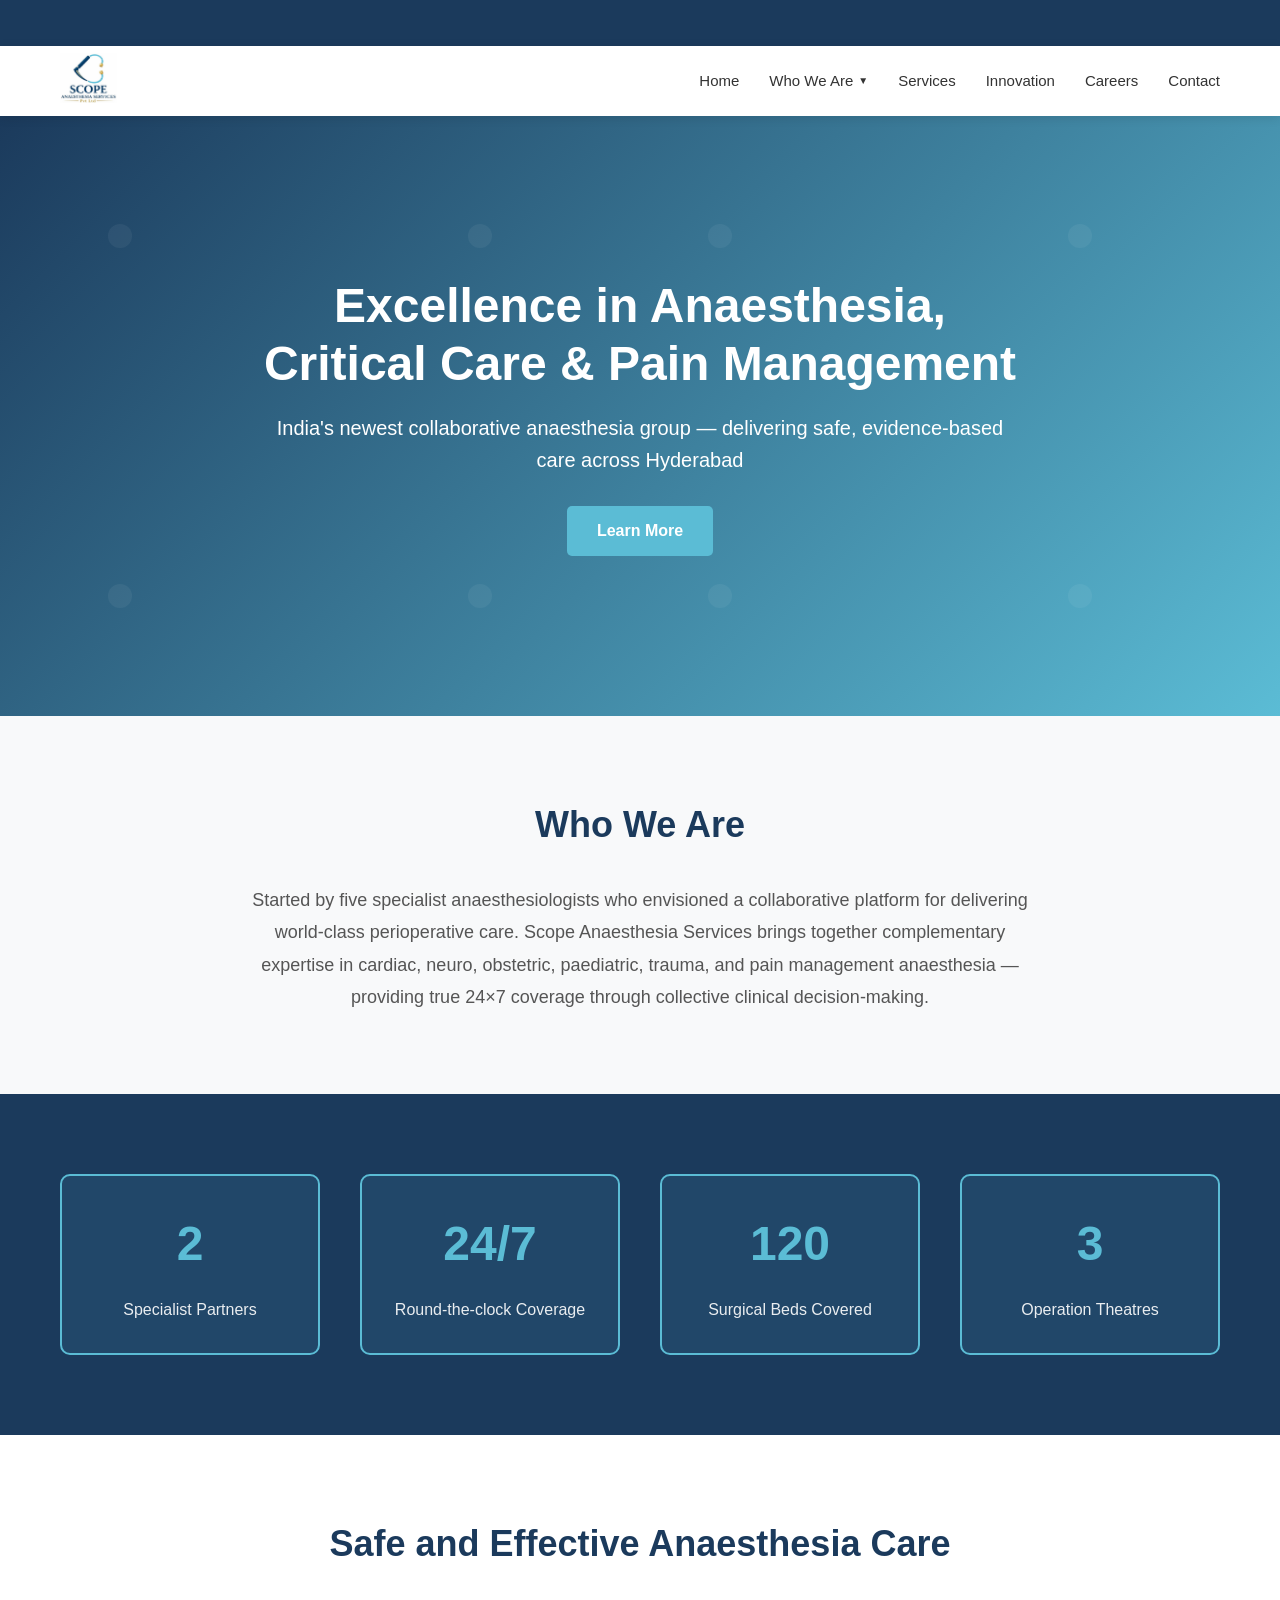
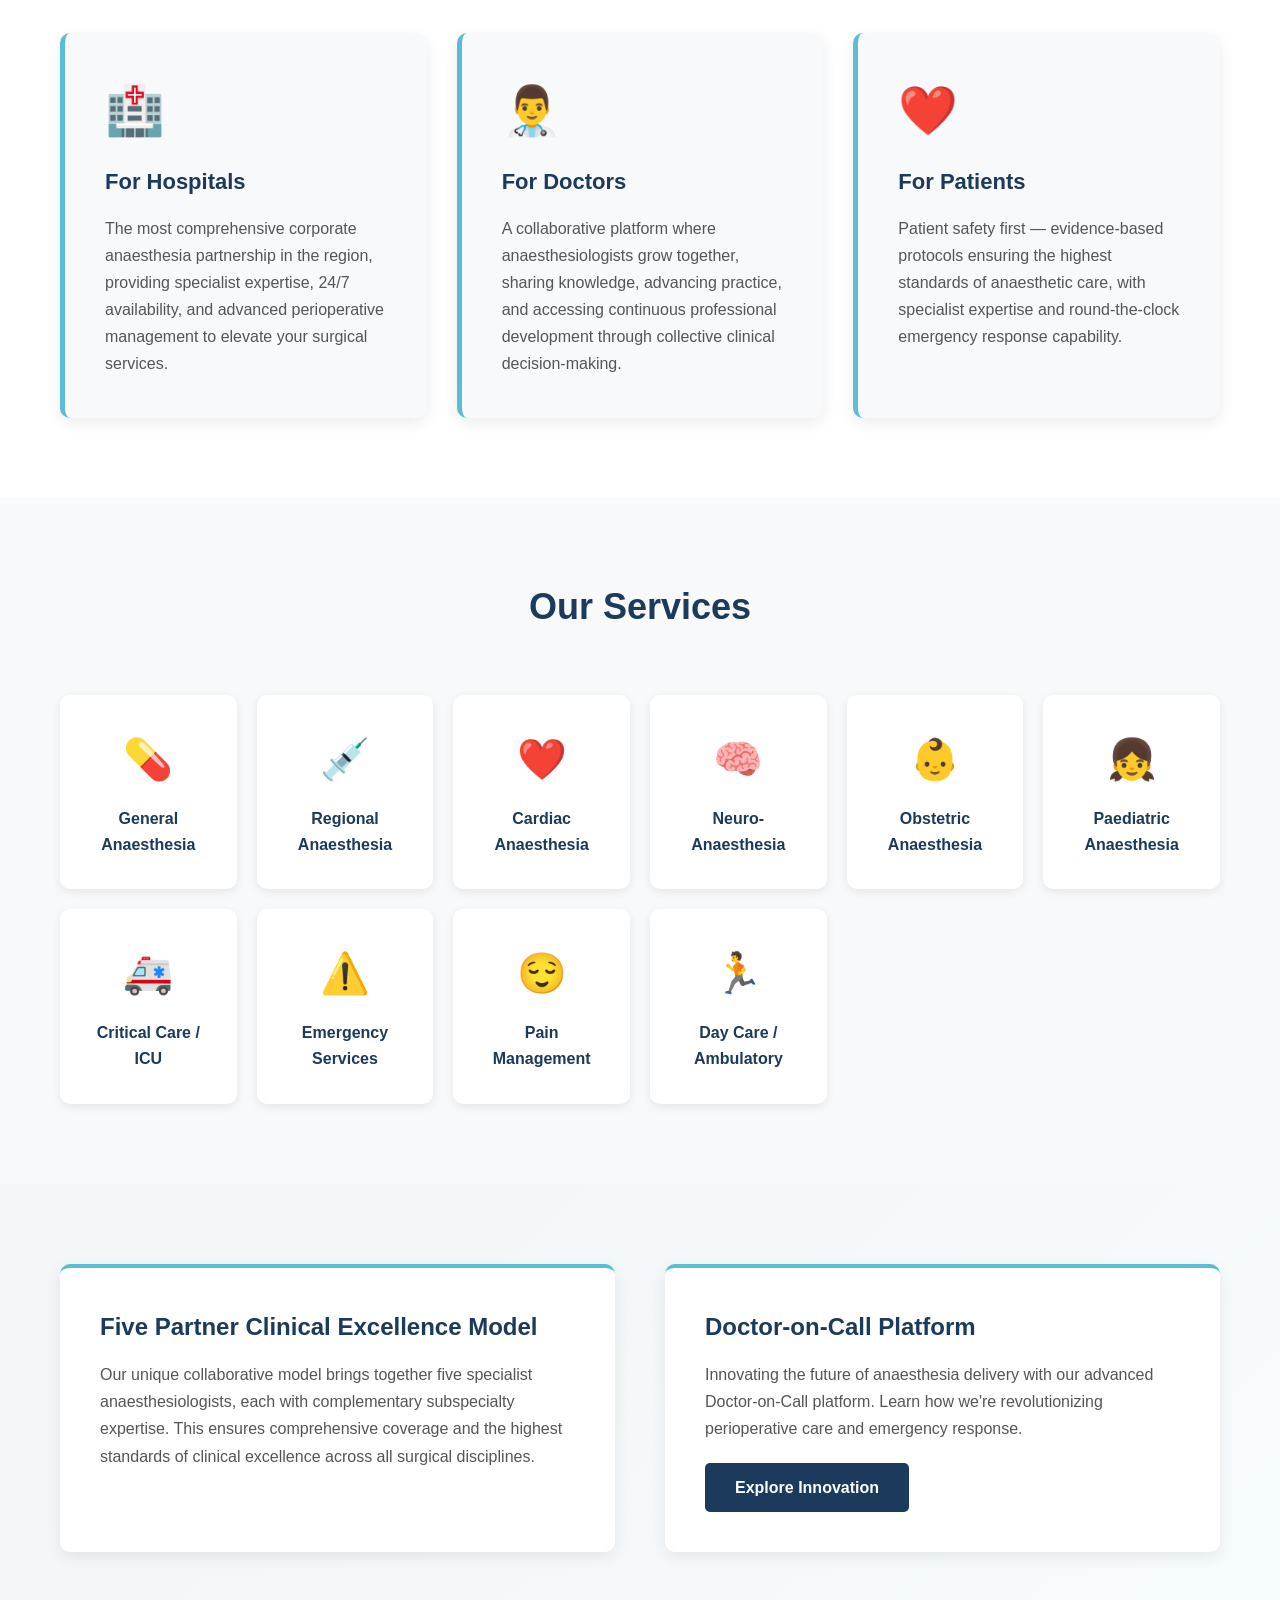
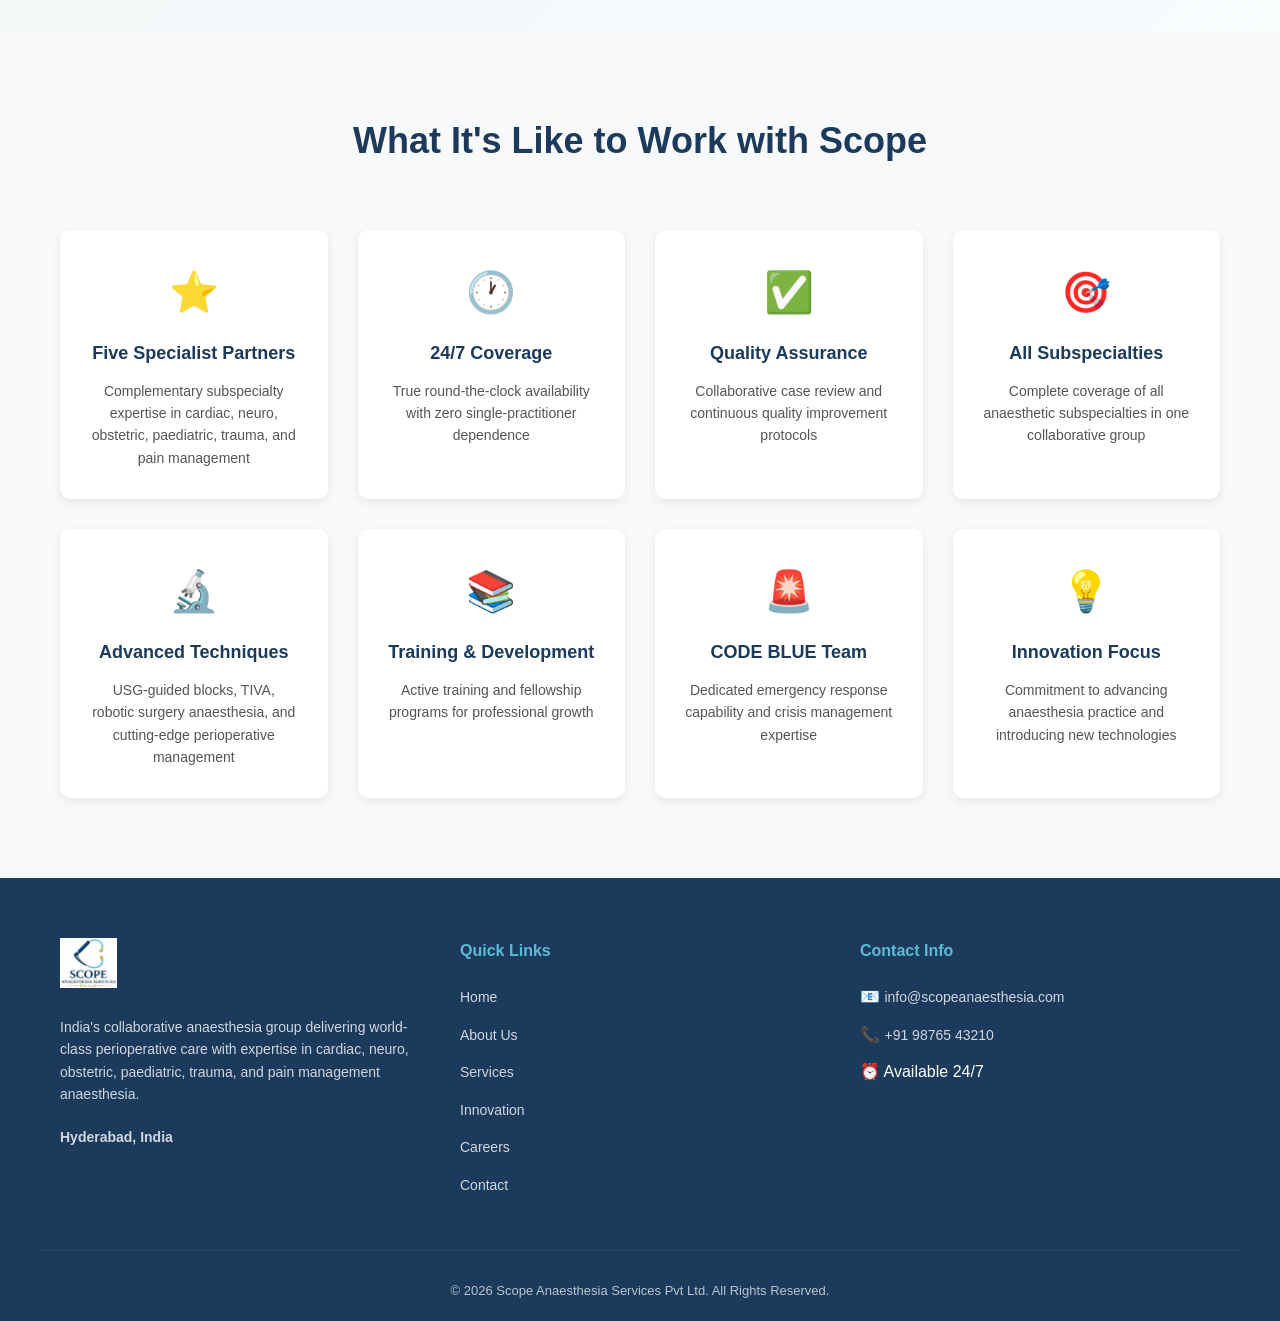
<file: index.html>
<!DOCTYPE html>
<html lang="en">
<head>
    <meta charset="UTF-8">
    <meta name="viewport" content="width=device-width, initial-scale=1.0">
    <meta name="description" content="Scope Anaesthesia Services - Excellence in Anaesthesia, Critical Care & Pain Management. India's collaborative anaesthesia group delivering safe, evidence-based care across Hyderabad.">
    <meta name="keywords" content="anaesthesia, anaesthesiologist, critical care, pain management, hyderabad, perioperative care">
    <meta name="author" content="Scope Anaesthesia Services">
    <title>Scope Anaesthesia Services - Excellence in Anaesthesia & Critical Care</title>
    <link rel="stylesheet" href="css/style.css">
</head>
<body>
    <!-- Top News Bar -->
    <div class="news-bar">
        <div class="news-ticker">
            <span class="news-item">📢 Positions Open: Consultant Anaesthesiologists for Hyderabad</span>
            <span class="news-separator">•</span>
            <span class="news-item">24/7 Emergency Anaesthesia Services Available</span>
        </div>
    </div>

    <!-- Navigation -->
    <nav class="navbar">
        <div class="nav-container">
            <div class="nav-logo">
                <img src="images/logo.jpg" alt="Scope Anaesthesia Services Logo">
            </div>

            <ul class="nav-menu">
                <li class="nav-item">
                    <a href="index.html" class="nav-link active">Home</a>
                </li>
                <li class="nav-item dropdown">
                    <a href="#" class="nav-link">Who We Are <span class="dropdown-arrow">▼</span></a>
                    <ul class="dropdown-menu">
                        <li><a href="about.html">History</a></li>
                        <li><a href="team.html">Meet Our Team</a></li>
                        <li><a href="for-hospitals.html">For Hospitals</a></li>
                        <li><a href="for-doctors.html">For Doctors</a></li>
                    </ul>
                </li>
                <li class="nav-item">
                    <a href="services.html" class="nav-link">Services</a>
                </li>
                <li class="nav-item">
                    <a href="innovation.html" class="nav-link">Innovation</a>
                </li>
                <li class="nav-item">
                    <a href="careers.html" class="nav-link">Careers</a>
                </li>
                <li class="nav-item">
                    <a href="contact.html" class="nav-link">Contact</a>
                </li>
            </ul>

            <div class="hamburger">
                <span></span>
                <span></span>
                <span></span>
            </div>
        </div>
    </nav>

    <!-- Hero Section -->
    <section class="hero">
        <div class="hero-overlay"></div>
        <div class="hero-content">
            <h1 class="hero-title">Excellence in Anaesthesia, Critical Care & Pain Management</h1>
            <p class="hero-subtitle">India's newest collaborative anaesthesia group — delivering safe, evidence-based care across Hyderabad</p>
            <a href="#who-we-are" class="btn btn-primary">Learn More</a>
        </div>
    </section>

    <!-- Who We Are Intro -->
    <section id="who-we-are" class="who-we-are-intro">
        <div class="container">
            <h2>Who We Are</h2>
            <p class="intro-text">
                Started by five specialist anaesthesiologists who envisioned a collaborative platform for delivering world-class perioperative care. Scope Anaesthesia Services brings together complementary expertise in cardiac, neuro, obstetric, paediatric, trauma, and pain management anaesthesia — providing true 24×7 coverage through collective clinical decision-making.
            </p>
        </div>
    </section>

    <!-- Stats Counter Section -->
    <section class="stats-section">
        <div class="container">
            <div class="stats-grid">
                <div class="stat-card">
                    <div class="stat-number" data-target="5">0</div>
                    <div class="stat-label">Specialist Partners</div>
                </div>
                <div class="stat-card">
                    <div class="stat-number" data-target="24/7">0</div>
                    <div class="stat-label">Round-the-clock Coverage</div>
                </div>
                <div class="stat-card">
                    <div class="stat-number" data-target="300">0</div>
                    <div class="stat-label">Surgical Beds Covered</div>
                </div>
                <div class="stat-card">
                    <div class="stat-number" data-target="9">0</div>
                    <div class="stat-label">Operation Theatres</div>
                </div>
            </div>
        </div>
    </section>

    <!-- Safe and Effective Care Section -->
    <section class="care-section">
        <div class="container">
            <h2>Safe and Effective Anaesthesia Care</h2>
            <div class="care-cards">
                <div class="care-card">
                    <div class="care-icon">🏥</div>
                    <h3>For Hospitals</h3>
                    <p>The most comprehensive corporate anaesthesia partnership in the region, providing specialist expertise, 24/7 availability, and advanced perioperative management to elevate your surgical services.</p>
                </div>
                <div class="care-card">
                    <div class="care-icon">👨‍⚕️</div>
                    <h3>For Doctors</h3>
                    <p>A collaborative platform where anaesthesiologists grow together, sharing knowledge, advancing practice, and accessing continuous professional development through collective clinical decision-making.</p>
                </div>
                <div class="care-card">
                    <div class="care-icon">❤️</div>
                    <h3>For Patients</h3>
                    <p>Patient safety first — evidence-based protocols ensuring the highest standards of anaesthetic care, with specialist expertise and round-the-clock emergency response capability.</p>
                </div>
            </div>
        </div>
    </section>

    <!-- Services Section -->
    <section class="services-section">
        <div class="container">
            <h2>Our Services</h2>
            <div class="services-grid">
                <div class="service-card">
                    <div class="service-icon">💊</div>
                    <h4>General Anaesthesia</h4>
                </div>
                <div class="service-card">
                    <div class="service-icon">💉</div>
                    <h4>Regional Anaesthesia</h4>
                </div>
                <div class="service-card">
                    <div class="service-icon">❤️</div>
                    <h4>Cardiac Anaesthesia</h4>
                </div>
                <div class="service-card">
                    <div class="service-icon">🧠</div>
                    <h4>Neuro-Anaesthesia</h4>
                </div>
                <div class="service-card">
                    <div class="service-icon">👶</div>
                    <h4>Obstetric Anaesthesia</h4>
                </div>
                <div class="service-card">
                    <div class="service-icon">👧</div>
                    <h4>Paediatric Anaesthesia</h4>
                </div>
                <div class="service-card">
                    <div class="service-icon">🚑</div>
                    <h4>Critical Care / ICU</h4>
                </div>
                <div class="service-card">
                    <div class="service-icon">⚠️</div>
                    <h4>Emergency Services</h4>
                </div>
                <div class="service-card">
                    <div class="service-icon">😌</div>
                    <h4>Pain Management</h4>
                </div>
                <div class="service-card">
                    <div class="service-icon">🏃</div>
                    <h4>Day Care / Ambulatory</h4>
                </div>
            </div>
        </div>
    </section>

    <!-- Featured Section -->
    <section class="featured-section">
        <div class="container">
            <div class="featured-content">
                <div class="featured-item">
                    <h3>Five Partner Clinical Excellence Model</h3>
                    <p>Our unique collaborative model brings together five specialist anaesthesiologists, each with complementary subspecialty expertise. This ensures comprehensive coverage and the highest standards of clinical excellence across all surgical disciplines.</p>
                </div>
                <div class="featured-item">
                    <h3>Doctor-on-Call Platform</h3>
                    <p>Innovating the future of anaesthesia delivery with our advanced Doctor-on-Call platform. Learn how we're revolutionizing perioperative care and emergency response.</p>
                    <a href="innovation.html" class="btn btn-secondary">Explore Innovation</a>
                </div>
            </div>
        </div>
    </section>

    <!-- What It's Like to Work with Scope -->
    <section class="work-with-scope">
        <div class="container">
            <h2>What It's Like to Work with Scope</h2>
            <div class="highlights-grid">
                <div class="highlight-item">
                    <div class="highlight-icon">⭐</div>
                    <h4>Five Specialist Partners</h4>
                    <p>Complementary subspecialty expertise in cardiac, neuro, obstetric, paediatric, trauma, and pain management</p>
                </div>
                <div class="highlight-item">
                    <div class="highlight-icon">🕐</div>
                    <h4>24/7 Coverage</h4>
                    <p>True round-the-clock availability with zero single-practitioner dependence</p>
                </div>
                <div class="highlight-item">
                    <div class="highlight-icon">✅</div>
                    <h4>Quality Assurance</h4>
                    <p>Collaborative case review and continuous quality improvement protocols</p>
                </div>
                <div class="highlight-item">
                    <div class="highlight-icon">🎯</div>
                    <h4>All Subspecialties</h4>
                    <p>Complete coverage of all anaesthetic subspecialties in one collaborative group</p>
                </div>
                <div class="highlight-item">
                    <div class="highlight-icon">🔬</div>
                    <h4>Advanced Techniques</h4>
                    <p>USG-guided blocks, TIVA, robotic surgery anaesthesia, and cutting-edge perioperative management</p>
                </div>
                <div class="highlight-item">
                    <div class="highlight-icon">📚</div>
                    <h4>Training & Development</h4>
                    <p>Active training and fellowship programs for professional growth</p>
                </div>
                <div class="highlight-item">
                    <div class="highlight-icon">🚨</div>
                    <h4>CODE BLUE Team</h4>
                    <p>Dedicated emergency response capability and crisis management expertise</p>
                </div>
                <div class="highlight-item">
                    <div class="highlight-icon">💡</div>
                    <h4>Innovation Focus</h4>
                    <p>Commitment to advancing anaesthesia practice and introducing new technologies</p>
                </div>
            </div>
        </div>
    </section>

    <!-- Footer -->
    <footer class="footer">
        <div class="footer-container">
            <div class="footer-column">
                <div class="footer-logo">
                    <img src="images/logo.jpg" alt="Scope Anaesthesia Services Logo">
                </div>
                <p class="footer-description">India's collaborative anaesthesia group delivering world-class perioperative care with expertise in cardiac, neuro, obstetric, paediatric, trauma, and pain management anaesthesia.</p>
                <div class="footer-address">
                    <p><strong>Hyderabad, India</strong></p>
                </div>
            </div>

            <div class="footer-column">
                <h4>Quick Links</h4>
                <ul class="footer-links">
                    <li><a href="index.html">Home</a></li>
                    <li><a href="about.html">About Us</a></li>
                    <li><a href="services.html">Services</a></li>
                    <li><a href="innovation.html">Innovation</a></li>
                    <li><a href="careers.html">Careers</a></li>
                    <li><a href="contact.html">Contact</a></li>
                </ul>
            </div>

            <div class="footer-column">
                <h4>Contact Info</h4>
                <ul class="footer-contact">
                    <li>📧 <a href="mailto:info@scopeanaesthesia.com">info@scopeanaesthesia.com</a></li>
                    <li>📞 <a href="tel:+919876543210">+91 98765 43210</a></li>
                    <li>⏰ Available 24/7</li>
                </ul>
            </div>
        </div>

        <div class="footer-bottom">
            <p>&copy; 2026 Scope Anaesthesia Services Pvt Ltd. All Rights Reserved.</p>
        </div>
    </footer>

    <script src="js/main.js"></script>
</body>
</html>
</file>
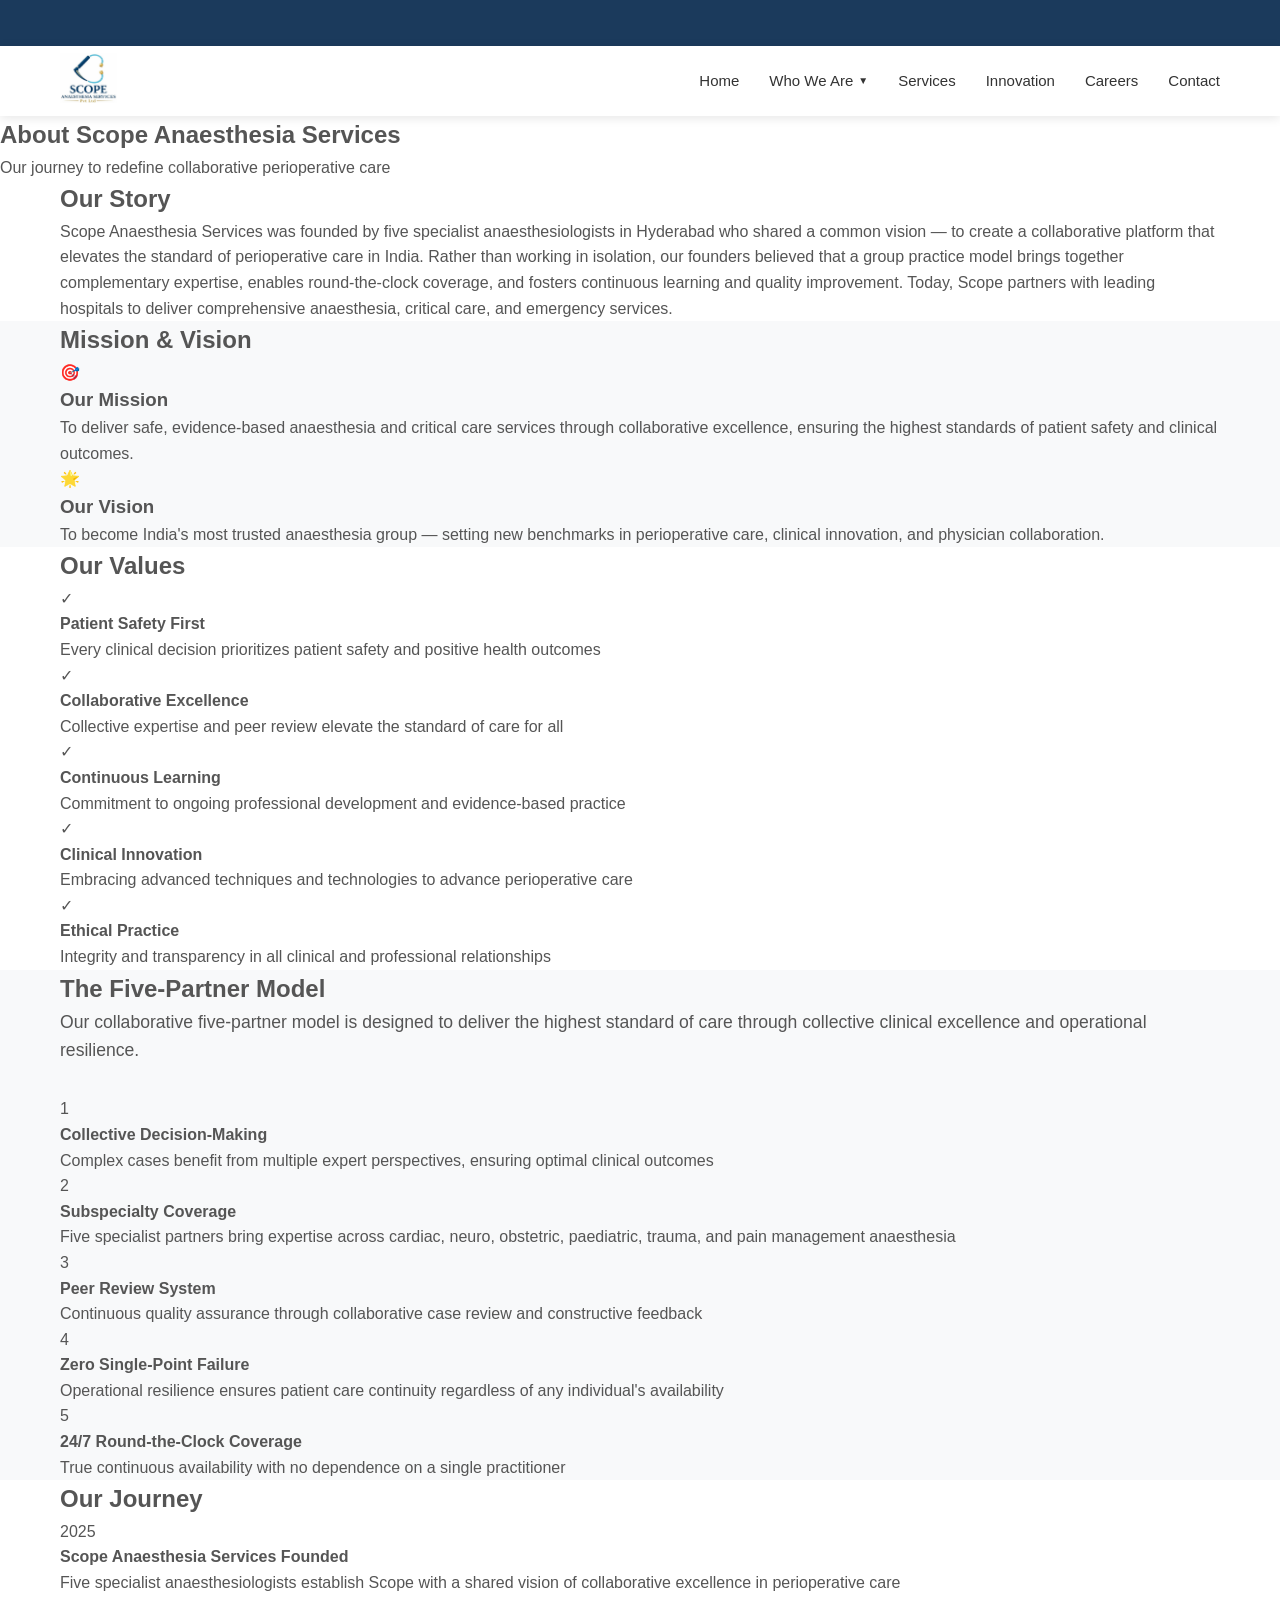
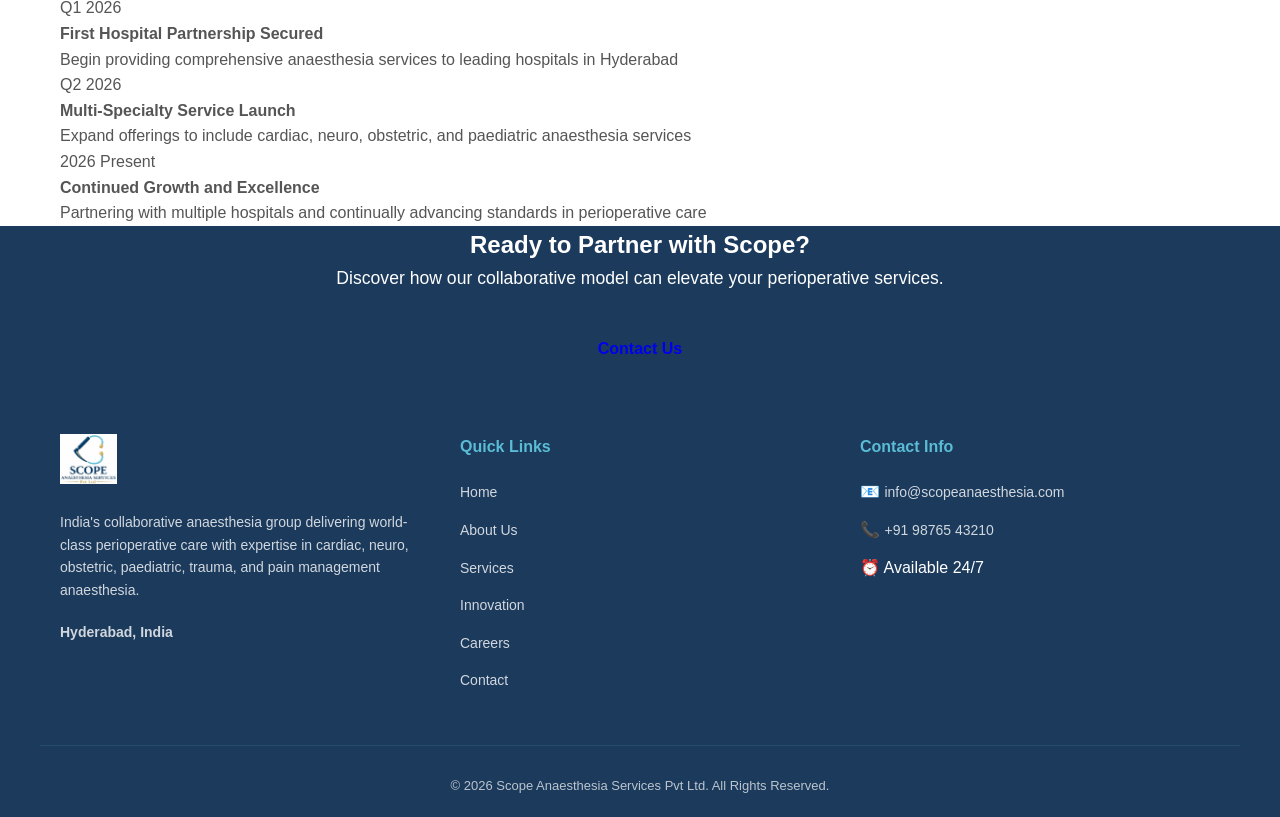
<file: about.html>
<!DOCTYPE html>
<html lang="en">
<head>
    <meta charset="UTF-8">
    <meta name="viewport" content="width=device-width, initial-scale=1.0">
    <meta name="description" content="About Scope Anaesthesia Services - Learn our history, mission, vision, and the collaborative five-partner model that drives our excellence in anaesthesia care.">
    <meta name="keywords" content="Scope Anaesthesia, about us, history, mission, vision, anaesthesia group, collaborative practice">
    <meta name="author" content="Scope Anaesthesia Services">
    <title>About Scope Anaesthesia Services - Our History & Mission</title>
    <link rel="stylesheet" href="css/style.css">
</head>
<body>
    <!-- Top News Bar -->
    <div class="news-bar">
        <div class="news-ticker">
            <span class="news-item">📢 Positions Open: Consultant Anaesthesiologists for Hyderabad</span>
            <span class="news-separator">•</span>
            <span class="news-item">24/7 Emergency Anaesthesia Services Available</span>
        </div>
    </div>

    <!-- Navigation -->
    <nav class="navbar">
        <div class="nav-container">
            <div class="nav-logo">
                <img src="images/logo.jpg" alt="Scope Anaesthesia Services Logo">
            </div>

            <ul class="nav-menu">
                <li class="nav-item">
                    <a href="index.html" class="nav-link">Home</a>
                </li>
                <li class="nav-item dropdown">
                    <a href="#" class="nav-link">Who We Are <span class="dropdown-arrow">▼</span></a>
                    <ul class="dropdown-menu">
                        <li><a href="about.html">History</a></li>
                        <li><a href="team.html">Meet Our Team</a></li>
                        <li><a href="for-hospitals.html">For Hospitals</a></li>
                        <li><a href="for-doctors.html">For Doctors</a></li>
                    </ul>
                </li>
                <li class="nav-item">
                    <a href="services.html" class="nav-link">Services</a>
                </li>
                <li class="nav-item">
                    <a href="innovation.html" class="nav-link">Innovation</a>
                </li>
                <li class="nav-item">
                    <a href="careers.html" class="nav-link">Careers</a>
                </li>
                <li class="nav-item">
                    <a href="contact.html" class="nav-link">Contact</a>
                </li>
            </ul>

            <div class="hamburger">
                <span></span>
                <span></span>
                <span></span>
            </div>
        </div>
    </nav>

    <!-- Hero Section -->
    <section class="page-hero">
        <div class="hero-overlay"></div>
        <div class="page-hero-content">
            <h1 class="page-hero-title">About Scope Anaesthesia Services</h1>
            <p class="page-hero-subtitle">Our journey to redefine collaborative perioperative care</p>
        </div>
    </section>

    <!-- Our Story Section -->
    <section class="section-padding">
        <div class="container">
            <h2>Our Story</h2>
            <p>Scope Anaesthesia Services was founded by five specialist anaesthesiologists in Hyderabad who shared a common vision — to create a collaborative platform that elevates the standard of perioperative care in India. Rather than working in isolation, our founders believed that a group practice model brings together complementary expertise, enables round-the-clock coverage, and fosters continuous learning and quality improvement. Today, Scope partners with leading hospitals to deliver comprehensive anaesthesia, critical care, and emergency services.</p>
        </div>
    </section>

    <!-- Mission & Vision Section -->
    <section class="section-padding" style="background-color: var(--light-gray);">
        <div class="container">
            <h2>Mission & Vision</h2>
            <div class="mission-vision-grid">
                <div class="mission-vision-card">
                    <div class="card-icon">🎯</div>
                    <h3>Our Mission</h3>
                    <p>To deliver safe, evidence-based anaesthesia and critical care services through collaborative excellence, ensuring the highest standards of patient safety and clinical outcomes.</p>
                </div>
                <div class="mission-vision-card">
                    <div class="card-icon">🌟</div>
                    <h3>Our Vision</h3>
                    <p>To become India's most trusted anaesthesia group — setting new benchmarks in perioperative care, clinical innovation, and physician collaboration.</p>
                </div>
            </div>
        </div>
    </section>

    <!-- Our Values Section -->
    <section class="section-padding">
        <div class="container">
            <h2>Our Values</h2>
            <div class="values-grid">
                <div class="value-card">
                    <div class="value-icon">✓</div>
                    <h4>Patient Safety First</h4>
                    <p>Every clinical decision prioritizes patient safety and positive health outcomes</p>
                </div>
                <div class="value-card">
                    <div class="value-icon">✓</div>
                    <h4>Collaborative Excellence</h4>
                    <p>Collective expertise and peer review elevate the standard of care for all</p>
                </div>
                <div class="value-card">
                    <div class="value-icon">✓</div>
                    <h4>Continuous Learning</h4>
                    <p>Commitment to ongoing professional development and evidence-based practice</p>
                </div>
                <div class="value-card">
                    <div class="value-icon">✓</div>
                    <h4>Clinical Innovation</h4>
                    <p>Embracing advanced techniques and technologies to advance perioperative care</p>
                </div>
                <div class="value-card">
                    <div class="value-icon">✓</div>
                    <h4>Ethical Practice</h4>
                    <p>Integrity and transparency in all clinical and professional relationships</p>
                </div>
            </div>
        </div>
    </section>

    <!-- The Five-Partner Model Section -->
    <section class="section-padding" style="background-color: var(--light-gray);">
        <div class="container">
            <h2>The Five-Partner Model</h2>
            <p style="font-size: 1.1rem; margin-bottom: 2rem;">Our collaborative five-partner model is designed to deliver the highest standard of care through collective clinical excellence and operational resilience.</p>

            <div class="five-partner-grid">
                <div class="partner-benefit">
                    <div class="benefit-number">1</div>
                    <h4>Collective Decision-Making</h4>
                    <p>Complex cases benefit from multiple expert perspectives, ensuring optimal clinical outcomes</p>
                </div>
                <div class="partner-benefit">
                    <div class="benefit-number">2</div>
                    <h4>Subspecialty Coverage</h4>
                    <p>Five specialist partners bring expertise across cardiac, neuro, obstetric, paediatric, trauma, and pain management anaesthesia</p>
                </div>
                <div class="partner-benefit">
                    <div class="benefit-number">3</div>
                    <h4>Peer Review System</h4>
                    <p>Continuous quality assurance through collaborative case review and constructive feedback</p>
                </div>
                <div class="partner-benefit">
                    <div class="benefit-number">4</div>
                    <h4>Zero Single-Point Failure</h4>
                    <p>Operational resilience ensures patient care continuity regardless of any individual's availability</p>
                </div>
                <div class="partner-benefit">
                    <div class="benefit-number">5</div>
                    <h4>24/7 Round-the-Clock Coverage</h4>
                    <p>True continuous availability with no dependence on a single practitioner</p>
                </div>
            </div>
        </div>
    </section>

    <!-- Timeline Section -->
    <section class="section-padding">
        <div class="container">
            <h2>Our Journey</h2>
            <div class="timeline">
                <div class="timeline-item">
                    <div class="timeline-date">2025</div>
                    <div class="timeline-content">
                        <h4>Scope Anaesthesia Services Founded</h4>
                        <p>Five specialist anaesthesiologists establish Scope with a shared vision of collaborative excellence in perioperative care</p>
                    </div>
                </div>
                <div class="timeline-item">
                    <div class="timeline-date">Q1 2026</div>
                    <div class="timeline-content">
                        <h4>First Hospital Partnership Secured</h4>
                        <p>Begin providing comprehensive anaesthesia services to leading hospitals in Hyderabad</p>
                    </div>
                </div>
                <div class="timeline-item">
                    <div class="timeline-date">Q2 2026</div>
                    <div class="timeline-content">
                        <h4>Multi-Specialty Service Launch</h4>
                        <p>Expand offerings to include cardiac, neuro, obstetric, and paediatric anaesthesia services</p>
                    </div>
                </div>
                <div class="timeline-item">
                    <div class="timeline-date">2026 Present</div>
                    <div class="timeline-content">
                        <h4>Continued Growth and Excellence</h4>
                        <p>Partnering with multiple hospitals and continually advancing standards in perioperative care</p>
                    </div>
                </div>
            </div>
        </div>
    </section>

    <!-- CTA Section -->
    <section class="section-padding" style="background-color: var(--primary-navy); color: var(--white);">
        <div class="container" style="text-align: center;">
            <h2 style="color: var(--white);">Ready to Partner with Scope?</h2>
            <p style="color: var(--white); margin-bottom: 2rem; font-size: 1.1rem;">Discover how our collaborative model can elevate your perioperative services.</p>
            <a href="contact.html" class="btn btn-accent">Contact Us</a>
        </div>
    </section>

    <!-- Footer -->
    <footer class="footer">
        <div class="footer-container">
            <div class="footer-column">
                <div class="footer-logo">
                    <img src="images/logo.jpg" alt="Scope Anaesthesia Services Logo">
                </div>
                <p class="footer-description">India's collaborative anaesthesia group delivering world-class perioperative care with expertise in cardiac, neuro, obstetric, paediatric, trauma, and pain management anaesthesia.</p>
                <div class="footer-address">
                    <p><strong>Hyderabad, India</strong></p>
                </div>
            </div>

            <div class="footer-column">
                <h4>Quick Links</h4>
                <ul class="footer-links">
                    <li><a href="index.html">Home</a></li>
                    <li><a href="about.html">About Us</a></li>
                    <li><a href="services.html">Services</a></li>
                    <li><a href="innovation.html">Innovation</a></li>
                    <li><a href="careers.html">Careers</a></li>
                    <li><a href="contact.html">Contact</a></li>
                </ul>
            </div>

            <div class="footer-column">
                <h4>Contact Info</h4>
                <ul class="footer-contact">
                    <li>📧 <a href="mailto:info@scopeanaesthesia.com">info@scopeanaesthesia.com</a></li>
                    <li>📞 <a href="tel:+919876543210">+91 98765 43210</a></li>
                    <li>⏰ Available 24/7</li>
                </ul>
            </div>
        </div>

        <div class="footer-bottom">
            <p>&copy; 2026 Scope Anaesthesia Services Pvt Ltd. All Rights Reserved.</p>
        </div>
    </footer>

    <script src="js/main.js"></script>
</body>
</html>
</file>
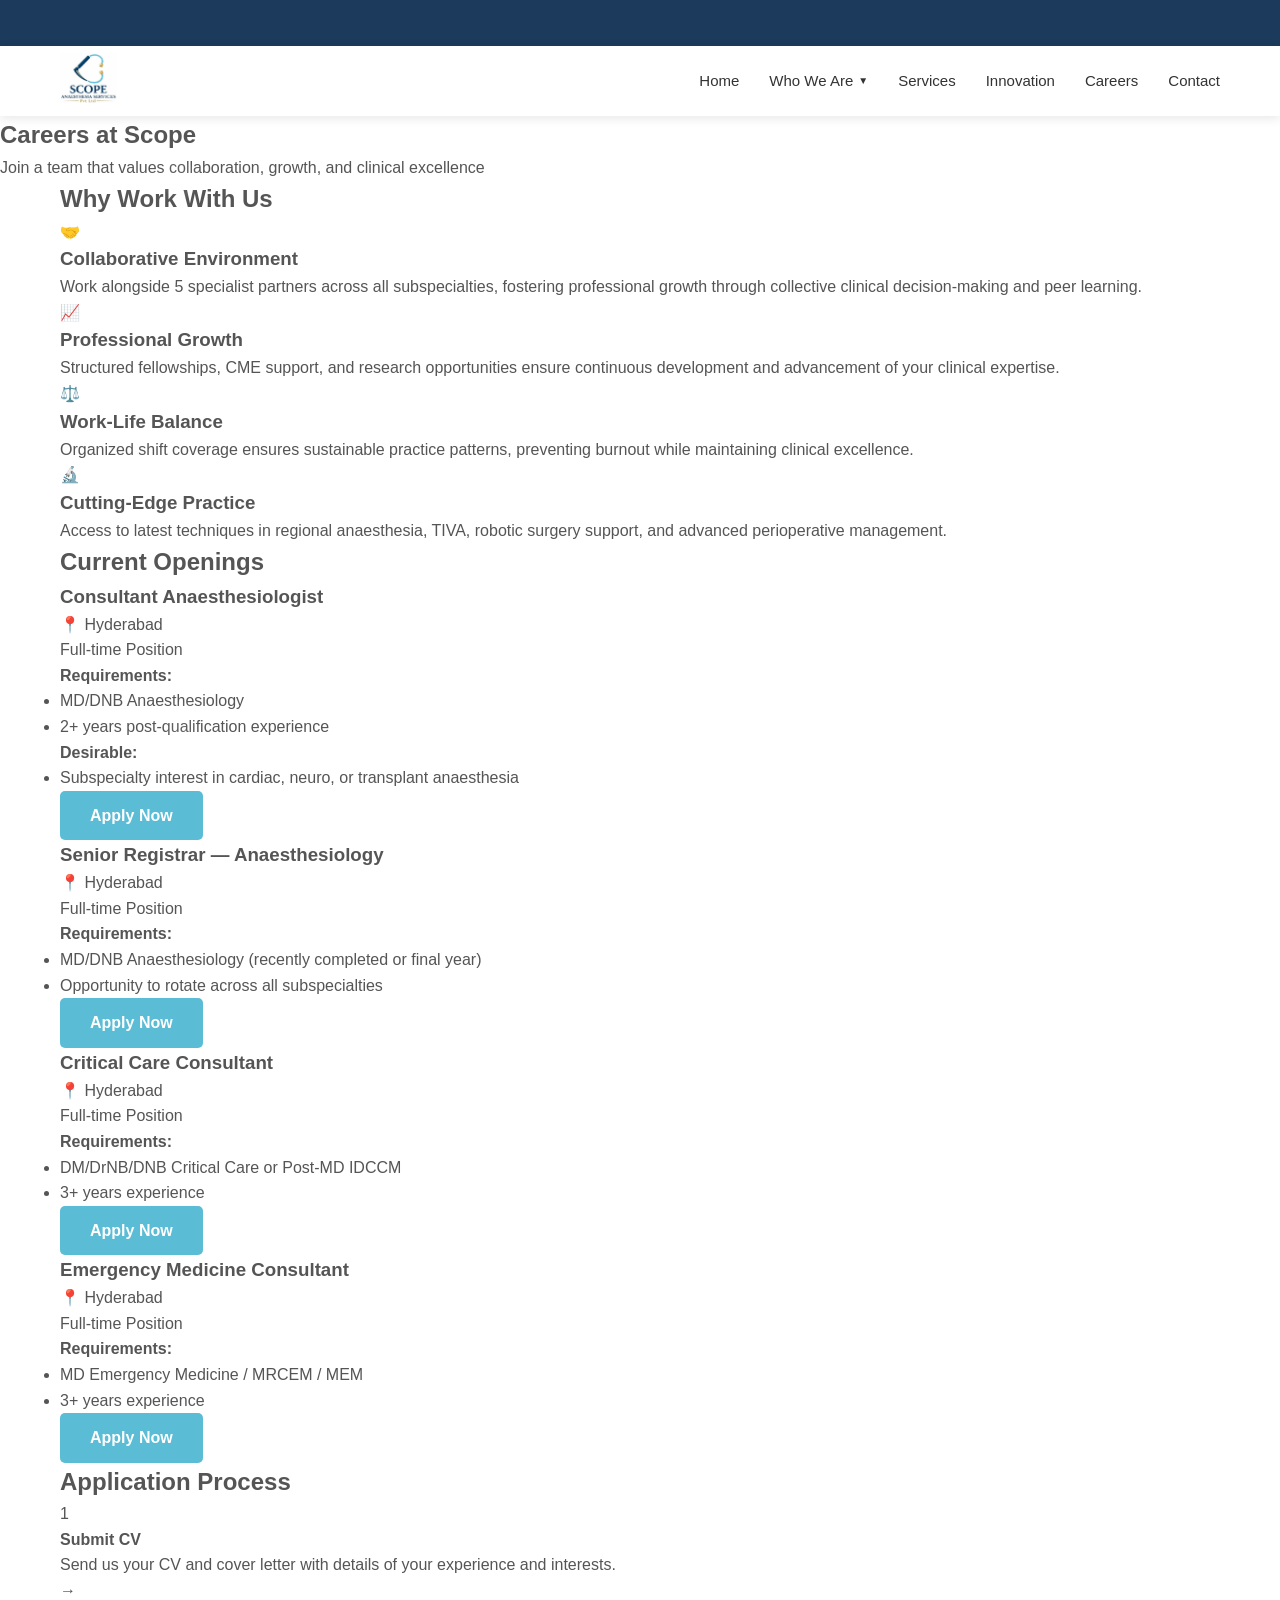
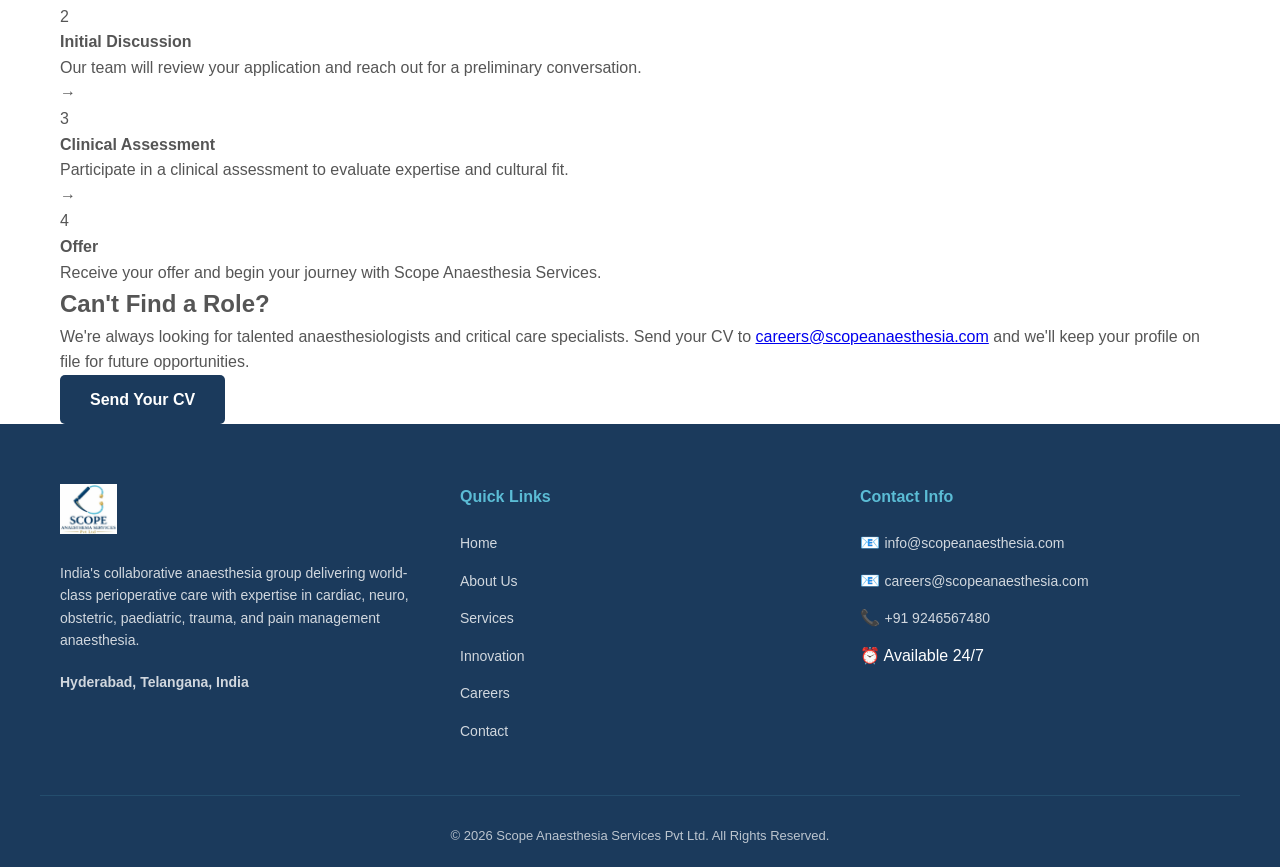
<file: careers.html>
<!DOCTYPE html>
<html lang="en">
<head>
    <meta charset="UTF-8">
    <meta name="viewport" content="width=device-width, initial-scale=1.0">
    <meta name="description" content="Join Scope Anaesthesia Services - Exciting career opportunities for anaesthesiologists and critical care specialists in Hyderabad.">
    <meta name="keywords" content="careers, anaesthesiologist jobs, consultant positions, hyderabad, scope anaesthesia">
    <meta name="author" content="Scope Anaesthesia Services">
    <title>Careers - Scope Anaesthesia Services</title>
    <link rel="stylesheet" href="css/style.css">
</head>
<body>
    <!-- Top News Bar -->
    <div class="news-bar">
        <div class="news-ticker">
            <span class="news-item">📢 Positions Open: Consultant Anaesthesiologists for Hyderabad</span>
            <span class="news-separator">•</span>
            <span class="news-item">24/7 Emergency Anaesthesia Services Available</span>
        </div>
    </div>

    <!-- Navigation -->
    <nav class="navbar">
        <div class="nav-container">
            <div class="nav-logo">
                <img src="images/logo.jpg" alt="Scope Anaesthesia Services Logo">
            </div>

            <ul class="nav-menu">
                <li class="nav-item">
                    <a href="index.html" class="nav-link">Home</a>
                </li>
                <li class="nav-item dropdown">
                    <a href="#" class="nav-link">Who We Are <span class="dropdown-arrow">▼</span></a>
                    <ul class="dropdown-menu">
                        <li><a href="about.html">History</a></li>
                        <li><a href="team.html">Meet Our Team</a></li>
                        <li><a href="for-hospitals.html">For Hospitals</a></li>
                        <li><a href="for-doctors.html">For Doctors</a></li>
                    </ul>
                </li>
                <li class="nav-item">
                    <a href="services.html" class="nav-link">Services</a>
                </li>
                <li class="nav-item">
                    <a href="innovation.html" class="nav-link">Innovation</a>
                </li>
                <li class="nav-item">
                    <a href="careers.html" class="nav-link active">Careers</a>
                </li>
                <li class="nav-item">
                    <a href="contact.html" class="nav-link">Contact</a>
                </li>
            </ul>

            <div class="hamburger">
                <span></span>
                <span></span>
                <span></span>
            </div>
        </div>
    </nav>

    <!-- Hero Section -->
    <section class="page-hero">
        <div class="hero-overlay"></div>
        <div class="page-hero-content">
            <h1 class="page-hero-title">Careers at Scope</h1>
            <p class="page-hero-subtitle">Join a team that values collaboration, growth, and clinical excellence</p>
        </div>
    </section>

    <!-- Why Work With Us Section -->
    <section class="section-light section-padding">
        <div class="container">
            <div class="section-title">
                <h2>Why Work With Us</h2>
            </div>
            <div class="grid-2">
                <div class="card">
                    <div class="card-content">
                        <div class="card-icon">🤝</div>
                        <h3 class="card-title">Collaborative Environment</h3>
                        <p class="card-text">Work alongside 5 specialist partners across all subspecialties, fostering professional growth through collective clinical decision-making and peer learning.</p>
                    </div>
                </div>
                <div class="card">
                    <div class="card-content">
                        <div class="card-icon">📈</div>
                        <h3 class="card-title">Professional Growth</h3>
                        <p class="card-text">Structured fellowships, CME support, and research opportunities ensure continuous development and advancement of your clinical expertise.</p>
                    </div>
                </div>
                <div class="card">
                    <div class="card-content">
                        <div class="card-icon">⚖️</div>
                        <h3 class="card-title">Work-Life Balance</h3>
                        <p class="card-text">Organized shift coverage ensures sustainable practice patterns, preventing burnout while maintaining clinical excellence.</p>
                    </div>
                </div>
                <div class="card">
                    <div class="card-content">
                        <div class="card-icon">🔬</div>
                        <h3 class="card-title">Cutting-Edge Practice</h3>
                        <p class="card-text">Access to latest techniques in regional anaesthesia, TIVA, robotic surgery support, and advanced perioperative management.</p>
                    </div>
                </div>
            </div>
        </div>
    </section>

    <!-- Current Openings Section -->
    <section class="section-padding" id="current-openings">
        <div class="container">
            <div class="section-title">
                <h2>Current Openings</h2>
            </div>

            <!-- Job Card 1: Consultant Anaesthesiologist -->
            <div class="job-card">
                <div class="job-header">
                    <h3>Consultant Anaesthesiologist</h3>
                    <span class="job-location">📍 Hyderabad</span>
                </div>
                <div class="job-content">
                    <div class="job-type">Full-time Position</div>
                    <div class="job-details">
                        <div class="job-section">
                            <h4>Requirements:</h4>
                            <ul>
                                <li>MD/DNB Anaesthesiology</li>
                                <li>2+ years post-qualification experience</li>
                            </ul>
                        </div>
                        <div class="job-section">
                            <h4>Desirable:</h4>
                            <ul>
                                <li>Subspecialty interest in cardiac, neuro, or transplant anaesthesia</li>
                            </ul>
                        </div>
                    </div>
                    <a href="mailto:careers@scopeanaesthesia.com?subject=Application: Consultant Anaesthesiologist - Hyderabad" class="btn btn-primary">Apply Now</a>
                </div>
            </div>

            <!-- Job Card 2: Senior Registrar -->
            <div class="job-card">
                <div class="job-header">
                    <h3>Senior Registrar — Anaesthesiology</h3>
                    <span class="job-location">📍 Hyderabad</span>
                </div>
                <div class="job-content">
                    <div class="job-type">Full-time Position</div>
                    <div class="job-details">
                        <div class="job-section">
                            <h4>Requirements:</h4>
                            <ul>
                                <li>MD/DNB Anaesthesiology (recently completed or final year)</li>
                                <li>Opportunity to rotate across all subspecialties</li>
                            </ul>
                        </div>
                    </div>
                    <a href="mailto:careers@scopeanaesthesia.com?subject=Application: Senior Registrar - Anaesthesiology - Hyderabad" class="btn btn-primary">Apply Now</a>
                </div>
            </div>

            <!-- Job Card 3: Critical Care Consultant -->
            <div class="job-card">
                <div class="job-header">
                    <h3>Critical Care Consultant</h3>
                    <span class="job-location">📍 Hyderabad</span>
                </div>
                <div class="job-content">
                    <div class="job-type">Full-time Position</div>
                    <div class="job-details">
                        <div class="job-section">
                            <h4>Requirements:</h4>
                            <ul>
                                <li>DM/DrNB/DNB Critical Care or Post-MD IDCCM</li>
                                <li>3+ years experience</li>
                            </ul>
                        </div>
                    </div>
                    <a href="mailto:careers@scopeanaesthesia.com?subject=Application: Critical Care Consultant - Hyderabad" class="btn btn-primary">Apply Now</a>
                </div>
            </div>

            <!-- Job Card 4: Emergency Medicine Consultant -->
            <div class="job-card">
                <div class="job-header">
                    <h3>Emergency Medicine Consultant</h3>
                    <span class="job-location">📍 Hyderabad</span>
                </div>
                <div class="job-content">
                    <div class="job-type">Full-time Position</div>
                    <div class="job-details">
                        <div class="job-section">
                            <h4>Requirements:</h4>
                            <ul>
                                <li>MD Emergency Medicine / MRCEM / MEM</li>
                                <li>3+ years experience</li>
                            </ul>
                        </div>
                    </div>
                    <a href="mailto:careers@scopeanaesthesia.com?subject=Application: Emergency Medicine Consultant - Hyderabad" class="btn btn-primary">Apply Now</a>
                </div>
            </div>
        </div>
    </section>

    <!-- Application Process Section -->
    <section class="section-light section-padding">
        <div class="container">
            <div class="section-title">
                <h2>Application Process</h2>
            </div>
            <div class="application-steps">
                <div class="step">
                    <div class="step-number">1</div>
                    <h4>Submit CV</h4>
                    <p>Send us your CV and cover letter with details of your experience and interests.</p>
                </div>
                <div class="step-arrow">→</div>
                <div class="step">
                    <div class="step-number">2</div>
                    <h4>Initial Discussion</h4>
                    <p>Our team will review your application and reach out for a preliminary conversation.</p>
                </div>
                <div class="step-arrow">→</div>
                <div class="step">
                    <div class="step-number">3</div>
                    <h4>Clinical Assessment</h4>
                    <p>Participate in a clinical assessment to evaluate expertise and cultural fit.</p>
                </div>
                <div class="step-arrow">→</div>
                <div class="step">
                    <div class="step-number">4</div>
                    <h4>Offer</h4>
                    <p>Receive your offer and begin your journey with Scope Anaesthesia Services.</p>
                </div>
            </div>
        </div>
    </section>

    <!-- Can't Find a Role Section -->
    <section class="section-padding">
        <div class="container">
            <div class="cant-find-role">
                <div class="cant-find-content">
                    <h2>Can't Find a Role?</h2>
                    <p>We're always looking for talented anaesthesiologists and critical care specialists. Send your CV to <a href="mailto:careers@scopeanaesthesia.com">careers@scopeanaesthesia.com</a> and we'll keep your profile on file for future opportunities.</p>
                    <a href="mailto:careers@scopeanaesthesia.com?subject=General Career Inquiry - Scope Anaesthesia Services" class="btn btn-secondary">Send Your CV</a>
                </div>
            </div>
        </div>
    </section>

    <!-- Footer -->
    <footer class="footer">
        <div class="footer-container">
            <div class="footer-column">
                <div class="footer-logo">
                    <img src="images/logo.jpg" alt="Scope Anaesthesia Services Logo">
                </div>
                <p class="footer-description">India's collaborative anaesthesia group delivering world-class perioperative care with expertise in cardiac, neuro, obstetric, paediatric, trauma, and pain management anaesthesia.</p>
                <div class="footer-address">
                    <p><strong>Hyderabad, Telangana, India</strong></p>
                </div>
            </div>

            <div class="footer-column">
                <h4>Quick Links</h4>
                <ul class="footer-links">
                    <li><a href="index.html">Home</a></li>
                    <li><a href="about.html">About Us</a></li>
                    <li><a href="services.html">Services</a></li>
                    <li><a href="innovation.html">Innovation</a></li>
                    <li><a href="careers.html">Careers</a></li>
                    <li><a href="contact.html">Contact</a></li>
                </ul>
            </div>

            <div class="footer-column">
                <h4>Contact Info</h4>
                <ul class="footer-contact">
                    <li>📧 <a href="mailto:info@scopeanaesthesia.com">info@scopeanaesthesia.com</a></li>
                    <li>📧 <a href="mailto:careers@scopeanaesthesia.com">careers@scopeanaesthesia.com</a></li>
                    <li>📞 <a href="tel:+919246567480">+91 9246567480</a></li>
                    <li>⏰ Available 24/7</li>
                </ul>
            </div>
        </div>

        <div class="footer-bottom">
            <p>&copy; 2026 Scope Anaesthesia Services Pvt Ltd. All Rights Reserved.</p>
        </div>
    </footer>

    <script src="js/main.js"></script>
</body>
</html>
</file>
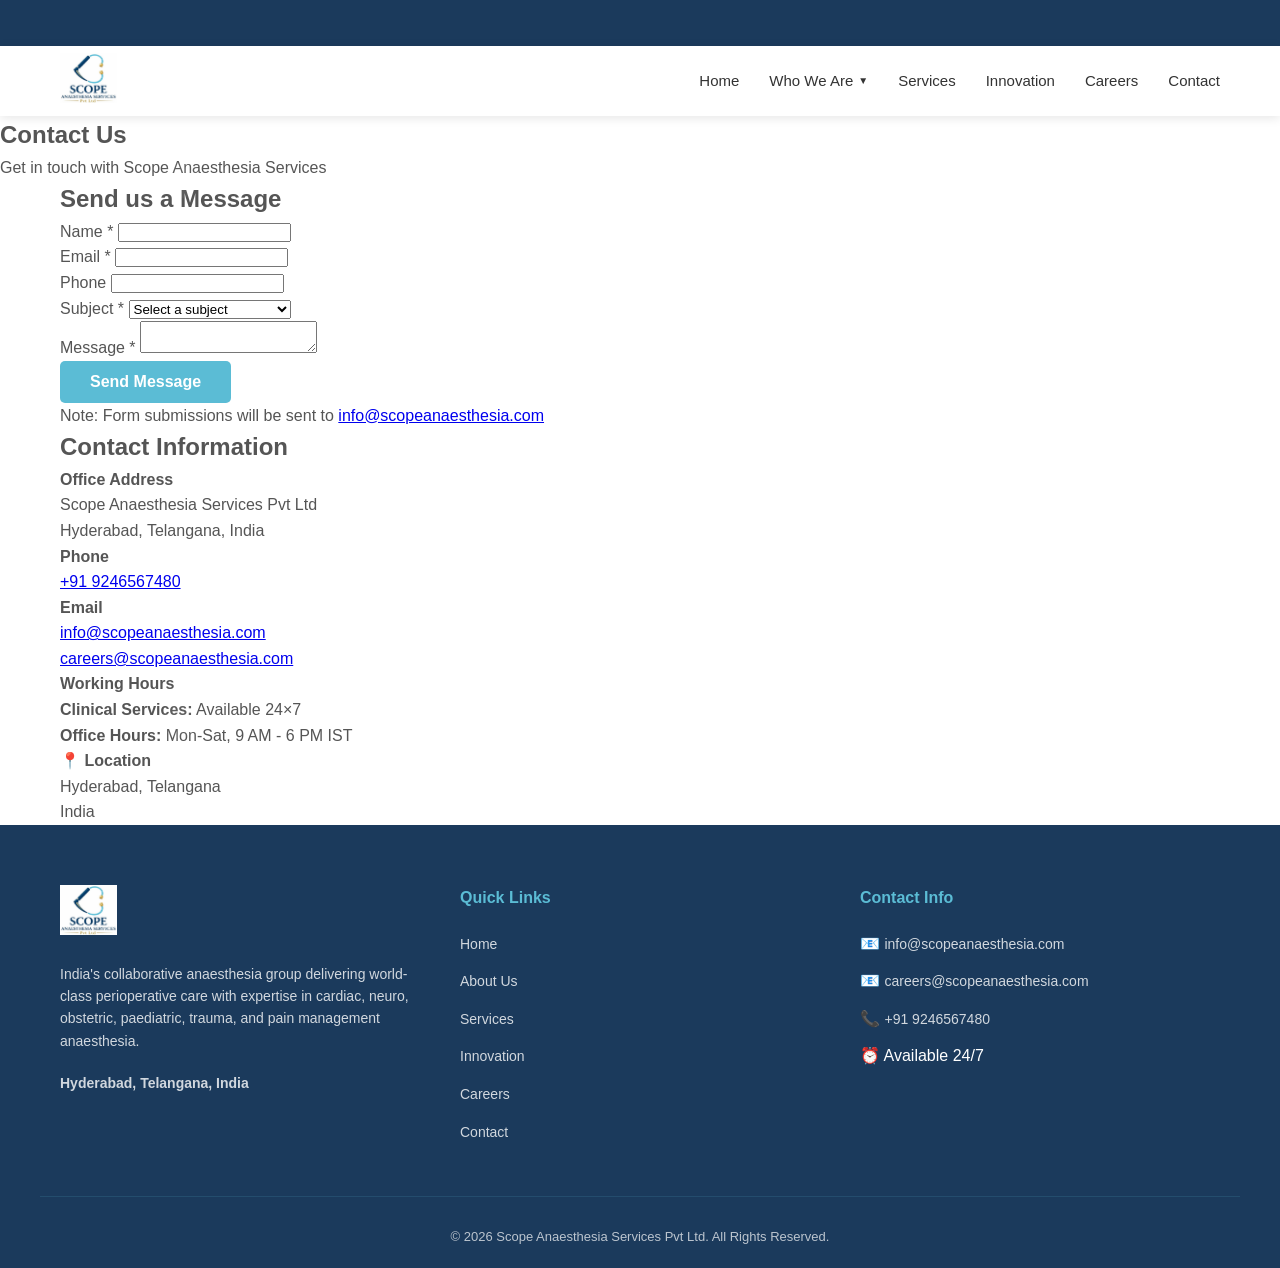
<file: contact.html>
<!DOCTYPE html>
<html lang="en">
<head>
    <meta charset="UTF-8">
    <meta name="viewport" content="width=device-width, initial-scale=1.0">
    <meta name="description" content="Contact Scope Anaesthesia Services - Get in touch with us for hospital partnerships, career opportunities, or general inquiries.">
    <meta name="keywords" content="contact, scope anaesthesia, hyderabad, inquiries, partnerships">
    <meta name="author" content="Scope Anaesthesia Services">
    <title>Contact Us - Scope Anaesthesia Services</title>
    <link rel="stylesheet" href="css/style.css">
</head>
<body>
    <!-- Top News Bar -->
    <div class="news-bar">
        <div class="news-ticker">
            <span class="news-item">📢 Positions Open: Consultant Anaesthesiologists for Hyderabad</span>
            <span class="news-separator">•</span>
            <span class="news-item">24/7 Emergency Anaesthesia Services Available</span>
        </div>
    </div>

    <!-- Navigation -->
    <nav class="navbar">
        <div class="nav-container">
            <div class="nav-logo">
                <img src="images/logo.jpg" alt="Scope Anaesthesia Services Logo">
            </div>

            <ul class="nav-menu">
                <li class="nav-item">
                    <a href="index.html" class="nav-link">Home</a>
                </li>
                <li class="nav-item dropdown">
                    <a href="#" class="nav-link">Who We Are <span class="dropdown-arrow">▼</span></a>
                    <ul class="dropdown-menu">
                        <li><a href="about.html">History</a></li>
                        <li><a href="team.html">Meet Our Team</a></li>
                        <li><a href="for-hospitals.html">For Hospitals</a></li>
                        <li><a href="for-doctors.html">For Doctors</a></li>
                    </ul>
                </li>
                <li class="nav-item">
                    <a href="services.html" class="nav-link">Services</a>
                </li>
                <li class="nav-item">
                    <a href="innovation.html" class="nav-link">Innovation</a>
                </li>
                <li class="nav-item">
                    <a href="careers.html" class="nav-link">Careers</a>
                </li>
                <li class="nav-item">
                    <a href="contact.html" class="nav-link active">Contact</a>
                </li>
            </ul>

            <div class="hamburger">
                <span></span>
                <span></span>
                <span></span>
            </div>
        </div>
    </nav>

    <!-- Hero Section -->
    <section class="page-hero">
        <div class="hero-overlay"></div>
        <div class="page-hero-content">
            <h1 class="page-hero-title">Contact Us</h1>
            <p class="page-hero-subtitle">Get in touch with Scope Anaesthesia Services</p>
        </div>
    </section>

    <!-- Contact Section -->
    <section class="section-padding">
        <div class="container">
            <div class="contact-wrapper">
                <!-- Left Column: Contact Form -->
                <div class="contact-form-column">
                    <h2>Send us a Message</h2>
                    <form class="contact-form" id="contact-form">
                        <div class="form-group">
                            <label for="name">Name *</label>
                            <input type="text" id="name" name="name" required>
                        </div>

                        <div class="form-group">
                            <label for="email">Email *</label>
                            <input type="email" id="email" name="email" required>
                        </div>

                        <div class="form-group">
                            <label for="phone">Phone</label>
                            <input type="tel" id="phone" name="phone">
                        </div>

                        <div class="form-group">
                            <label for="subject">Subject *</label>
                            <select id="subject" name="subject" required>
                                <option value="">Select a subject</option>
                                <option value="General Inquiry">General Inquiry</option>
                                <option value="Hospital Partnership">Hospital Partnership</option>
                                <option value="Career Opportunity">Career Opportunity</option>
                                <option value="Doctor-on-Call Platform">Doctor-on-Call Platform</option>
                                <option value="Other">Other</option>
                            </select>
                        </div>

                        <div class="form-group">
                            <label for="message">Message *</label>
                            <textarea id="message" name="message" required></textarea>
                        </div>

                        <button type="submit" class="btn btn-primary">Send Message</button>
                        <p class="form-note">Note: Form submissions will be sent to <a href="mailto:info@scopeanaesthesia.com">info@scopeanaesthesia.com</a></p>
                    </form>
                </div>

                <!-- Right Column: Contact Information -->
                <div class="contact-info-column">
                    <h2>Contact Information</h2>

                    <div class="contact-info-block">
                        <h4>Office Address</h4>
                        <p>Scope Anaesthesia Services Pvt Ltd</p>
                        <p>Hyderabad, Telangana, India</p>
                    </div>

                    <div class="contact-info-block">
                        <h4>Phone</h4>
                        <p>
                            <a href="tel:+919246567480">+91 9246567480</a>
                        </p>
                    </div>

                    <div class="contact-info-block">
                        <h4>Email</h4>
                        <p>
                            <a href="mailto:info@scopeanaesthesia.com">info@scopeanaesthesia.com</a>
                        </p>
                        <p>
                            <a href="mailto:careers@scopeanaesthesia.com">careers@scopeanaesthesia.com</a>
                        </p>
                    </div>

                    <div class="contact-info-block">
                        <h4>Working Hours</h4>
                        <p><strong>Clinical Services:</strong> Available 24×7</p>
                        <p><strong>Office Hours:</strong> Mon-Sat, 9 AM - 6 PM IST</p>
                    </div>

                    <!-- Maps Placeholder -->
                    <div class="maps-placeholder">
                        <div class="maps-content">
                            <h4>📍 Location</h4>
                            <p>Hyderabad, Telangana</p>
                            <p>India</p>
                        </div>
                    </div>
                </div>
            </div>
        </div>
    </section>

    <!-- Footer -->
    <footer class="footer">
        <div class="footer-container">
            <div class="footer-column">
                <div class="footer-logo">
                    <img src="images/logo.jpg" alt="Scope Anaesthesia Services Logo">
                </div>
                <p class="footer-description">India's collaborative anaesthesia group delivering world-class perioperative care with expertise in cardiac, neuro, obstetric, paediatric, trauma, and pain management anaesthesia.</p>
                <div class="footer-address">
                    <p><strong>Hyderabad, Telangana, India</strong></p>
                </div>
            </div>

            <div class="footer-column">
                <h4>Quick Links</h4>
                <ul class="footer-links">
                    <li><a href="index.html">Home</a></li>
                    <li><a href="about.html">About Us</a></li>
                    <li><a href="services.html">Services</a></li>
                    <li><a href="innovation.html">Innovation</a></li>
                    <li><a href="careers.html">Careers</a></li>
                    <li><a href="contact.html">Contact</a></li>
                </ul>
            </div>

            <div class="footer-column">
                <h4>Contact Info</h4>
                <ul class="footer-contact">
                    <li>📧 <a href="mailto:info@scopeanaesthesia.com">info@scopeanaesthesia.com</a></li>
                    <li>📧 <a href="mailto:careers@scopeanaesthesia.com">careers@scopeanaesthesia.com</a></li>
                    <li>📞 <a href="tel:+919246567480">+91 9246567480</a></li>
                    <li>⏰ Available 24/7</li>
                </ul>
            </div>
        </div>

        <div class="footer-bottom">
            <p>&copy; 2026 Scope Anaesthesia Services Pvt Ltd. All Rights Reserved.</p>
        </div>
    </footer>

    <script src="js/main.js"></script>
</body>
</html>
</file>
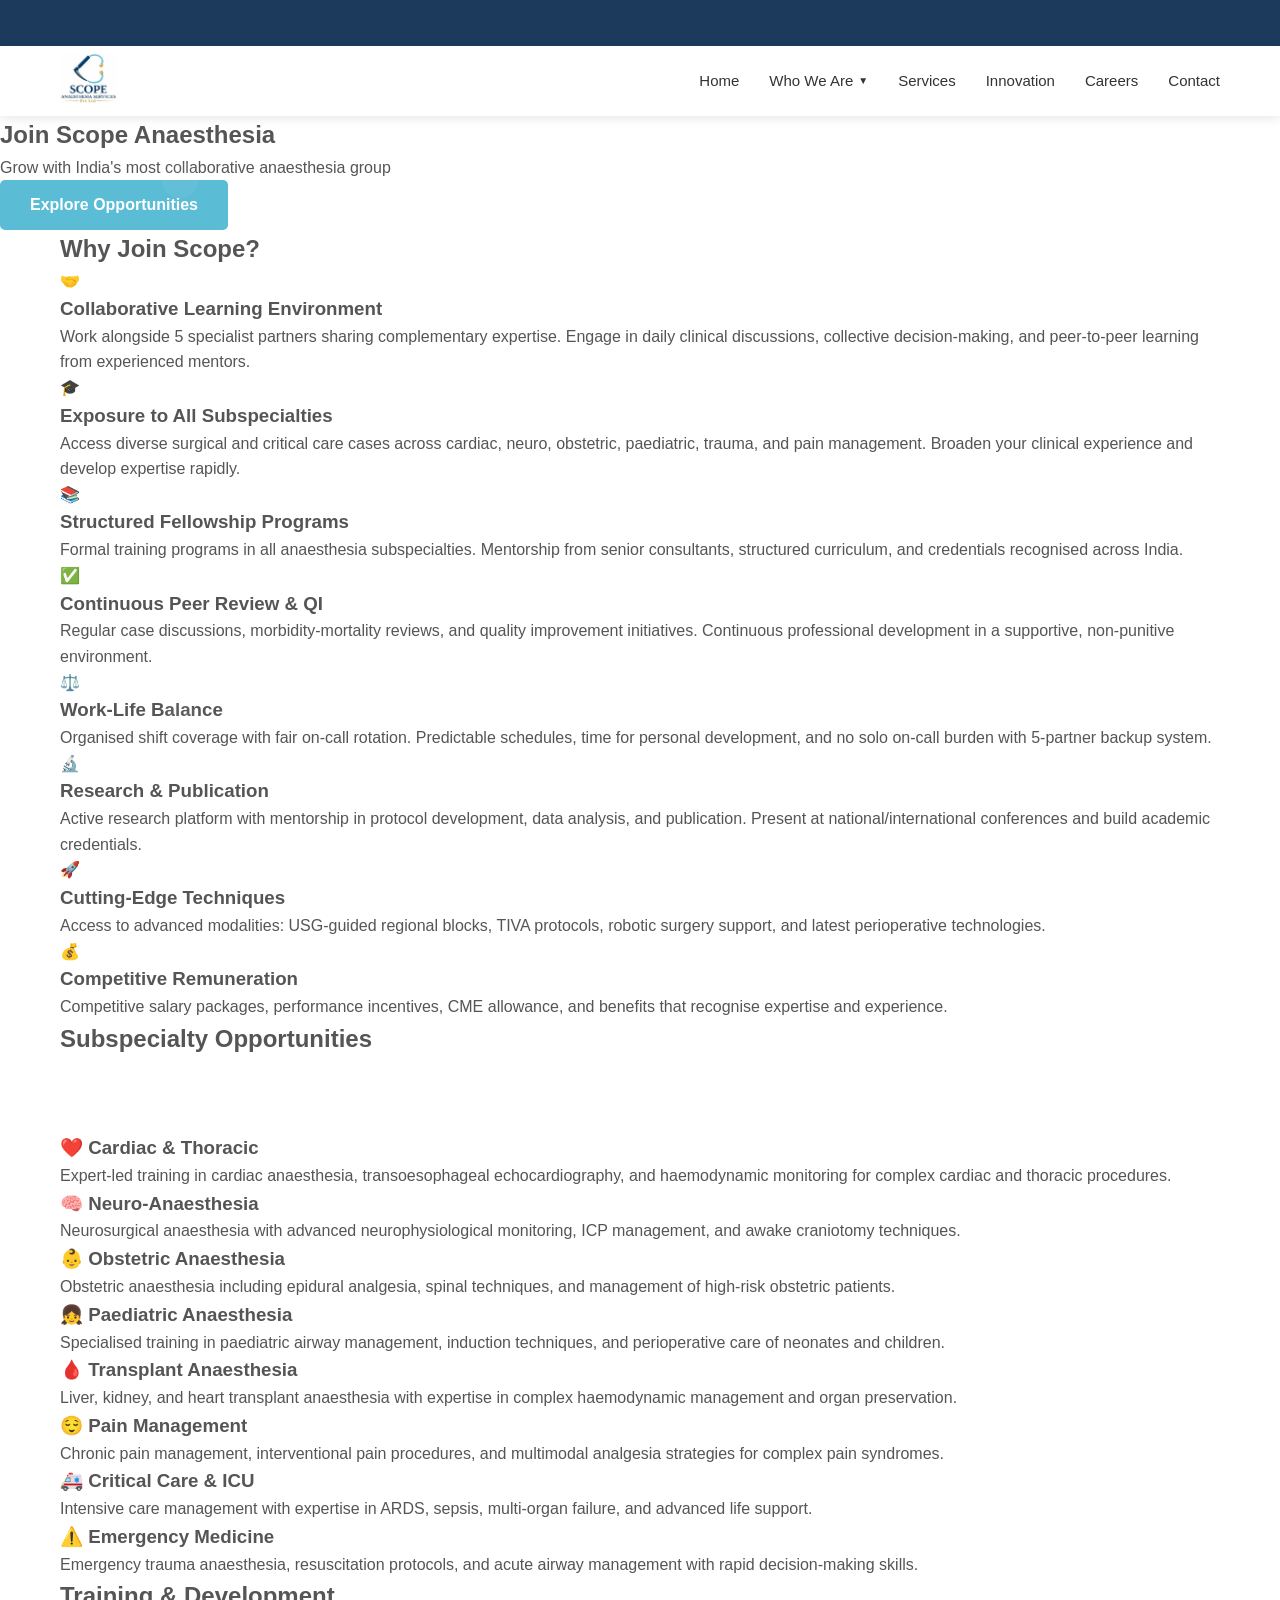
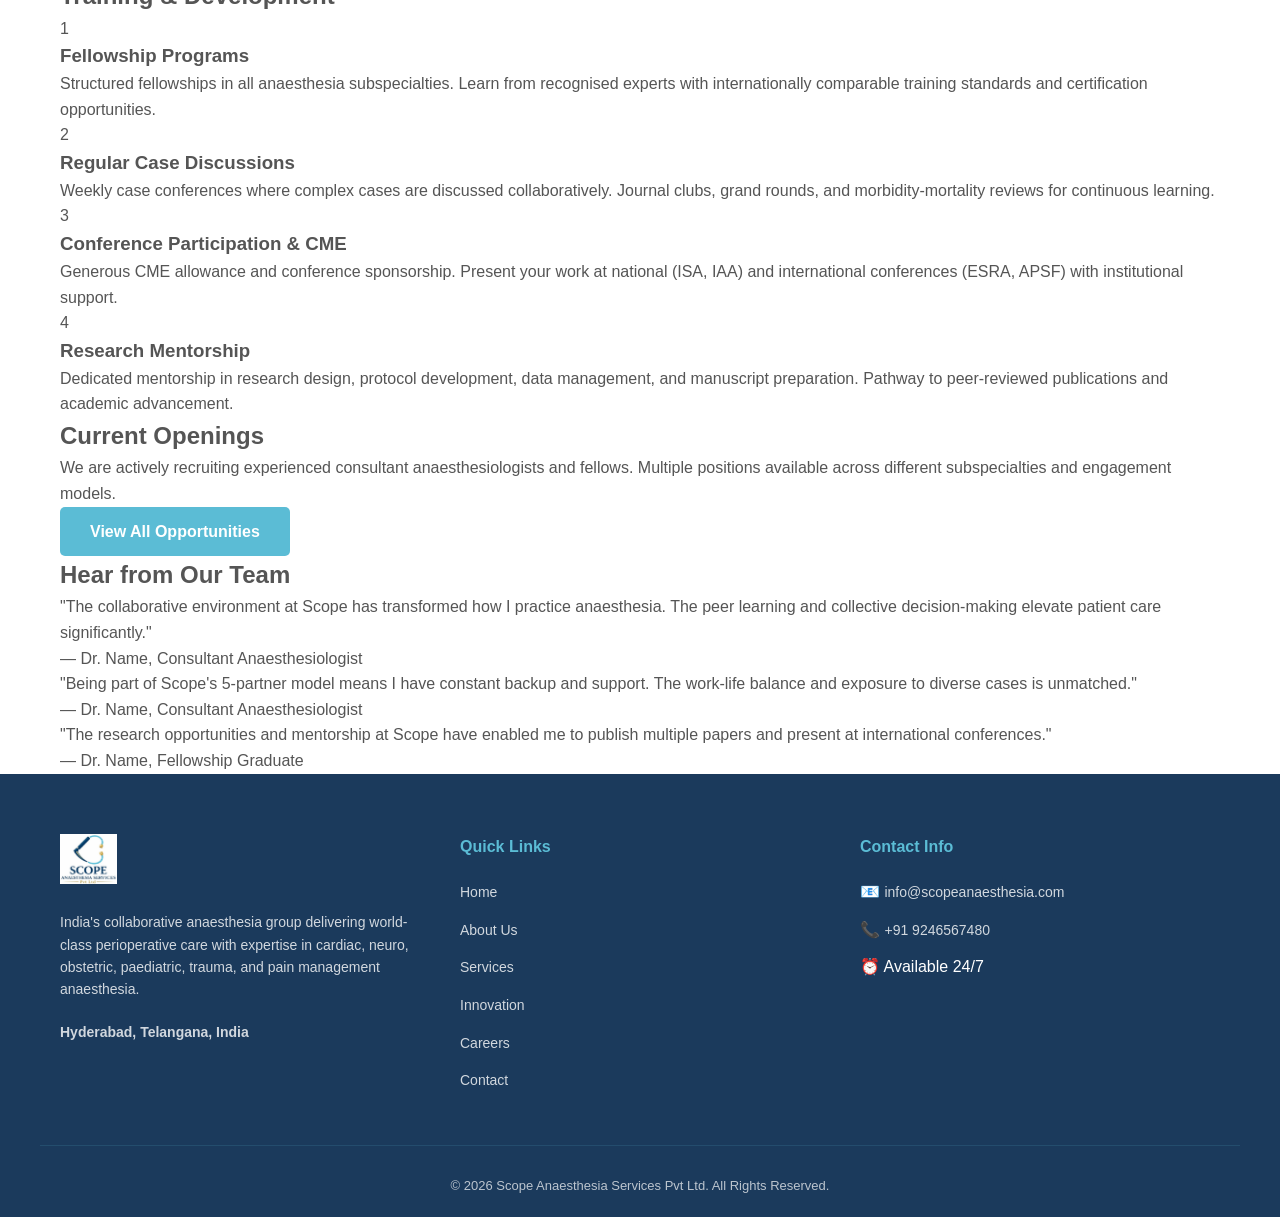
<file: for-doctors.html>
<!DOCTYPE html>
<html lang="en">
<head>
    <meta charset="UTF-8">
    <meta name="viewport" content="width=device-width, initial-scale=1.0">
    <meta name="description" content="Join Scope Anaesthesia Services - Collaborative learning, subspecialty training, career growth, and research opportunities for anaesthesiologists in Hyderabad.">
    <meta name="keywords" content="anaesthesia jobs, fellowship programs, professional development, anaesthesiologist careers, medical training, hyderabad">
    <meta name="author" content="Scope Anaesthesia Services">
    <title>For Doctors - Scope Anaesthesia Services</title>
    <link rel="stylesheet" href="css/style.css">
</head>
<body>
    <!-- Top News Bar -->
    <div class="news-bar">
        <div class="news-ticker">
            <span class="news-item">📢 Positions Open: Consultant Anaesthesiologists for Hyderabad</span>
            <span class="news-separator">•</span>
            <span class="news-item">24/7 Emergency Anaesthesia Services Available</span>
        </div>
    </div>

    <!-- Navigation -->
    <nav class="navbar">
        <div class="nav-container">
            <div class="nav-logo">
                <img src="images/logo.jpg" alt="Scope Anaesthesia Services Logo">
            </div>

            <ul class="nav-menu">
                <li class="nav-item">
                    <a href="index.html" class="nav-link">Home</a>
                </li>
                <li class="nav-item dropdown">
                    <a href="#" class="nav-link">Who We Are <span class="dropdown-arrow">▼</span></a>
                    <ul class="dropdown-menu">
                        <li><a href="about.html">History</a></li>
                        <li><a href="team.html">Meet Our Team</a></li>
                        <li><a href="for-hospitals.html">For Hospitals</a></li>
                        <li><a href="for-doctors.html">For Doctors</a></li>
                    </ul>
                </li>
                <li class="nav-item">
                    <a href="services.html" class="nav-link">Services</a>
                </li>
                <li class="nav-item">
                    <a href="innovation.html" class="nav-link">Innovation</a>
                </li>
                <li class="nav-item">
                    <a href="careers.html" class="nav-link">Careers</a>
                </li>
                <li class="nav-item">
                    <a href="contact.html" class="nav-link">Contact</a>
                </li>
            </ul>

            <div class="hamburger">
                <span></span>
                <span></span>
                <span></span>
            </div>
        </div>
    </nav>

    <!-- Hero Section -->
    <section class="page-hero">
        <div class="hero-overlay"></div>
        <div class="page-hero-content">
            <h1 class="page-hero-title">Join Scope Anaesthesia</h1>
            <p class="page-hero-subtitle">Grow with India's most collaborative anaesthesia group</p>
            <a href="#why-join" class="btn btn-primary">Explore Opportunities</a>
        </div>
    </section>

    <!-- Why Join Scope Section -->
    <section id="why-join" class="section section-light">
        <div class="container">
            <h2>Why Join Scope?</h2>
            <div class="reasons-grid">
                <div class="reason-card">
                    <div class="reason-icon">🤝</div>
                    <h3>Collaborative Learning Environment</h3>
                    <p>Work alongside 5 specialist partners sharing complementary expertise. Engage in daily clinical discussions, collective decision-making, and peer-to-peer learning from experienced mentors.</p>
                </div>
                <div class="reason-card">
                    <div class="reason-icon">🎓</div>
                    <h3>Exposure to All Subspecialties</h3>
                    <p>Access diverse surgical and critical care cases across cardiac, neuro, obstetric, paediatric, trauma, and pain management. Broaden your clinical experience and develop expertise rapidly.</p>
                </div>
                <div class="reason-card">
                    <div class="reason-icon">📚</div>
                    <h3>Structured Fellowship Programs</h3>
                    <p>Formal training programs in all anaesthesia subspecialties. Mentorship from senior consultants, structured curriculum, and credentials recognised across India.</p>
                </div>
                <div class="reason-card">
                    <div class="reason-icon">✅</div>
                    <h3>Continuous Peer Review & QI</h3>
                    <p>Regular case discussions, morbidity-mortality reviews, and quality improvement initiatives. Continuous professional development in a supportive, non-punitive environment.</p>
                </div>
                <div class="reason-card">
                    <div class="reason-icon">⚖️</div>
                    <h3>Work-Life Balance</h3>
                    <p>Organised shift coverage with fair on-call rotation. Predictable schedules, time for personal development, and no solo on-call burden with 5-partner backup system.</p>
                </div>
                <div class="reason-card">
                    <div class="reason-icon">🔬</div>
                    <h3>Research & Publication</h3>
                    <p>Active research platform with mentorship in protocol development, data analysis, and publication. Present at national/international conferences and build academic credentials.</p>
                </div>
                <div class="reason-card">
                    <div class="reason-icon">🚀</div>
                    <h3>Cutting-Edge Techniques</h3>
                    <p>Access to advanced modalities: USG-guided regional blocks, TIVA protocols, robotic surgery support, and latest perioperative technologies.</p>
                </div>
                <div class="reason-card">
                    <div class="reason-icon">💰</div>
                    <h3>Competitive Remuneration</h3>
                    <p>Competitive salary packages, performance incentives, CME allowance, and benefits that recognise expertise and experience.</p>
                </div>
            </div>
        </div>
    </section>

    <!-- Subspecialty Opportunities Section -->
    <section class="section section-dark">
        <div class="container">
            <div class="section-title">
                <h2>Subspecialty Opportunities</h2>
            </div>
            <p style="text-align: center; color: rgba(255,255,255,0.9); margin-bottom: 3rem; font-size: 1.05rem;">Develop deep expertise in your chosen specialty:</p>

            <div class="subspecialty-grid">
                <div class="subspecialty-card">
                    <h3>❤️ Cardiac & Thoracic</h3>
                    <p>Expert-led training in cardiac anaesthesia, transoesophageal echocardiography, and haemodynamic monitoring for complex cardiac and thoracic procedures.</p>
                </div>
                <div class="subspecialty-card">
                    <h3>🧠 Neuro-Anaesthesia</h3>
                    <p>Neurosurgical anaesthesia with advanced neurophysiological monitoring, ICP management, and awake craniotomy techniques.</p>
                </div>
                <div class="subspecialty-card">
                    <h3>👶 Obstetric Anaesthesia</h3>
                    <p>Obstetric anaesthesia including epidural analgesia, spinal techniques, and management of high-risk obstetric patients.</p>
                </div>
                <div class="subspecialty-card">
                    <h3>👧 Paediatric Anaesthesia</h3>
                    <p>Specialised training in paediatric airway management, induction techniques, and perioperative care of neonates and children.</p>
                </div>
                <div class="subspecialty-card">
                    <h3>🩸 Transplant Anaesthesia</h3>
                    <p>Liver, kidney, and heart transplant anaesthesia with expertise in complex haemodynamic management and organ preservation.</p>
                </div>
                <div class="subspecialty-card">
                    <h3>😌 Pain Management</h3>
                    <p>Chronic pain management, interventional pain procedures, and multimodal analgesia strategies for complex pain syndromes.</p>
                </div>
                <div class="subspecialty-card">
                    <h3>🚑 Critical Care & ICU</h3>
                    <p>Intensive care management with expertise in ARDS, sepsis, multi-organ failure, and advanced life support.</p>
                </div>
                <div class="subspecialty-card">
                    <h3>⚠️ Emergency Medicine</h3>
                    <p>Emergency trauma anaesthesia, resuscitation protocols, and acute airway management with rapid decision-making skills.</p>
                </div>
            </div>
        </div>
    </section>

    <!-- Training & Development Section -->
    <section class="section section-light">
        <div class="container">
            <h2>Training & Development</h2>

            <div class="training-features">
                <div class="training-item">
                    <div class="training-number">1</div>
                    <h3>Fellowship Programs</h3>
                    <p>Structured fellowships in all anaesthesia subspecialties. Learn from recognised experts with internationally comparable training standards and certification opportunities.</p>
                </div>
                <div class="training-item">
                    <div class="training-number">2</div>
                    <h3>Regular Case Discussions</h3>
                    <p>Weekly case conferences where complex cases are discussed collaboratively. Journal clubs, grand rounds, and morbidity-mortality reviews for continuous learning.</p>
                </div>
                <div class="training-item">
                    <div class="training-number">3</div>
                    <h3>Conference Participation & CME</h3>
                    <p>Generous CME allowance and conference sponsorship. Present your work at national (ISA, IAA) and international conferences (ESRA, APSF) with institutional support.</p>
                </div>
                <div class="training-item">
                    <div class="training-number">4</div>
                    <h3>Research Mentorship</h3>
                    <p>Dedicated mentorship in research design, protocol development, data management, and manuscript preparation. Pathway to peer-reviewed publications and academic advancement.</p>
                </div>
            </div>
        </div>
    </section>

    <!-- Current Openings CTA Section -->
    <section class="section section-accent">
        <div class="container">
            <div class="cta-content">
                <h2>Current Openings</h2>
                <p>We are actively recruiting experienced consultant anaesthesiologists and fellows. Multiple positions available across different subspecialties and engagement models.</p>
                <a href="careers.html" class="btn btn-primary">View All Opportunities</a>
            </div>
        </div>
    </section>

    <!-- Testimonials Section -->
    <section class="section section-light">
        <div class="container">
            <h2>Hear from Our Team</h2>
            <div class="testimonials-grid">
                <div class="testimonial-card">
                    <div class="testimonial-quote">"The collaborative environment at Scope has transformed how I practice anaesthesia. The peer learning and collective decision-making elevate patient care significantly."</div>
                    <div class="testimonial-author">— Dr. Name, Consultant Anaesthesiologist</div>
                </div>
                <div class="testimonial-card">
                    <div class="testimonial-quote">"Being part of Scope's 5-partner model means I have constant backup and support. The work-life balance and exposure to diverse cases is unmatched."</div>
                    <div class="testimonial-author">— Dr. Name, Consultant Anaesthesiologist</div>
                </div>
                <div class="testimonial-card">
                    <div class="testimonial-quote">"The research opportunities and mentorship at Scope have enabled me to publish multiple papers and present at international conferences."</div>
                    <div class="testimonial-author">— Dr. Name, Fellowship Graduate</div>
                </div>
            </div>
        </div>
    </section>

    <!-- Footer -->
    <footer class="footer">
        <div class="footer-container">
            <div class="footer-column">
                <div class="footer-logo">
                    <img src="images/logo.jpg" alt="Scope Anaesthesia Services Logo">
                </div>
                <p class="footer-description">India's collaborative anaesthesia group delivering world-class perioperative care with expertise in cardiac, neuro, obstetric, paediatric, trauma, and pain management anaesthesia.</p>
                <div class="footer-address">
                    <p><strong>Hyderabad, Telangana, India</strong></p>
                </div>
            </div>

            <div class="footer-column">
                <h4>Quick Links</h4>
                <ul class="footer-links">
                    <li><a href="index.html">Home</a></li>
                    <li><a href="about.html">About Us</a></li>
                    <li><a href="services.html">Services</a></li>
                    <li><a href="innovation.html">Innovation</a></li>
                    <li><a href="careers.html">Careers</a></li>
                    <li><a href="contact.html">Contact</a></li>
                </ul>
            </div>

            <div class="footer-column">
                <h4>Contact Info</h4>
                <ul class="footer-contact">
                    <li>📧 <a href="mailto:info@scopeanaesthesia.com">info@scopeanaesthesia.com</a></li>
                    <li>📞 <a href="tel:+919246567480">+91 9246567480</a></li>
                    <li>⏰ Available 24/7</li>
                </ul>
            </div>
        </div>

        <div class="footer-bottom">
            <p>&copy; 2026 Scope Anaesthesia Services Pvt Ltd. All Rights Reserved.</p>
        </div>
    </footer>

    <script src="js/main.js"></script>
</body>
</html>
</file>
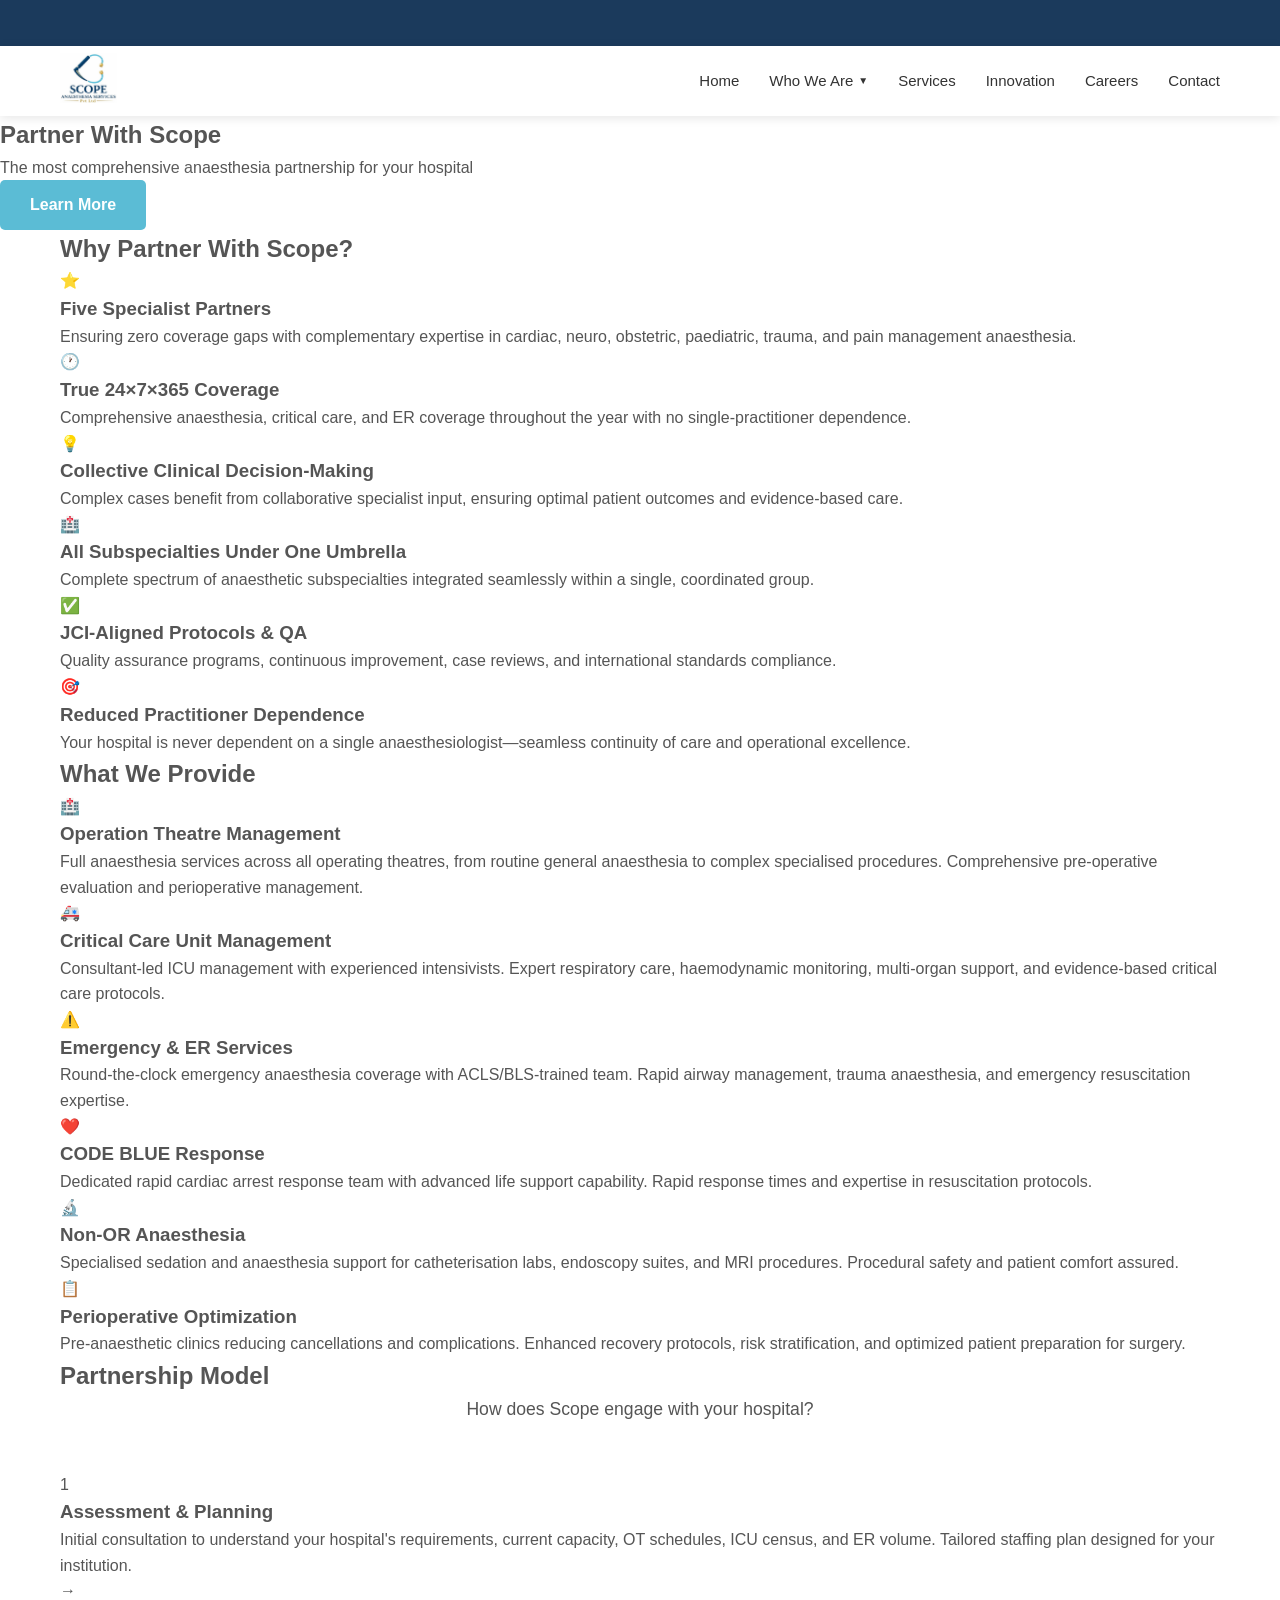
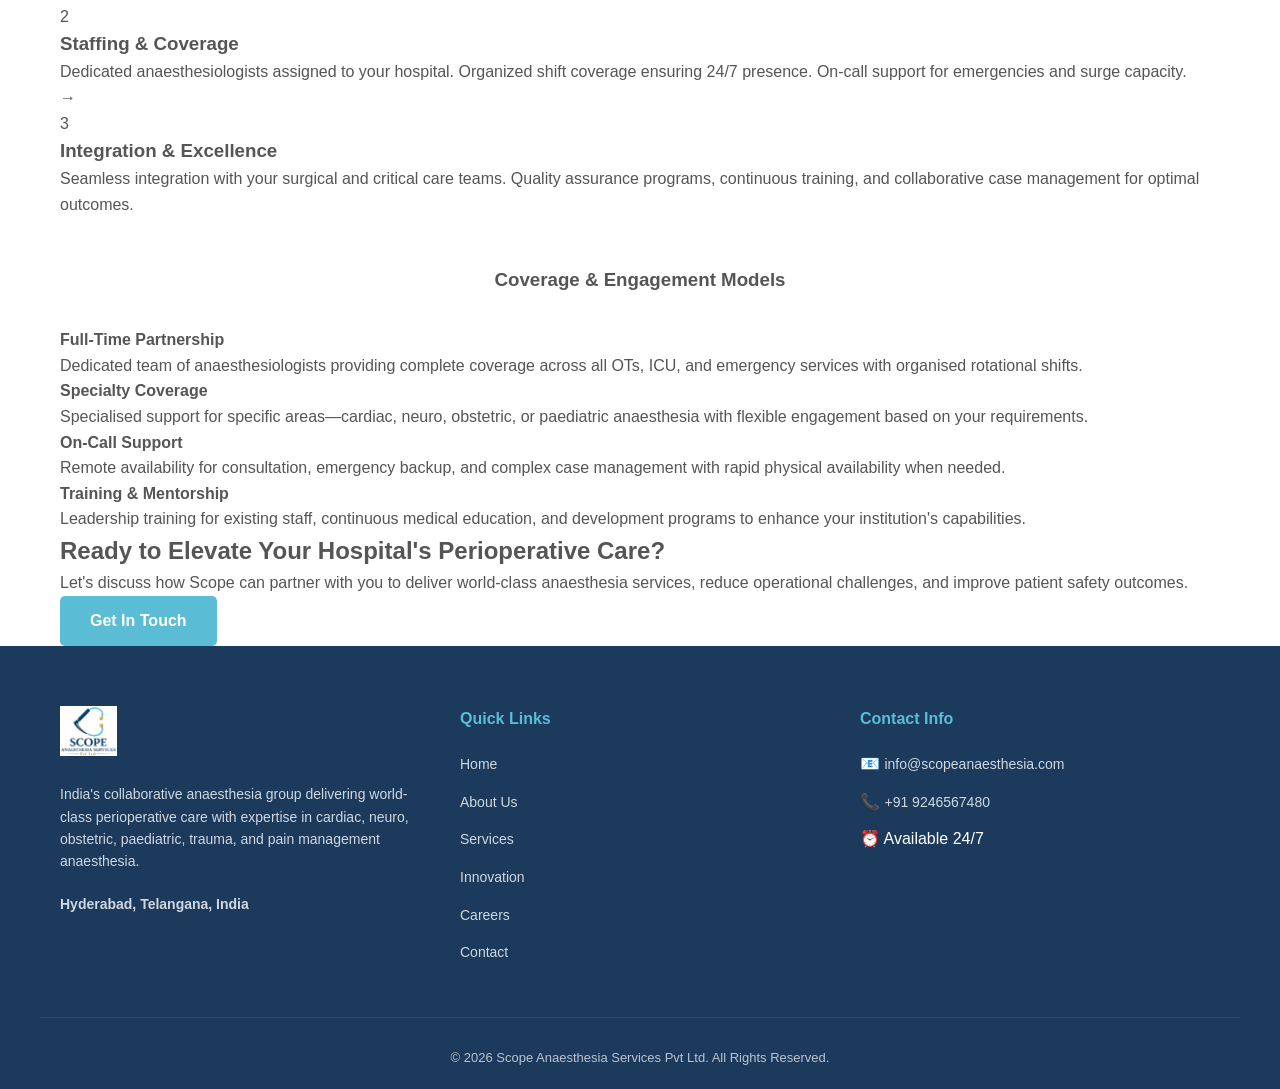
<file: for-hospitals.html>
<!DOCTYPE html>
<html lang="en">
<head>
    <meta charset="UTF-8">
    <meta name="viewport" content="width=device-width, initial-scale=1.0">
    <meta name="description" content="Scope Anaesthesia Services - Partnership for Hospitals. Comprehensive anaesthesia coverage, specialist expertise, 24/7 availability, and JCI-aligned protocols.">
    <meta name="keywords" content="hospital partnership, anaesthesia services, perioperative care, ICU management, emergency coverage, hyderabad">
    <meta name="author" content="Scope Anaesthesia Services">
    <title>For Hospitals - Scope Anaesthesia Services</title>
    <link rel="stylesheet" href="css/style.css">
</head>
<body>
    <!-- Top News Bar -->
    <div class="news-bar">
        <div class="news-ticker">
            <span class="news-item">📢 Positions Open: Consultant Anaesthesiologists for Hyderabad</span>
            <span class="news-separator">•</span>
            <span class="news-item">24/7 Emergency Anaesthesia Services Available</span>
        </div>
    </div>

    <!-- Navigation -->
    <nav class="navbar">
        <div class="nav-container">
            <div class="nav-logo">
                <img src="images/logo.jpg" alt="Scope Anaesthesia Services Logo">
            </div>

            <ul class="nav-menu">
                <li class="nav-item">
                    <a href="index.html" class="nav-link">Home</a>
                </li>
                <li class="nav-item dropdown">
                    <a href="#" class="nav-link">Who We Are <span class="dropdown-arrow">▼</span></a>
                    <ul class="dropdown-menu">
                        <li><a href="about.html">History</a></li>
                        <li><a href="team.html">Meet Our Team</a></li>
                        <li><a href="for-hospitals.html">For Hospitals</a></li>
                        <li><a href="for-doctors.html">For Doctors</a></li>
                    </ul>
                </li>
                <li class="nav-item">
                    <a href="services.html" class="nav-link">Services</a>
                </li>
                <li class="nav-item">
                    <a href="innovation.html" class="nav-link">Innovation</a>
                </li>
                <li class="nav-item">
                    <a href="careers.html" class="nav-link">Careers</a>
                </li>
                <li class="nav-item">
                    <a href="contact.html" class="nav-link">Contact</a>
                </li>
            </ul>

            <div class="hamburger">
                <span></span>
                <span></span>
                <span></span>
            </div>
        </div>
    </nav>

    <!-- Hero Section -->
    <section class="page-hero">
        <div class="hero-overlay"></div>
        <div class="page-hero-content">
            <h1 class="page-hero-title">Partner With Scope</h1>
            <p class="page-hero-subtitle">The most comprehensive anaesthesia partnership for your hospital</p>
            <a href="#value-proposition" class="btn btn-primary">Learn More</a>
        </div>
    </section>

    <!-- Value Proposition Section -->
    <section id="value-proposition" class="section section-light">
        <div class="container">
            <h2>Why Partner With Scope?</h2>
            <div class="value-grid">
                <div class="value-card">
                    <div class="value-icon">⭐</div>
                    <h3>Five Specialist Partners</h3>
                    <p>Ensuring zero coverage gaps with complementary expertise in cardiac, neuro, obstetric, paediatric, trauma, and pain management anaesthesia.</p>
                </div>
                <div class="value-card">
                    <div class="value-icon">🕐</div>
                    <h3>True 24×7×365 Coverage</h3>
                    <p>Comprehensive anaesthesia, critical care, and ER coverage throughout the year with no single-practitioner dependence.</p>
                </div>
                <div class="value-card">
                    <div class="value-icon">💡</div>
                    <h3>Collective Clinical Decision-Making</h3>
                    <p>Complex cases benefit from collaborative specialist input, ensuring optimal patient outcomes and evidence-based care.</p>
                </div>
                <div class="value-card">
                    <div class="value-icon">🏥</div>
                    <h3>All Subspecialties Under One Umbrella</h3>
                    <p>Complete spectrum of anaesthetic subspecialties integrated seamlessly within a single, coordinated group.</p>
                </div>
                <div class="value-card">
                    <div class="value-icon">✅</div>
                    <h3>JCI-Aligned Protocols & QA</h3>
                    <p>Quality assurance programs, continuous improvement, case reviews, and international standards compliance.</p>
                </div>
                <div class="value-card">
                    <div class="value-icon">🎯</div>
                    <h3>Reduced Practitioner Dependence</h3>
                    <p>Your hospital is never dependent on a single anaesthesiologist—seamless continuity of care and operational excellence.</p>
                </div>
            </div>
        </div>
    </section>

    <!-- What We Provide Section -->
    <section class="section section-dark">
        <div class="container">
            <div class="section-title">
                <h2>What We Provide</h2>
            </div>
            <div class="services-detailed-grid">
                <div class="service-detailed-card">
                    <div class="service-detail-icon">🏥</div>
                    <h3>Operation Theatre Management</h3>
                    <p>Full anaesthesia services across all operating theatres, from routine general anaesthesia to complex specialised procedures. Comprehensive pre-operative evaluation and perioperative management.</p>
                </div>
                <div class="service-detailed-card">
                    <div class="service-detail-icon">🚑</div>
                    <h3>Critical Care Unit Management</h3>
                    <p>Consultant-led ICU management with experienced intensivists. Expert respiratory care, haemodynamic monitoring, multi-organ support, and evidence-based critical care protocols.</p>
                </div>
                <div class="service-detailed-card">
                    <div class="service-detail-icon">⚠️</div>
                    <h3>Emergency & ER Services</h3>
                    <p>Round-the-clock emergency anaesthesia coverage with ACLS/BLS-trained team. Rapid airway management, trauma anaesthesia, and emergency resuscitation expertise.</p>
                </div>
                <div class="service-detailed-card">
                    <div class="service-detail-icon">❤️</div>
                    <h3>CODE BLUE Response</h3>
                    <p>Dedicated rapid cardiac arrest response team with advanced life support capability. Rapid response times and expertise in resuscitation protocols.</p>
                </div>
                <div class="service-detailed-card">
                    <div class="service-detail-icon">🔬</div>
                    <h3>Non-OR Anaesthesia</h3>
                    <p>Specialised sedation and anaesthesia support for catheterisation labs, endoscopy suites, and MRI procedures. Procedural safety and patient comfort assured.</p>
                </div>
                <div class="service-detailed-card">
                    <div class="service-detail-icon">📋</div>
                    <h3>Perioperative Optimization</h3>
                    <p>Pre-anaesthetic clinics reducing cancellations and complications. Enhanced recovery protocols, risk stratification, and optimized patient preparation for surgery.</p>
                </div>
            </div>
        </div>
    </section>

    <!-- Partnership Model Section -->
    <section class="section section-light">
        <div class="container">
            <h2>Partnership Model</h2>
            <p style="text-align: center; margin-bottom: 3rem; font-size: 1.1rem;">How does Scope engage with your hospital?</p>

            <div class="partnership-phases">
                <div class="phase-card">
                    <div class="phase-number">1</div>
                    <h3>Assessment & Planning</h3>
                    <p>Initial consultation to understand your hospital's requirements, current capacity, OT schedules, ICU census, and ER volume. Tailored staffing plan designed for your institution.</p>
                </div>
                <div class="phase-arrow">→</div>
                <div class="phase-card">
                    <div class="phase-number">2</div>
                    <h3>Staffing & Coverage</h3>
                    <p>Dedicated anaesthesiologists assigned to your hospital. Organized shift coverage ensuring 24/7 presence. On-call support for emergencies and surge capacity.</p>
                </div>
                <div class="phase-arrow">→</div>
                <div class="phase-card">
                    <div class="phase-number">3</div>
                    <h3>Integration & Excellence</h3>
                    <p>Seamless integration with your surgical and critical care teams. Quality assurance programs, continuous training, and collaborative case management for optimal outcomes.</p>
                </div>
            </div>

            <div class="coverage-details" style="margin-top: 3rem;">
                <h3 style="text-align: center; margin-bottom: 2rem;">Coverage & Engagement Models</h3>
                <div class="grid-2">
                    <div class="coverage-item">
                        <h4>Full-Time Partnership</h4>
                        <p>Dedicated team of anaesthesiologists providing complete coverage across all OTs, ICU, and emergency services with organised rotational shifts.</p>
                    </div>
                    <div class="coverage-item">
                        <h4>Specialty Coverage</h4>
                        <p>Specialised support for specific areas—cardiac, neuro, obstetric, or paediatric anaesthesia with flexible engagement based on your requirements.</p>
                    </div>
                    <div class="coverage-item">
                        <h4>On-Call Support</h4>
                        <p>Remote availability for consultation, emergency backup, and complex case management with rapid physical availability when needed.</p>
                    </div>
                    <div class="coverage-item">
                        <h4>Training & Mentorship</h4>
                        <p>Leadership training for existing staff, continuous medical education, and development programs to enhance your institution's capabilities.</p>
                    </div>
                </div>
            </div>
        </div>
    </section>

    <!-- CTA Section -->
    <section class="section section-accent">
        <div class="container">
            <div class="cta-content">
                <h2>Ready to Elevate Your Hospital's Perioperative Care?</h2>
                <p>Let's discuss how Scope can partner with you to deliver world-class anaesthesia services, reduce operational challenges, and improve patient safety outcomes.</p>
                <a href="contact.html" class="btn btn-primary">Get In Touch</a>
            </div>
        </div>
    </section>

    <!-- Footer -->
    <footer class="footer">
        <div class="footer-container">
            <div class="footer-column">
                <div class="footer-logo">
                    <img src="images/logo.jpg" alt="Scope Anaesthesia Services Logo">
                </div>
                <p class="footer-description">India's collaborative anaesthesia group delivering world-class perioperative care with expertise in cardiac, neuro, obstetric, paediatric, trauma, and pain management anaesthesia.</p>
                <div class="footer-address">
                    <p><strong>Hyderabad, Telangana, India</strong></p>
                </div>
            </div>

            <div class="footer-column">
                <h4>Quick Links</h4>
                <ul class="footer-links">
                    <li><a href="index.html">Home</a></li>
                    <li><a href="about.html">About Us</a></li>
                    <li><a href="services.html">Services</a></li>
                    <li><a href="innovation.html">Innovation</a></li>
                    <li><a href="careers.html">Careers</a></li>
                    <li><a href="contact.html">Contact</a></li>
                </ul>
            </div>

            <div class="footer-column">
                <h4>Contact Info</h4>
                <ul class="footer-contact">
                    <li>📧 <a href="mailto:info@scopeanaesthesia.com">info@scopeanaesthesia.com</a></li>
                    <li>📞 <a href="tel:+919246567480">+91 9246567480</a></li>
                    <li>⏰ Available 24/7</li>
                </ul>
            </div>
        </div>

        <div class="footer-bottom">
            <p>&copy; 2026 Scope Anaesthesia Services Pvt Ltd. All Rights Reserved.</p>
        </div>
    </footer>

    <script src="js/main.js"></script>
</body>
</html>
</file>
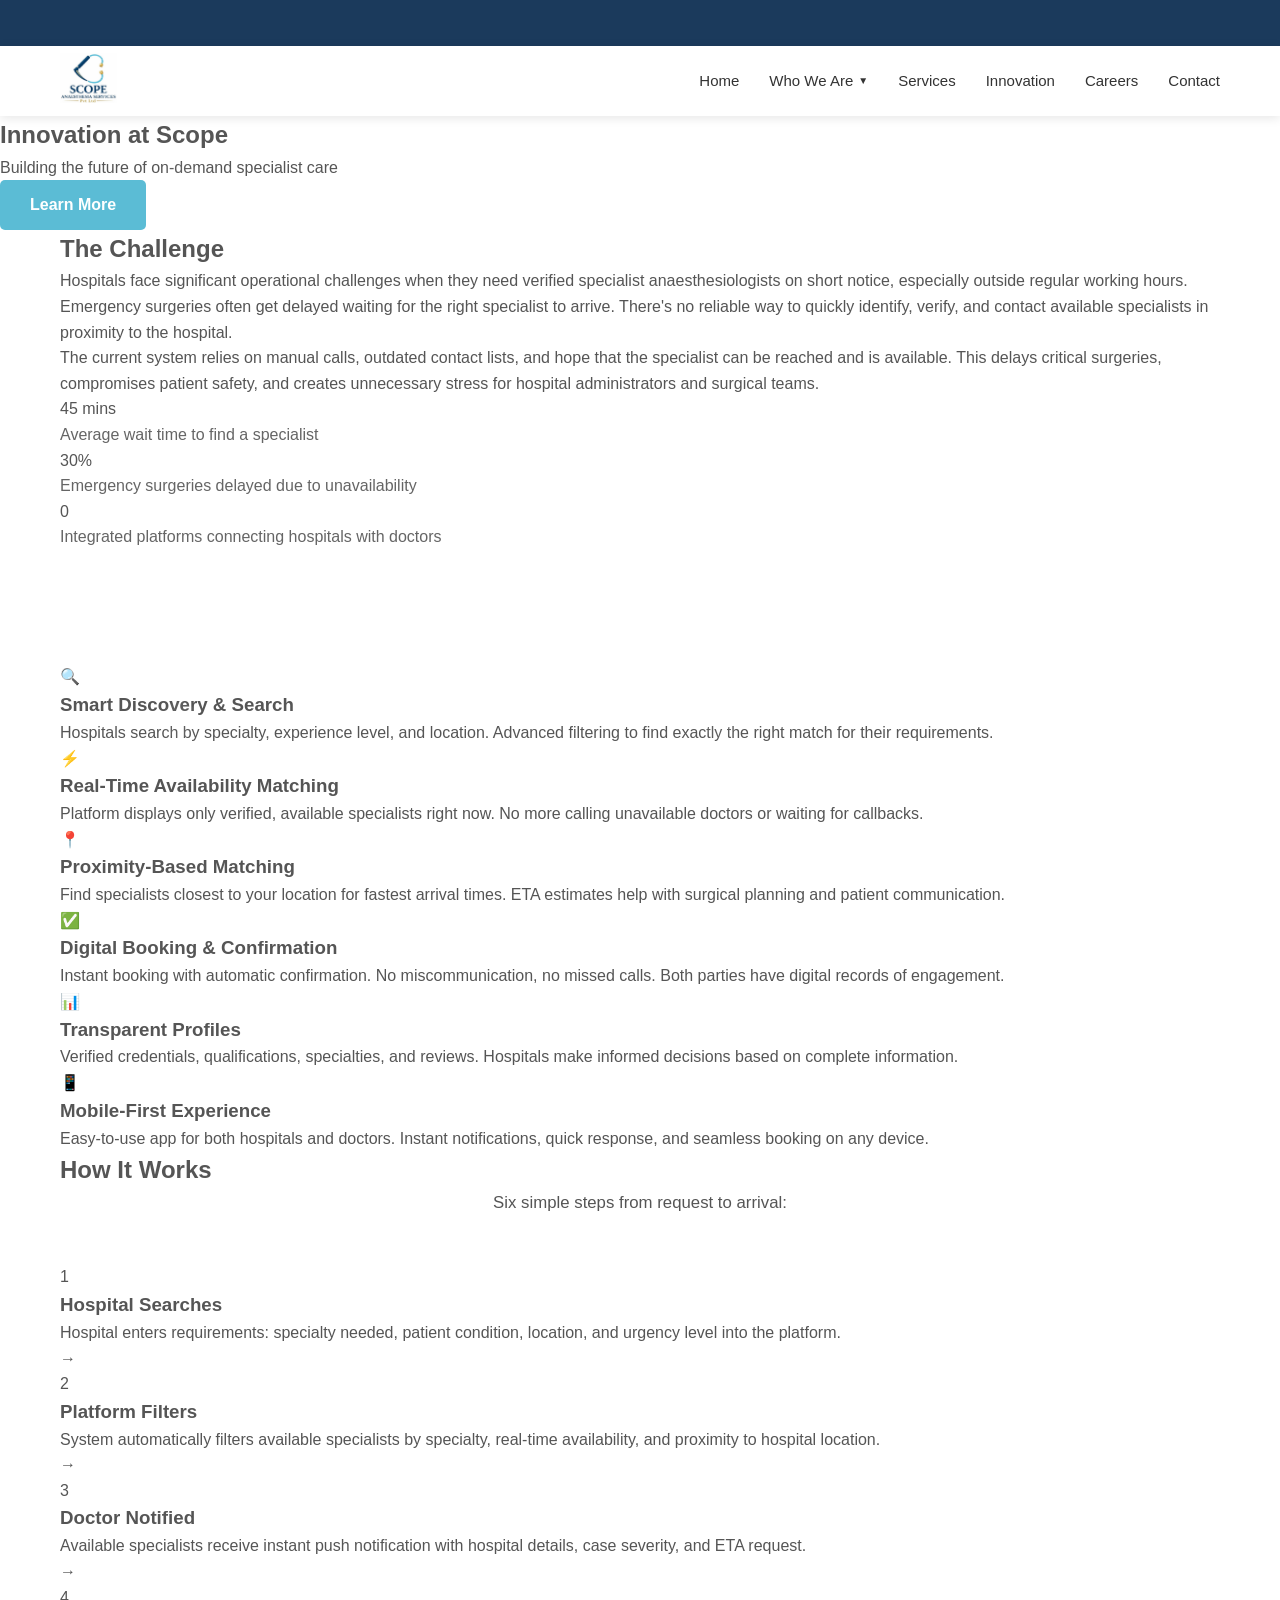
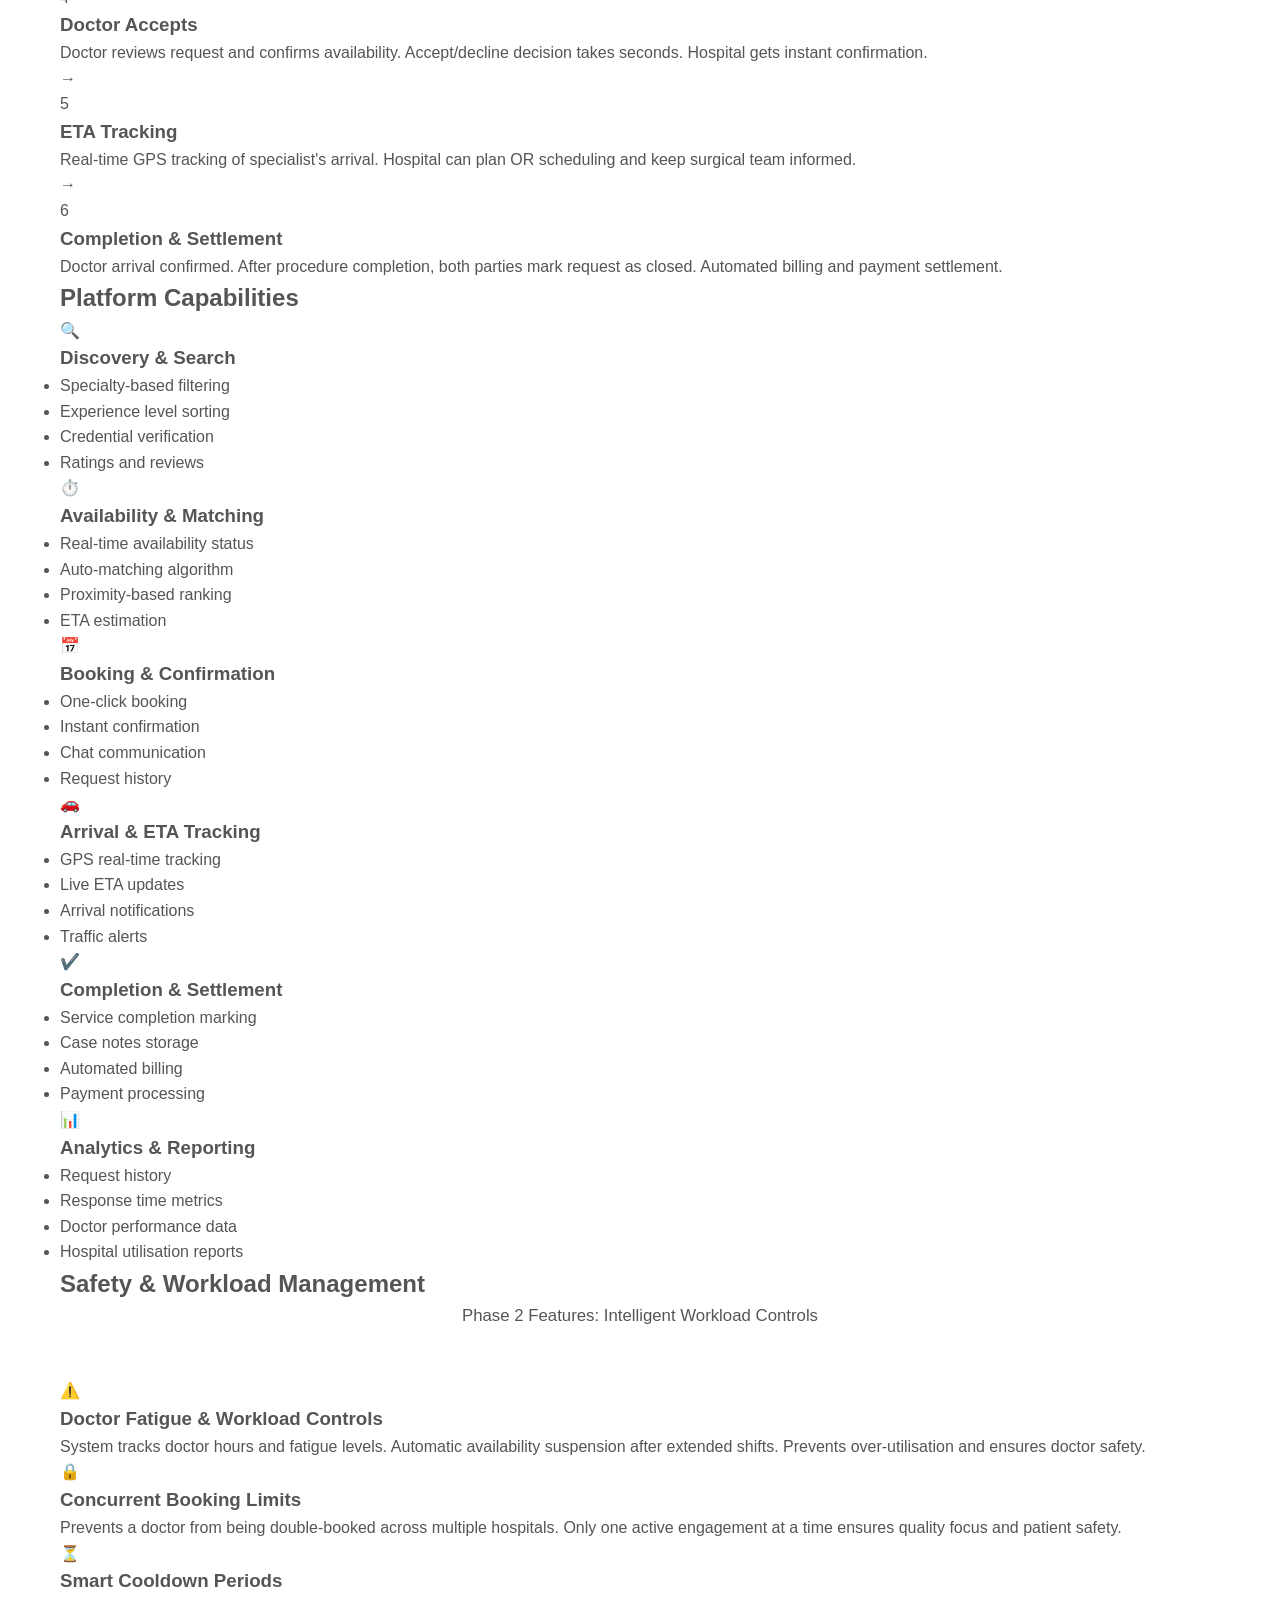
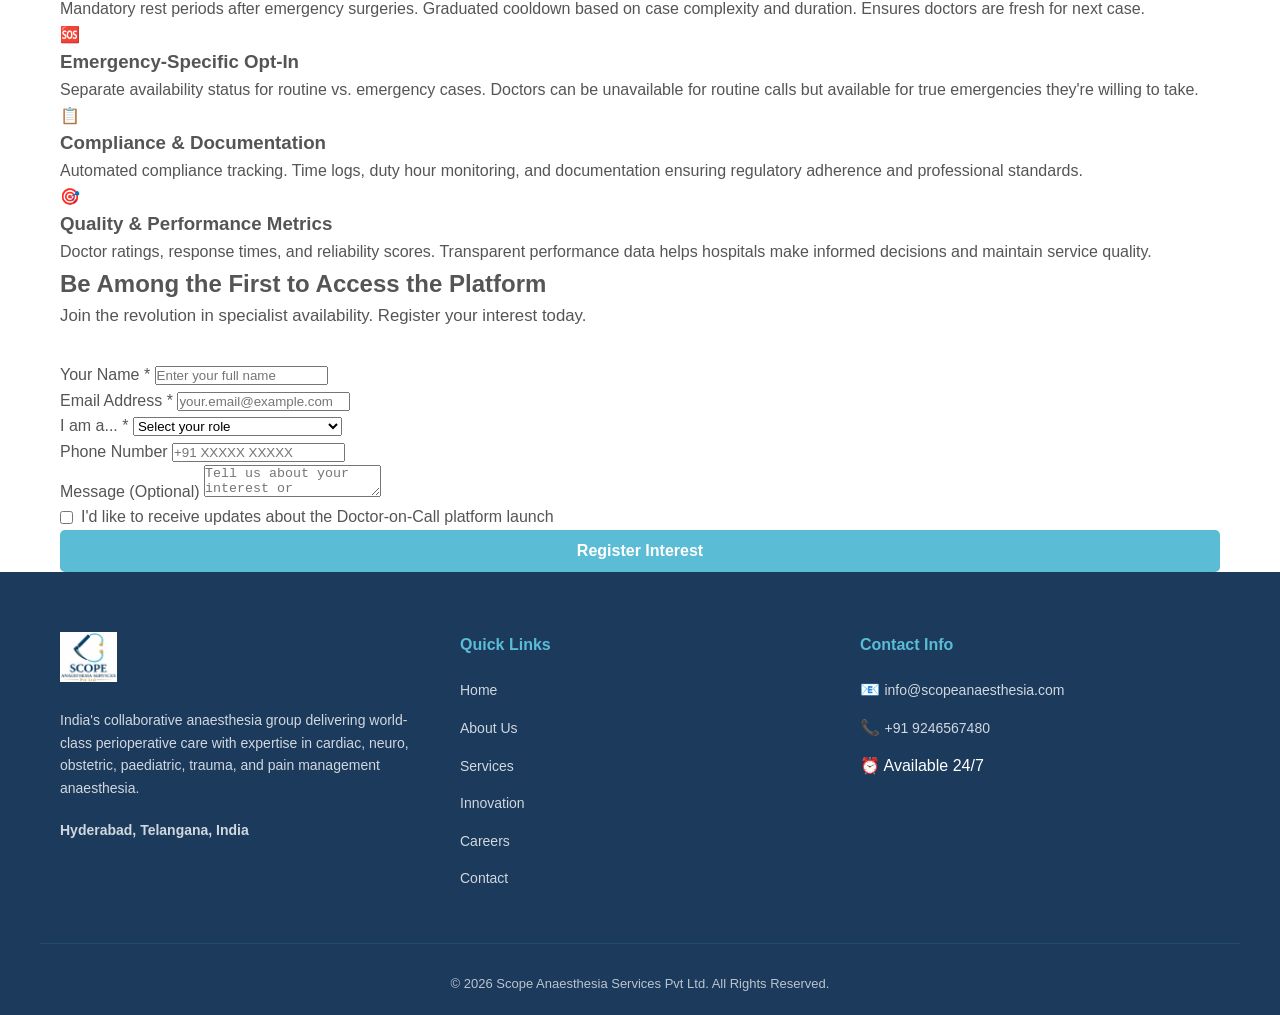
<file: innovation.html>
<!DOCTYPE html>
<html lang="en">
<head>
    <meta charset="UTF-8">
    <meta name="viewport" content="width=device-width, initial-scale=1.0">
    <meta name="description" content="Scope Doctor-on-Call Platform - Connecting hospitals with verified specialist anaesthesiologists in real-time for emergency surgeries and specialist coverage.">
    <meta name="keywords" content="doctor-on-call platform, telemedicine, emergency anaesthesia, specialist matching, healthcare technology, digital health">
    <meta name="author" content="Scope Anaesthesia Services">
    <title>Innovation - Doctor-on-Call Platform - Scope Anaesthesia Services</title>
    <link rel="stylesheet" href="css/style.css">
</head>
<body>
    <!-- Top News Bar -->
    <div class="news-bar">
        <div class="news-ticker">
            <span class="news-item">📢 Positions Open: Consultant Anaesthesiologists for Hyderabad</span>
            <span class="news-separator">•</span>
            <span class="news-item">24/7 Emergency Anaesthesia Services Available</span>
        </div>
    </div>

    <!-- Navigation -->
    <nav class="navbar">
        <div class="nav-container">
            <div class="nav-logo">
                <img src="images/logo.jpg" alt="Scope Anaesthesia Services Logo">
            </div>

            <ul class="nav-menu">
                <li class="nav-item">
                    <a href="index.html" class="nav-link">Home</a>
                </li>
                <li class="nav-item dropdown">
                    <a href="#" class="nav-link">Who We Are <span class="dropdown-arrow">▼</span></a>
                    <ul class="dropdown-menu">
                        <li><a href="about.html">History</a></li>
                        <li><a href="team.html">Meet Our Team</a></li>
                        <li><a href="for-hospitals.html">For Hospitals</a></li>
                        <li><a href="for-doctors.html">For Doctors</a></li>
                    </ul>
                </li>
                <li class="nav-item">
                    <a href="services.html" class="nav-link">Services</a>
                </li>
                <li class="nav-item">
                    <a href="innovation.html" class="nav-link">Innovation</a>
                </li>
                <li class="nav-item">
                    <a href="careers.html" class="nav-link">Careers</a>
                </li>
                <li class="nav-item">
                    <a href="contact.html" class="nav-link">Contact</a>
                </li>
            </ul>

            <div class="hamburger">
                <span></span>
                <span></span>
                <span></span>
            </div>
        </div>
    </nav>

    <!-- Hero Section -->
    <section class="page-hero">
        <div class="hero-overlay"></div>
        <div class="page-hero-content">
            <h1 class="page-hero-title">Innovation at Scope</h1>
            <p class="page-hero-subtitle">Building the future of on-demand specialist care</p>
            <a href="#the-challenge" class="btn btn-primary">Learn More</a>
        </div>
    </section>

    <!-- The Challenge Section -->
    <section id="the-challenge" class="section section-light">
        <div class="container">
            <h2>The Challenge</h2>
            <div class="challenge-content">
                <div class="challenge-text">
                    <p>Hospitals face significant operational challenges when they need verified specialist anaesthesiologists on short notice, especially outside regular working hours. Emergency surgeries often get delayed waiting for the right specialist to arrive. There's no reliable way to quickly identify, verify, and contact available specialists in proximity to the hospital.</p>
                    <p>The current system relies on manual calls, outdated contact lists, and hope that the specialist can be reached and is available. This delays critical surgeries, compromises patient safety, and creates unnecessary stress for hospital administrators and surgical teams.</p>
                    <div class="challenge-stats">
                        <div class="stat-box">
                            <div class="stat-value">45 mins</div>
                            <div class="stat-label">Average wait time to find a specialist</div>
                        </div>
                        <div class="stat-box">
                            <div class="stat-value">30%</div>
                            <div class="stat-label">Emergency surgeries delayed due to unavailability</div>
                        </div>
                        <div class="stat-box">
                            <div class="stat-value">0</div>
                            <div class="stat-label">Integrated platforms connecting hospitals with doctors</div>
                        </div>
                    </div>
                </div>
            </div>
        </div>
    </section>

    <!-- Solution Section -->
    <section class="section section-dark">
        <div class="container">
            <h2 style="color: white;">Scope Doctor-on-Call Platform</h2>
            <p style="text-align: center; color: rgba(255,255,255,0.9); margin-bottom: 3rem; font-size: 1.1rem;">The solution: A digital platform connecting hospitals with verified, available specialist anaesthesiologists in real-time.</p>

            <div class="solution-grid">
                <div class="solution-card">
                    <div class="solution-icon">🔍</div>
                    <h3>Smart Discovery & Search</h3>
                    <p>Hospitals search by specialty, experience level, and location. Advanced filtering to find exactly the right match for their requirements.</p>
                </div>
                <div class="solution-card">
                    <div class="solution-icon">⚡</div>
                    <h3>Real-Time Availability Matching</h3>
                    <p>Platform displays only verified, available specialists right now. No more calling unavailable doctors or waiting for callbacks.</p>
                </div>
                <div class="solution-card">
                    <div class="solution-icon">📍</div>
                    <h3>Proximity-Based Matching</h3>
                    <p>Find specialists closest to your location for fastest arrival times. ETA estimates help with surgical planning and patient communication.</p>
                </div>
                <div class="solution-card">
                    <div class="solution-icon">✅</div>
                    <h3>Digital Booking & Confirmation</h3>
                    <p>Instant booking with automatic confirmation. No miscommunication, no missed calls. Both parties have digital records of engagement.</p>
                </div>
                <div class="solution-card">
                    <div class="solution-icon">📊</div>
                    <h3>Transparent Profiles</h3>
                    <p>Verified credentials, qualifications, specialties, and reviews. Hospitals make informed decisions based on complete information.</p>
                </div>
                <div class="solution-card">
                    <div class="solution-icon">📱</div>
                    <h3>Mobile-First Experience</h3>
                    <p>Easy-to-use app for both hospitals and doctors. Instant notifications, quick response, and seamless booking on any device.</p>
                </div>
            </div>
        </div>
    </section>

    <!-- How It Works Section -->
    <section class="section section-light">
        <div class="container">
            <h2>How It Works</h2>
            <p style="text-align: center; margin-bottom: 3rem; font-size: 1.05rem;">Six simple steps from request to arrival:</p>

            <div class="workflow-cards">
                <div class="workflow-step">
                    <div class="step-number">1</div>
                    <h3>Hospital Searches</h3>
                    <p>Hospital enters requirements: specialty needed, patient condition, location, and urgency level into the platform.</p>
                </div>

                <div class="workflow-arrow">→</div>

                <div class="workflow-step">
                    <div class="step-number">2</div>
                    <h3>Platform Filters</h3>
                    <p>System automatically filters available specialists by specialty, real-time availability, and proximity to hospital location.</p>
                </div>

                <div class="workflow-arrow">→</div>

                <div class="workflow-step">
                    <div class="step-number">3</div>
                    <h3>Doctor Notified</h3>
                    <p>Available specialists receive instant push notification with hospital details, case severity, and ETA request.</p>
                </div>

                <div class="workflow-arrow">→</div>

                <div class="workflow-step">
                    <div class="step-number">4</div>
                    <h3>Doctor Accepts</h3>
                    <p>Doctor reviews request and confirms availability. Accept/decline decision takes seconds. Hospital gets instant confirmation.</p>
                </div>

                <div class="workflow-arrow">→</div>

                <div class="workflow-step">
                    <div class="step-number">5</div>
                    <h3>ETA Tracking</h3>
                    <p>Real-time GPS tracking of specialist's arrival. Hospital can plan OR scheduling and keep surgical team informed.</p>
                </div>

                <div class="workflow-arrow">→</div>

                <div class="workflow-step">
                    <div class="step-number">6</div>
                    <h3>Completion & Settlement</h3>
                    <p>Doctor arrival confirmed. After procedure completion, both parties mark request as closed. Automated billing and payment settlement.</p>
                </div>
            </div>
        </div>
    </section>

    <!-- Platform Capabilities Section -->
    <section class="section section-dark">
        <div class="container">
            <div class="section-title">
                <h2>Platform Capabilities</h2>
            </div>

            <div class="capabilities-grid">
                <div class="capability-card">
                    <div class="capability-icon">🔍</div>
                    <h3>Discovery & Search</h3>
                    <ul class="capability-list">
                        <li>Specialty-based filtering</li>
                        <li>Experience level sorting</li>
                        <li>Credential verification</li>
                        <li>Ratings and reviews</li>
                    </ul>
                </div>

                <div class="capability-card">
                    <div class="capability-icon">⏱️</div>
                    <h3>Availability & Matching</h3>
                    <ul class="capability-list">
                        <li>Real-time availability status</li>
                        <li>Auto-matching algorithm</li>
                        <li>Proximity-based ranking</li>
                        <li>ETA estimation</li>
                    </ul>
                </div>

                <div class="capability-card">
                    <div class="capability-icon">📅</div>
                    <h3>Booking & Confirmation</h3>
                    <ul class="capability-list">
                        <li>One-click booking</li>
                        <li>Instant confirmation</li>
                        <li>Chat communication</li>
                        <li>Request history</li>
                    </ul>
                </div>

                <div class="capability-card">
                    <div class="capability-icon">🚗</div>
                    <h3>Arrival & ETA Tracking</h3>
                    <ul class="capability-list">
                        <li>GPS real-time tracking</li>
                        <li>Live ETA updates</li>
                        <li>Arrival notifications</li>
                        <li>Traffic alerts</li>
                    </ul>
                </div>

                <div class="capability-card">
                    <div class="capability-icon">✔️</div>
                    <h3>Completion & Settlement</h3>
                    <ul class="capability-list">
                        <li>Service completion marking</li>
                        <li>Case notes storage</li>
                        <li>Automated billing</li>
                        <li>Payment processing</li>
                    </ul>
                </div>

                <div class="capability-card">
                    <div class="capability-icon">📊</div>
                    <h3>Analytics & Reporting</h3>
                    <ul class="capability-list">
                        <li>Request history</li>
                        <li>Response time metrics</li>
                        <li>Doctor performance data</li>
                        <li>Hospital utilisation reports</li>
                    </ul>
                </div>
            </div>
        </div>
    </section>

    <!-- Safety Features Section -->
    <section class="section section-light">
        <div class="container">
            <h2>Safety & Workload Management</h2>
            <p style="text-align: center; margin-bottom: 3rem; font-size: 1.05rem;">Phase 2 Features: Intelligent Workload Controls</p>

            <div class="safety-grid">
                <div class="safety-card">
                    <div class="safety-icon">⚠️</div>
                    <h3>Doctor Fatigue & Workload Controls</h3>
                    <p>System tracks doctor hours and fatigue levels. Automatic availability suspension after extended shifts. Prevents over-utilisation and ensures doctor safety.</p>
                </div>

                <div class="safety-card">
                    <div class="safety-icon">🔒</div>
                    <h3>Concurrent Booking Limits</h3>
                    <p>Prevents a doctor from being double-booked across multiple hospitals. Only one active engagement at a time ensures quality focus and patient safety.</p>
                </div>

                <div class="safety-card">
                    <div class="safety-icon">⏳</div>
                    <h3>Smart Cooldown Periods</h3>
                    <p>Mandatory rest periods after emergency surgeries. Graduated cooldown based on case complexity and duration. Ensures doctors are fresh for next case.</p>
                </div>

                <div class="safety-card">
                    <div class="safety-icon">🆘</div>
                    <h3>Emergency-Specific Opt-In</h3>
                    <p>Separate availability status for routine vs. emergency cases. Doctors can be unavailable for routine calls but available for true emergencies they're willing to take.</p>
                </div>

                <div class="safety-card">
                    <div class="safety-icon">📋</div>
                    <h3>Compliance & Documentation</h3>
                    <p>Automated compliance tracking. Time logs, duty hour monitoring, and documentation ensuring regulatory adherence and professional standards.</p>
                </div>

                <div class="safety-card">
                    <div class="safety-icon">🎯</div>
                    <h3>Quality & Performance Metrics</h3>
                    <p>Doctor ratings, response times, and reliability scores. Transparent performance data helps hospitals make informed decisions and maintain service quality.</p>
                </div>
            </div>
        </div>
    </section>

    <!-- Register Interest Section -->
    <section class="section section-accent">
        <div class="container">
            <h2>Be Among the First to Access the Platform</h2>
            <p style="margin-bottom: 2rem; font-size: 1.05rem;">Join the revolution in specialist availability. Register your interest today.</p>

            <div class="register-form-container">
                <form id="innovation-form" class="register-form">
                    <div class="form-row">
                        <div class="form-group" style="flex: 1;">
                            <label for="name">Your Name *</label>
                            <input type="text" id="name" name="name" required placeholder="Enter your full name">
                        </div>
                        <div class="form-group" style="flex: 1;">
                            <label for="email">Email Address *</label>
                            <input type="email" id="email" name="email" required placeholder="your.email@example.com">
                        </div>
                    </div>

                    <div class="form-row">
                        <div class="form-group" style="flex: 1;">
                            <label for="role">I am a... *</label>
                            <select id="role" name="role" required>
                                <option value="">Select your role</option>
                                <option value="hospital">Hospital Administrator/Manager</option>
                                <option value="doctor">Anaesthesiologist/Doctor</option>
                                <option value="healthcare">Healthcare Professional</option>
                                <option value="other">Other</option>
                            </select>
                        </div>
                        <div class="form-group" style="flex: 1;">
                            <label for="phone">Phone Number</label>
                            <input type="tel" id="phone" name="phone" placeholder="+91 XXXXX XXXXX">
                        </div>
                    </div>

                    <div class="form-group">
                        <label for="message">Message (Optional)</label>
                        <textarea id="message" name="message" placeholder="Tell us about your interest or requirements..."></textarea>
                    </div>

                    <div class="form-group">
                        <label style="display: flex; align-items: center; gap: 0.5rem; cursor: pointer;">
                            <input type="checkbox" name="terms" required>
                            <span>I'd like to receive updates about the Doctor-on-Call platform launch</span>
                        </label>
                    </div>

                    <button type="submit" class="btn btn-primary" style="width: 100%;">Register Interest</button>
                </form>
            </div>
        </div>
    </section>

    <!-- Footer -->
    <footer class="footer">
        <div class="footer-container">
            <div class="footer-column">
                <div class="footer-logo">
                    <img src="images/logo.jpg" alt="Scope Anaesthesia Services Logo">
                </div>
                <p class="footer-description">India's collaborative anaesthesia group delivering world-class perioperative care with expertise in cardiac, neuro, obstetric, paediatric, trauma, and pain management anaesthesia.</p>
                <div class="footer-address">
                    <p><strong>Hyderabad, Telangana, India</strong></p>
                </div>
            </div>

            <div class="footer-column">
                <h4>Quick Links</h4>
                <ul class="footer-links">
                    <li><a href="index.html">Home</a></li>
                    <li><a href="about.html">About Us</a></li>
                    <li><a href="services.html">Services</a></li>
                    <li><a href="innovation.html">Innovation</a></li>
                    <li><a href="careers.html">Careers</a></li>
                    <li><a href="contact.html">Contact</a></li>
                </ul>
            </div>

            <div class="footer-column">
                <h4>Contact Info</h4>
                <ul class="footer-contact">
                    <li>📧 <a href="mailto:info@scopeanaesthesia.com">info@scopeanaesthesia.com</a></li>
                    <li>📞 <a href="tel:+919246567480">+91 9246567480</a></li>
                    <li>⏰ Available 24/7</li>
                </ul>
            </div>
        </div>

        <div class="footer-bottom">
            <p>&copy; 2026 Scope Anaesthesia Services Pvt Ltd. All Rights Reserved.</p>
        </div>
    </footer>

    <script src="js/main.js"></script>
</body>
</html>
</file>
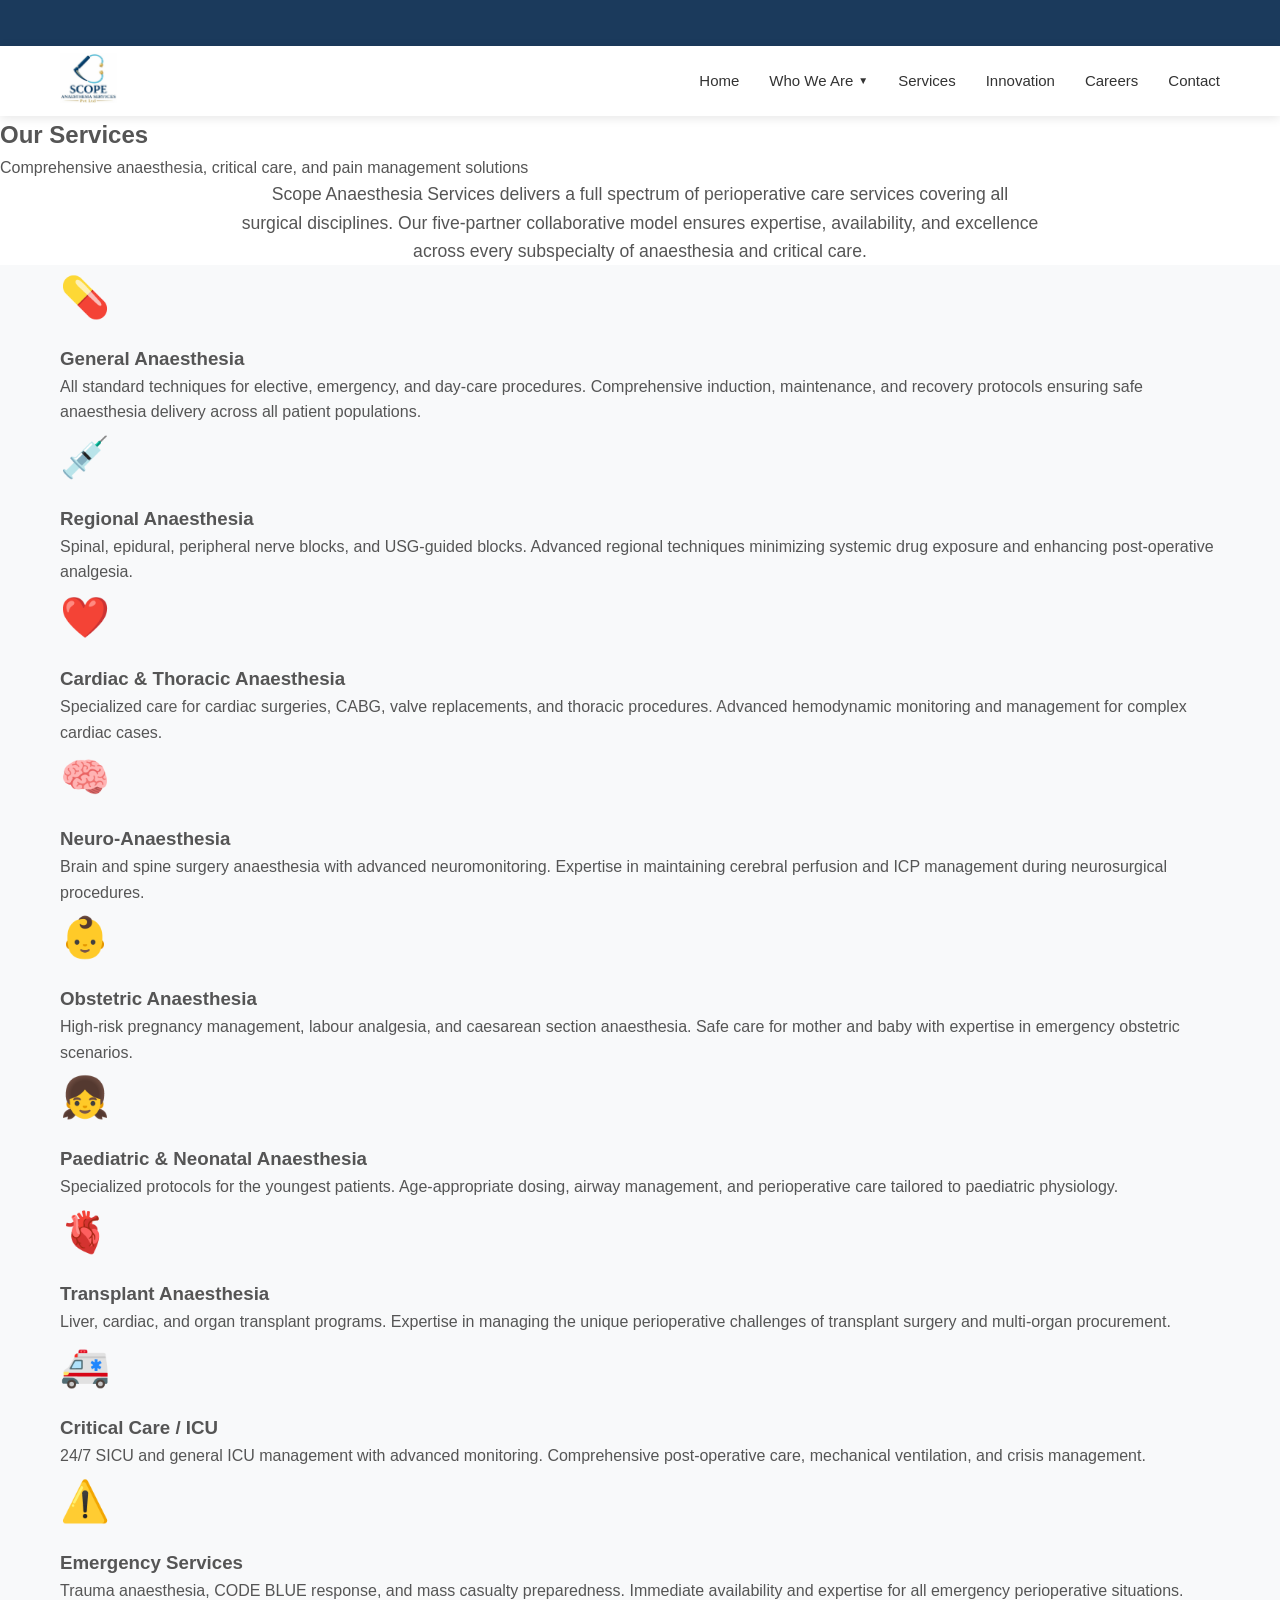
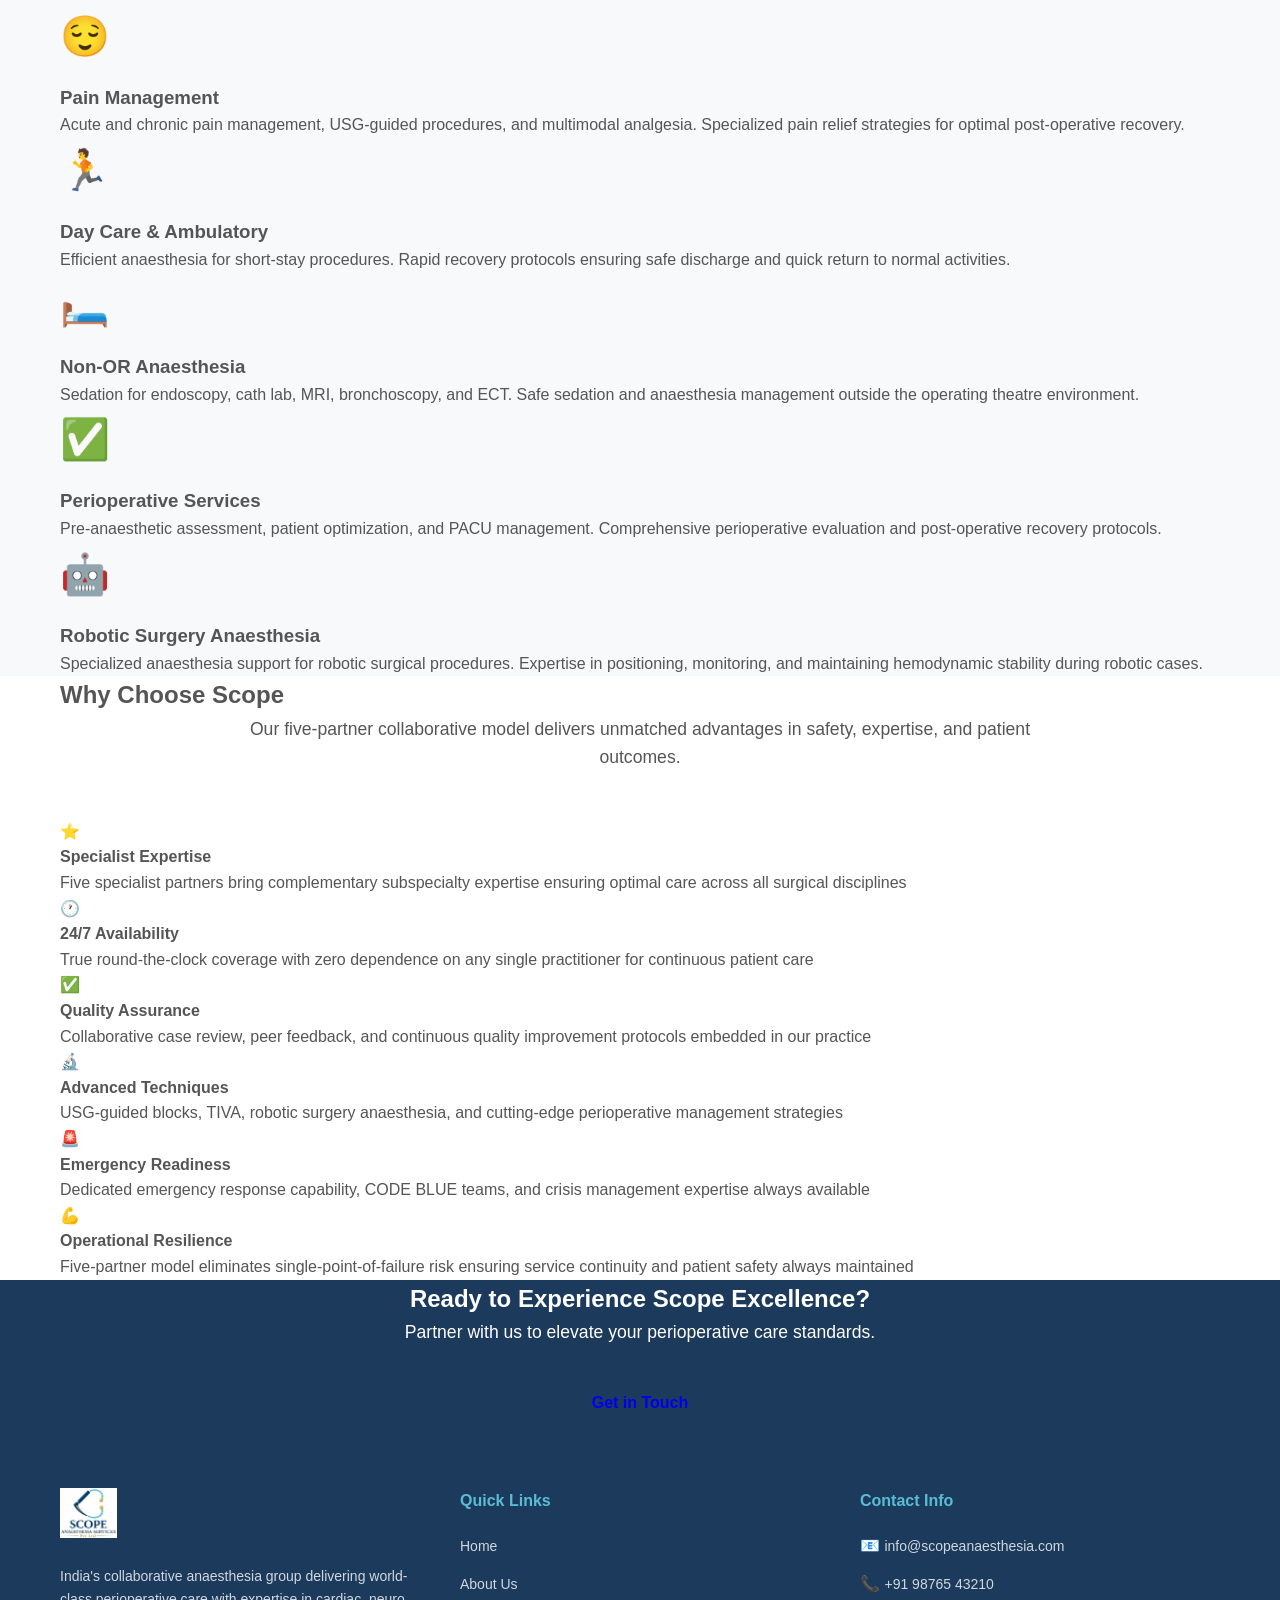
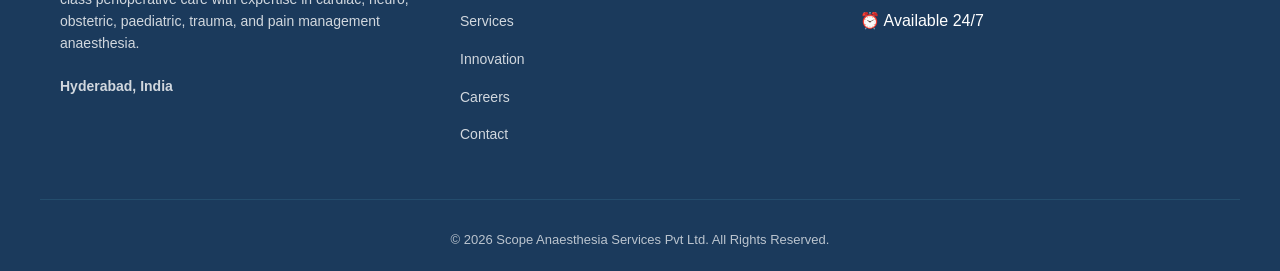
<file: services.html>
<!DOCTYPE html>
<html lang="en">
<head>
    <meta charset="UTF-8">
    <meta name="viewport" content="width=device-width, initial-scale=1.0">
    <meta name="description" content="Comprehensive Anaesthesia Services at Scope - General, regional, cardiac, neuro, obstetric, paediatric, transplant, critical care, emergency, pain management, and more.">
    <meta name="keywords" content="anaesthesia services, cardiac anaesthesia, regional anaesthesia, pain management, critical care, emergency anaesthesia">
    <meta name="author" content="Scope Anaesthesia Services">
    <title>Our Services - Scope Anaesthesia Services</title>
    <link rel="stylesheet" href="css/style.css">
</head>
<body>
    <!-- Top News Bar -->
    <div class="news-bar">
        <div class="news-ticker">
            <span class="news-item">📢 Positions Open: Consultant Anaesthesiologists for Hyderabad</span>
            <span class="news-separator">•</span>
            <span class="news-item">24/7 Emergency Anaesthesia Services Available</span>
        </div>
    </div>

    <!-- Navigation -->
    <nav class="navbar">
        <div class="nav-container">
            <div class="nav-logo">
                <img src="images/logo.jpg" alt="Scope Anaesthesia Services Logo">
            </div>

            <ul class="nav-menu">
                <li class="nav-item">
                    <a href="index.html" class="nav-link">Home</a>
                </li>
                <li class="nav-item dropdown">
                    <a href="#" class="nav-link">Who We Are <span class="dropdown-arrow">▼</span></a>
                    <ul class="dropdown-menu">
                        <li><a href="about.html">History</a></li>
                        <li><a href="team.html">Meet Our Team</a></li>
                        <li><a href="for-hospitals.html">For Hospitals</a></li>
                        <li><a href="for-doctors.html">For Doctors</a></li>
                    </ul>
                </li>
                <li class="nav-item">
                    <a href="services.html" class="nav-link">Services</a>
                </li>
                <li class="nav-item">
                    <a href="innovation.html" class="nav-link">Innovation</a>
                </li>
                <li class="nav-item">
                    <a href="careers.html" class="nav-link">Careers</a>
                </li>
                <li class="nav-item">
                    <a href="contact.html" class="nav-link">Contact</a>
                </li>
            </ul>

            <div class="hamburger">
                <span></span>
                <span></span>
                <span></span>
            </div>
        </div>
    </nav>

    <!-- Hero Section -->
    <section class="page-hero">
        <div class="hero-overlay"></div>
        <div class="page-hero-content">
            <h1 class="page-hero-title">Our Services</h1>
            <p class="page-hero-subtitle">Comprehensive anaesthesia, critical care, and pain management solutions</p>
        </div>
    </section>

    <!-- Services Intro Section -->
    <section class="section-padding">
        <div class="container">
            <p style="font-size: 1.1rem; text-align: center; max-width: 800px; margin: 0 auto;">Scope Anaesthesia Services delivers a full spectrum of perioperative care services covering all surgical disciplines. Our five-partner collaborative model ensures expertise, availability, and excellence across every subspecialty of anaesthesia and critical care.</p>
        </div>
    </section>

    <!-- Services Grid Section -->
    <section class="section-padding" style="background-color: var(--light-gray);">
        <div class="container">
            <div class="detailed-services-grid">
                <!-- Service 1 -->
                <div class="service-detail-card">
                    <div class="service-icon">💊</div>
                    <h3>General Anaesthesia</h3>
                    <p>All standard techniques for elective, emergency, and day-care procedures. Comprehensive induction, maintenance, and recovery protocols ensuring safe anaesthesia delivery across all patient populations.</p>
                </div>

                <!-- Service 2 -->
                <div class="service-detail-card">
                    <div class="service-icon">💉</div>
                    <h3>Regional Anaesthesia</h3>
                    <p>Spinal, epidural, peripheral nerve blocks, and USG-guided blocks. Advanced regional techniques minimizing systemic drug exposure and enhancing post-operative analgesia.</p>
                </div>

                <!-- Service 3 -->
                <div class="service-detail-card">
                    <div class="service-icon">❤️</div>
                    <h3>Cardiac & Thoracic Anaesthesia</h3>
                    <p>Specialized care for cardiac surgeries, CABG, valve replacements, and thoracic procedures. Advanced hemodynamic monitoring and management for complex cardiac cases.</p>
                </div>

                <!-- Service 4 -->
                <div class="service-detail-card">
                    <div class="service-icon">🧠</div>
                    <h3>Neuro-Anaesthesia</h3>
                    <p>Brain and spine surgery anaesthesia with advanced neuromonitoring. Expertise in maintaining cerebral perfusion and ICP management during neurosurgical procedures.</p>
                </div>

                <!-- Service 5 -->
                <div class="service-detail-card">
                    <div class="service-icon">👶</div>
                    <h3>Obstetric Anaesthesia</h3>
                    <p>High-risk pregnancy management, labour analgesia, and caesarean section anaesthesia. Safe care for mother and baby with expertise in emergency obstetric scenarios.</p>
                </div>

                <!-- Service 6 -->
                <div class="service-detail-card">
                    <div class="service-icon">👧</div>
                    <h3>Paediatric & Neonatal Anaesthesia</h3>
                    <p>Specialized protocols for the youngest patients. Age-appropriate dosing, airway management, and perioperative care tailored to paediatric physiology.</p>
                </div>

                <!-- Service 7 -->
                <div class="service-detail-card">
                    <div class="service-icon">🫀</div>
                    <h3>Transplant Anaesthesia</h3>
                    <p>Liver, cardiac, and organ transplant programs. Expertise in managing the unique perioperative challenges of transplant surgery and multi-organ procurement.</p>
                </div>

                <!-- Service 8 -->
                <div class="service-detail-card">
                    <div class="service-icon">🚑</div>
                    <h3>Critical Care / ICU</h3>
                    <p>24/7 SICU and general ICU management with advanced monitoring. Comprehensive post-operative care, mechanical ventilation, and crisis management.</p>
                </div>

                <!-- Service 9 -->
                <div class="service-detail-card">
                    <div class="service-icon">⚠️</div>
                    <h3>Emergency Services</h3>
                    <p>Trauma anaesthesia, CODE BLUE response, and mass casualty preparedness. Immediate availability and expertise for all emergency perioperative situations.</p>
                </div>

                <!-- Service 10 -->
                <div class="service-detail-card">
                    <div class="service-icon">😌</div>
                    <h3>Pain Management</h3>
                    <p>Acute and chronic pain management, USG-guided procedures, and multimodal analgesia. Specialized pain relief strategies for optimal post-operative recovery.</p>
                </div>

                <!-- Service 11 -->
                <div class="service-detail-card">
                    <div class="service-icon">🏃</div>
                    <h3>Day Care & Ambulatory</h3>
                    <p>Efficient anaesthesia for short-stay procedures. Rapid recovery protocols ensuring safe discharge and quick return to normal activities.</p>
                </div>

                <!-- Service 12 -->
                <div class="service-detail-card">
                    <div class="service-icon">🛏️</div>
                    <h3>Non-OR Anaesthesia</h3>
                    <p>Sedation for endoscopy, cath lab, MRI, bronchoscopy, and ECT. Safe sedation and anaesthesia management outside the operating theatre environment.</p>
                </div>

                <!-- Service 13 -->
                <div class="service-detail-card">
                    <div class="service-icon">✅</div>
                    <h3>Perioperative Services</h3>
                    <p>Pre-anaesthetic assessment, patient optimization, and PACU management. Comprehensive perioperative evaluation and post-operative recovery protocols.</p>
                </div>

                <!-- Service 14 -->
                <div class="service-detail-card">
                    <div class="service-icon">🤖</div>
                    <h3>Robotic Surgery Anaesthesia</h3>
                    <p>Specialized anaesthesia support for robotic surgical procedures. Expertise in positioning, monitoring, and maintaining hemodynamic stability during robotic cases.</p>
                </div>
            </div>
        </div>
    </section>

    <!-- Why Choose Scope Section -->
    <section class="section-padding">
        <div class="container">
            <h2>Why Choose Scope</h2>
            <p style="text-align: center; font-size: 1.1rem; margin-bottom: 3rem; max-width: 800px; margin-left: auto; margin-right: auto;">Our five-partner collaborative model delivers unmatched advantages in safety, expertise, and patient outcomes.</p>

            <div class="why-choose-grid">
                <div class="why-card">
                    <div class="why-icon">⭐</div>
                    <h4>Specialist Expertise</h4>
                    <p>Five specialist partners bring complementary subspecialty expertise ensuring optimal care across all surgical disciplines</p>
                </div>

                <div class="why-card">
                    <div class="why-icon">🕐</div>
                    <h4>24/7 Availability</h4>
                    <p>True round-the-clock coverage with zero dependence on any single practitioner for continuous patient care</p>
                </div>

                <div class="why-card">
                    <div class="why-icon">✅</div>
                    <h4>Quality Assurance</h4>
                    <p>Collaborative case review, peer feedback, and continuous quality improvement protocols embedded in our practice</p>
                </div>

                <div class="why-card">
                    <div class="why-icon">🔬</div>
                    <h4>Advanced Techniques</h4>
                    <p>USG-guided blocks, TIVA, robotic surgery anaesthesia, and cutting-edge perioperative management strategies</p>
                </div>

                <div class="why-card">
                    <div class="why-icon">🚨</div>
                    <h4>Emergency Readiness</h4>
                    <p>Dedicated emergency response capability, CODE BLUE teams, and crisis management expertise always available</p>
                </div>

                <div class="why-card">
                    <div class="why-icon">💪</div>
                    <h4>Operational Resilience</h4>
                    <p>Five-partner model eliminates single-point-of-failure risk ensuring service continuity and patient safety always maintained</p>
                </div>
            </div>
        </div>
    </section>

    <!-- CTA Section -->
    <section class="section-padding" style="background-color: var(--primary-navy); color: var(--white);">
        <div class="container" style="text-align: center;">
            <h2 style="color: var(--white);">Ready to Experience Scope Excellence?</h2>
            <p style="color: var(--white); margin-bottom: 2rem; font-size: 1.1rem;">Partner with us to elevate your perioperative care standards.</p>
            <a href="contact.html" class="btn btn-accent">Get in Touch</a>
        </div>
    </section>

    <!-- Footer -->
    <footer class="footer">
        <div class="footer-container">
            <div class="footer-column">
                <div class="footer-logo">
                    <img src="images/logo.jpg" alt="Scope Anaesthesia Services Logo">
                </div>
                <p class="footer-description">India's collaborative anaesthesia group delivering world-class perioperative care with expertise in cardiac, neuro, obstetric, paediatric, trauma, and pain management anaesthesia.</p>
                <div class="footer-address">
                    <p><strong>Hyderabad, India</strong></p>
                </div>
            </div>

            <div class="footer-column">
                <h4>Quick Links</h4>
                <ul class="footer-links">
                    <li><a href="index.html">Home</a></li>
                    <li><a href="about.html">About Us</a></li>
                    <li><a href="services.html">Services</a></li>
                    <li><a href="innovation.html">Innovation</a></li>
                    <li><a href="careers.html">Careers</a></li>
                    <li><a href="contact.html">Contact</a></li>
                </ul>
            </div>

            <div class="footer-column">
                <h4>Contact Info</h4>
                <ul class="footer-contact">
                    <li>📧 <a href="mailto:info@scopeanaesthesia.com">info@scopeanaesthesia.com</a></li>
                    <li>📞 <a href="tel:+919876543210">+91 98765 43210</a></li>
                    <li>⏰ Available 24/7</li>
                </ul>
            </div>
        </div>

        <div class="footer-bottom">
            <p>&copy; 2026 Scope Anaesthesia Services Pvt Ltd. All Rights Reserved.</p>
        </div>
    </footer>

    <script src="js/main.js"></script>
</body>
</html>
</file>
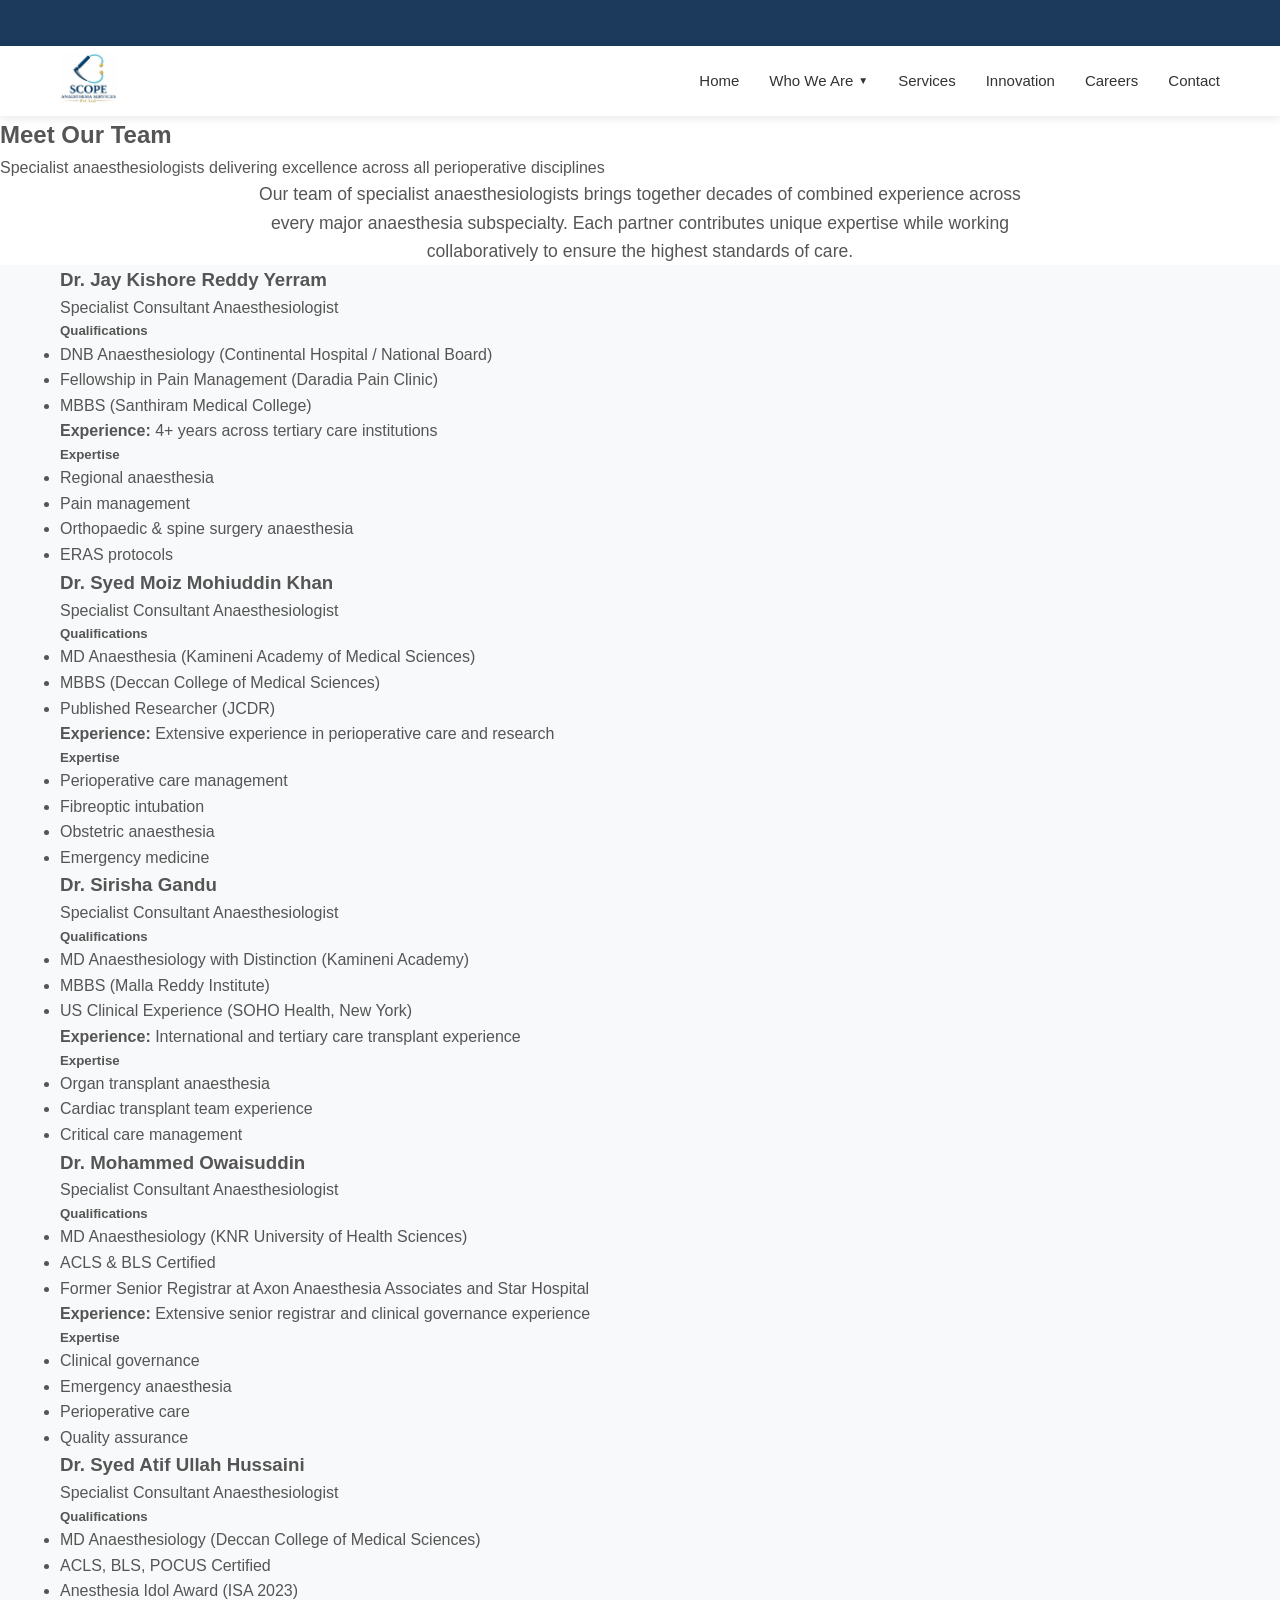
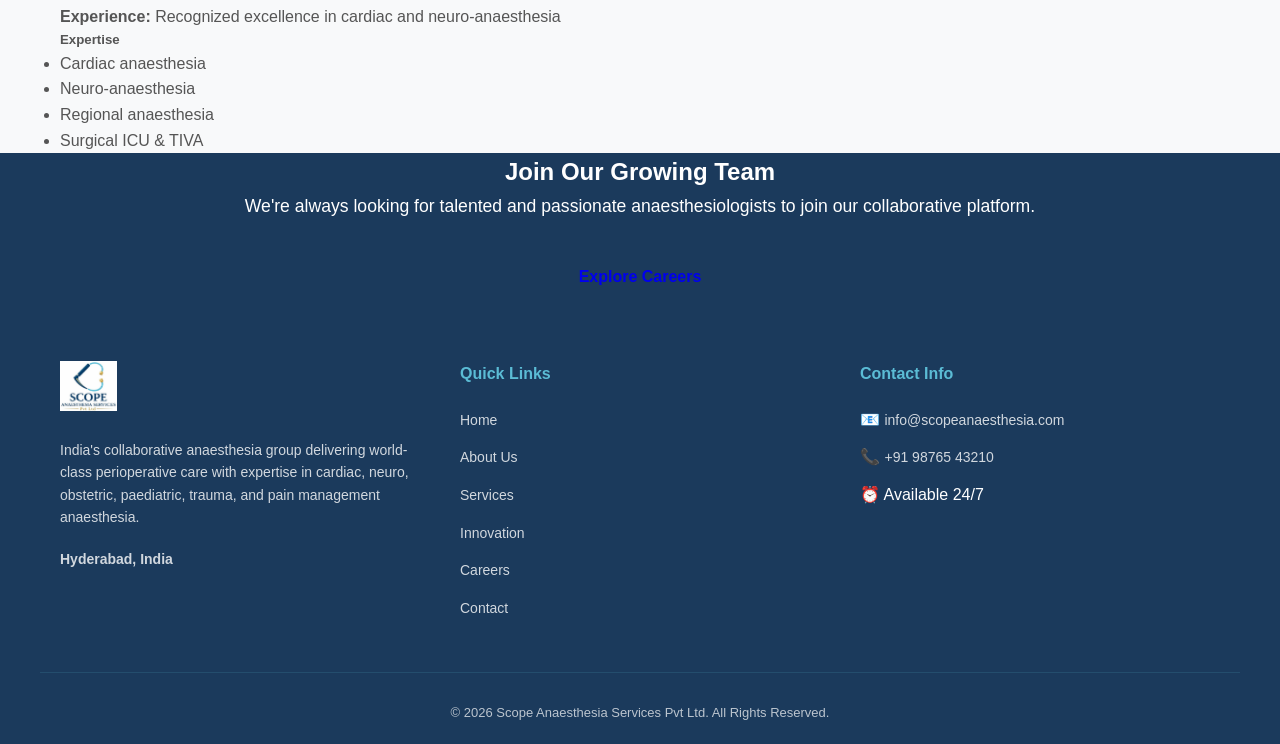
<file: team.html>
<!DOCTYPE html>
<html lang="en">
<head>
    <meta charset="UTF-8">
    <meta name="viewport" content="width=device-width, initial-scale=1.0">
    <meta name="description" content="Meet the Team at Scope Anaesthesia Services - Five specialist anaesthesiologists with decades of combined experience across every major subspecialty.">
    <meta name="keywords" content="anaesthesiologists, team, specialists, cardiac anaesthesia, neuro-anaesthesia, pain management">
    <meta name="author" content="Scope Anaesthesia Services">
    <title>Meet Our Team - Scope Anaesthesia Services</title>
    <link rel="stylesheet" href="css/style.css">
</head>
<body>
    <!-- Top News Bar -->
    <div class="news-bar">
        <div class="news-ticker">
            <span class="news-item">📢 Positions Open: Consultant Anaesthesiologists for Hyderabad</span>
            <span class="news-separator">•</span>
            <span class="news-item">24/7 Emergency Anaesthesia Services Available</span>
        </div>
    </div>

    <!-- Navigation -->
    <nav class="navbar">
        <div class="nav-container">
            <div class="nav-logo">
                <img src="images/logo.jpg" alt="Scope Anaesthesia Services Logo">
            </div>

            <ul class="nav-menu">
                <li class="nav-item">
                    <a href="index.html" class="nav-link">Home</a>
                </li>
                <li class="nav-item dropdown">
                    <a href="#" class="nav-link">Who We Are <span class="dropdown-arrow">▼</span></a>
                    <ul class="dropdown-menu">
                        <li><a href="about.html">History</a></li>
                        <li><a href="team.html">Meet Our Team</a></li>
                        <li><a href="for-hospitals.html">For Hospitals</a></li>
                        <li><a href="for-doctors.html">For Doctors</a></li>
                    </ul>
                </li>
                <li class="nav-item">
                    <a href="services.html" class="nav-link">Services</a>
                </li>
                <li class="nav-item">
                    <a href="innovation.html" class="nav-link">Innovation</a>
                </li>
                <li class="nav-item">
                    <a href="careers.html" class="nav-link">Careers</a>
                </li>
                <li class="nav-item">
                    <a href="contact.html" class="nav-link">Contact</a>
                </li>
            </ul>

            <div class="hamburger">
                <span></span>
                <span></span>
                <span></span>
            </div>
        </div>
    </nav>

    <!-- Hero Section -->
    <section class="page-hero">
        <div class="hero-overlay"></div>
        <div class="page-hero-content">
            <h1 class="page-hero-title">Meet Our Team</h1>
            <p class="page-hero-subtitle">Specialist anaesthesiologists delivering excellence across all perioperative disciplines</p>
        </div>
    </section>

    <!-- Team Intro Section -->
    <section class="section-padding">
        <div class="container">
            <p style="font-size: 1.1rem; text-align: center; max-width: 800px; margin: 0 auto;">Our team of specialist anaesthesiologists brings together decades of combined experience across every major anaesthesia subspecialty. Each partner contributes unique expertise while working collaboratively to ensure the highest standards of care.</p>
        </div>
    </section>

    <!-- Team Cards Section -->
    <section class="section-padding" style="background-color: var(--light-gray);">
        <div class="container">
            <div class="team-grid">
                <!-- Team Member 1 -->
                <div class="team-card">
                    <div class="team-photo">
                        <div class="photo-placeholder"></div>
                    </div>
                    <div class="team-info">
                        <h3>Dr. Jay Kishore Reddy Yerram</h3>
                        <p class="team-title">Specialist Consultant Anaesthesiologist</p>

                        <div class="team-qualifications">
                            <h5>Qualifications</h5>
                            <ul>
                                <li>DNB Anaesthesiology (Continental Hospital / National Board)</li>
                                <li>Fellowship in Pain Management (Daradia Pain Clinic)</li>
                                <li>MBBS (Santhiram Medical College)</li>
                            </ul>
                        </div>

                        <p class="team-experience"><strong>Experience:</strong> 4+ years across tertiary care institutions</p>

                        <div class="team-expertise">
                            <h5>Expertise</h5>
                            <ul>
                                <li>Regional anaesthesia</li>
                                <li>Pain management</li>
                                <li>Orthopaedic & spine surgery anaesthesia</li>
                                <li>ERAS protocols</li>
                            </ul>
                        </div>
                    </div>
                </div>

                <!-- Team Member 2 -->
                <div class="team-card">
                    <div class="team-photo">
                        <div class="photo-placeholder"></div>
                    </div>
                    <div class="team-info">
                        <h3>Dr. Syed Moiz Mohiuddin Khan</h3>
                        <p class="team-title">Specialist Consultant Anaesthesiologist</p>

                        <div class="team-qualifications">
                            <h5>Qualifications</h5>
                            <ul>
                                <li>MD Anaesthesia (Kamineni Academy of Medical Sciences)</li>
                                <li>MBBS (Deccan College of Medical Sciences)</li>
                                <li>Published Researcher (JCDR)</li>
                            </ul>
                        </div>

                        <p class="team-experience"><strong>Experience:</strong> Extensive experience in perioperative care and research</p>

                        <div class="team-expertise">
                            <h5>Expertise</h5>
                            <ul>
                                <li>Perioperative care management</li>
                                <li>Fibreoptic intubation</li>
                                <li>Obstetric anaesthesia</li>
                                <li>Emergency medicine</li>
                            </ul>
                        </div>
                    </div>
                </div>

                <!-- Team Member 3 -->
                <div class="team-card">
                    <div class="team-photo">
                        <div class="photo-placeholder"></div>
                    </div>
                    <div class="team-info">
                        <h3>Dr. Sirisha Gandu</h3>
                        <p class="team-title">Specialist Consultant Anaesthesiologist</p>

                        <div class="team-qualifications">
                            <h5>Qualifications</h5>
                            <ul>
                                <li>MD Anaesthesiology with Distinction (Kamineni Academy)</li>
                                <li>MBBS (Malla Reddy Institute)</li>
                                <li>US Clinical Experience (SOHO Health, New York)</li>
                            </ul>
                        </div>

                        <p class="team-experience"><strong>Experience:</strong> International and tertiary care transplant experience</p>

                        <div class="team-expertise">
                            <h5>Expertise</h5>
                            <ul>
                                <li>Organ transplant anaesthesia</li>
                                <li>Cardiac transplant team experience</li>
                                <li>Critical care management</li>
                            </ul>
                        </div>
                    </div>
                </div>

                <!-- Team Member 4 -->
                <div class="team-card">
                    <div class="team-photo">
                        <div class="photo-placeholder"></div>
                    </div>
                    <div class="team-info">
                        <h3>Dr. Mohammed Owaisuddin</h3>
                        <p class="team-title">Specialist Consultant Anaesthesiologist</p>

                        <div class="team-qualifications">
                            <h5>Qualifications</h5>
                            <ul>
                                <li>MD Anaesthesiology (KNR University of Health Sciences)</li>
                                <li>ACLS & BLS Certified</li>
                                <li>Former Senior Registrar at Axon Anaesthesia Associates and Star Hospital</li>
                            </ul>
                        </div>

                        <p class="team-experience"><strong>Experience:</strong> Extensive senior registrar and clinical governance experience</p>

                        <div class="team-expertise">
                            <h5>Expertise</h5>
                            <ul>
                                <li>Clinical governance</li>
                                <li>Emergency anaesthesia</li>
                                <li>Perioperative care</li>
                                <li>Quality assurance</li>
                            </ul>
                        </div>
                    </div>
                </div>

                <!-- Team Member 5 -->
                <div class="team-card">
                    <div class="team-photo">
                        <div class="photo-placeholder"></div>
                    </div>
                    <div class="team-info">
                        <h3>Dr. Syed Atif Ullah Hussaini</h3>
                        <p class="team-title">Specialist Consultant Anaesthesiologist</p>

                        <div class="team-qualifications">
                            <h5>Qualifications</h5>
                            <ul>
                                <li>MD Anaesthesiology (Deccan College of Medical Sciences)</li>
                                <li>ACLS, BLS, POCUS Certified</li>
                                <li>Anesthesia Idol Award (ISA 2023)</li>
                            </ul>
                        </div>

                        <p class="team-experience"><strong>Experience:</strong> Recognized excellence in cardiac and neuro-anaesthesia</p>

                        <div class="team-expertise">
                            <h5>Expertise</h5>
                            <ul>
                                <li>Cardiac anaesthesia</li>
                                <li>Neuro-anaesthesia</li>
                                <li>Regional anaesthesia</li>
                                <li>Surgical ICU & TIVA</li>
                            </ul>
                        </div>
                    </div>
                </div>
            </div>
        </div>
    </section>

    <!-- Join Our Team CTA Section -->
    <section class="section-padding" style="background-color: var(--primary-navy); color: var(--white);">
        <div class="container" style="text-align: center;">
            <h2 style="color: var(--white);">Join Our Growing Team</h2>
            <p style="color: var(--white); margin-bottom: 2rem; font-size: 1.1rem;">We're always looking for talented and passionate anaesthesiologists to join our collaborative platform.</p>
            <a href="careers.html" class="btn btn-accent">Explore Careers</a>
        </div>
    </section>

    <!-- Footer -->
    <footer class="footer">
        <div class="footer-container">
            <div class="footer-column">
                <div class="footer-logo">
                    <img src="images/logo.jpg" alt="Scope Anaesthesia Services Logo">
                </div>
                <p class="footer-description">India's collaborative anaesthesia group delivering world-class perioperative care with expertise in cardiac, neuro, obstetric, paediatric, trauma, and pain management anaesthesia.</p>
                <div class="footer-address">
                    <p><strong>Hyderabad, India</strong></p>
                </div>
            </div>

            <div class="footer-column">
                <h4>Quick Links</h4>
                <ul class="footer-links">
                    <li><a href="index.html">Home</a></li>
                    <li><a href="about.html">About Us</a></li>
                    <li><a href="services.html">Services</a></li>
                    <li><a href="innovation.html">Innovation</a></li>
                    <li><a href="careers.html">Careers</a></li>
                    <li><a href="contact.html">Contact</a></li>
                </ul>
            </div>

            <div class="footer-column">
                <h4>Contact Info</h4>
                <ul class="footer-contact">
                    <li>📧 <a href="mailto:info@scopeanaesthesia.com">info@scopeanaesthesia.com</a></li>
                    <li>📞 <a href="tel:+919876543210">+91 98765 43210</a></li>
                    <li>⏰ Available 24/7</li>
                </ul>
            </div>
        </div>

        <div class="footer-bottom">
            <p>&copy; 2026 Scope Anaesthesia Services Pvt Ltd. All Rights Reserved.</p>
        </div>
    </footer>

    <script src="js/main.js"></script>
</body>
</html>
</file>
<file: css/style.css>
/* ========================================
   SCOPE ANAESTHESIA SERVICES - MAIN STYLES
   ======================================== */

:root {
    --primary-navy: #1B3A5C;
    --light-blue: #5BBCD5;
    --gold: #C8A34D;
    --white: #FFFFFF;
    --light-gray: #F8F9FA;
    --dark-gray: #333333;
    --text-gray: #555555;
    --border-gray: #E0E0E0;
    --transition: all 0.3s ease;
}

/* ========================================
   GLOBAL STYLES
   ======================================== */

* {
    margin: 0;
    padding: 0;
    box-sizing: border-box;
}

html {
    scroll-behavior: smooth;
}

body {
    font-family: 'Segoe UI', Tahoma, Geneva, Verdana, sans-serif;
    line-height: 1.6;
    color: var(--text-gray);
    background-color: var(--white);
}

.container {
    max-width: 1200px;
    margin: 0 auto;
    padding: 0 20px;
}

/* ========================================
   BUTTONS
   ======================================== */

.btn {
    display: inline-block;
    padding: 12px 30px;
    border: none;
    border-radius: 5px;
    font-size: 16px;
    font-weight: 600;
    cursor: pointer;
    transition: var(--transition);
    text-decoration: none;
    text-align: center;
}

.btn-primary {
    background-color: var(--light-blue);
    color: var(--white);
}

.btn-primary:hover {
    background-color: #4A9DB5;
    transform: translateY(-2px);
    box-shadow: 0 5px 15px rgba(91, 188, 213, 0.3);
}

.btn-secondary {
    background-color: var(--primary-navy);
    color: var(--white);
}

.btn-secondary:hover {
    background-color: #0F2635;
    transform: translateY(-2px);
    box-shadow: 0 5px 15px rgba(27, 58, 92, 0.3);
}

/* ========================================
   TOP NEWS BAR
   ======================================== */

.news-bar {
    background-color: var(--primary-navy);
    color: var(--white);
    padding: 12px 0;
    font-size: 14px;
    overflow: hidden;
}

.news-ticker {
    display: flex;
    animation: scroll 20s linear infinite;
    white-space: nowrap;
    padding-left: 100%;
}

.news-item {
    padding: 0 20px;
}

.news-separator {
    padding: 0 10px;
    opacity: 0.6;
}

@keyframes scroll {
    0% {
        transform: translateX(0);
    }
    100% {
        transform: translateX(-100%);
    }
}

.news-ticker:hover {
    animation-play-state: paused;
}

/* ========================================
   NAVIGATION
   ======================================== */

.navbar {
    position: sticky;
    top: 0;
    background-color: var(--white);
    box-shadow: 0 2px 10px rgba(0, 0, 0, 0.1);
    z-index: 1000;
    transition: var(--transition);
}

.nav-container {
    max-width: 1200px;
    margin: 0 auto;
    padding: 0 20px;
    display: flex;
    justify-content: space-between;
    align-items: center;
    height: 70px;
}

.nav-logo img {
    height: 50px;
    width: auto;
}

.nav-menu {
    display: flex;
    list-style: none;
    gap: 30px;
}

.nav-item {
    position: relative;
}

.nav-link {
    color: var(--dark-gray);
    text-decoration: none;
    font-weight: 500;
    font-size: 15px;
    transition: var(--transition);
    display: flex;
    align-items: center;
    gap: 5px;
}

.nav-link:hover {
    color: var(--light-blue);
}

.nav-link.active {
    color: var(--light-blue);
    border-bottom: 3px solid var(--light-blue);
    padding-bottom: 5px;
}

.dropdown-arrow {
    font-size: 10px;
}

/* Dropdown Menu */
.dropdown-menu {
    position: absolute;
    top: 100%;
    left: 0;
    background-color: var(--white);
    list-style: none;
    border-radius: 5px;
    box-shadow: 0 5px 15px rgba(0, 0, 0, 0.1);
    min-width: 180px;
    opacity: 0;
    visibility: hidden;
    transform: translateY(-10px);
    transition: var(--transition);
    margin-top: 10px;
    overflow: hidden;
}

.dropdown:hover .dropdown-menu {
    opacity: 1;
    visibility: visible;
    transform: translateY(0);
}

.dropdown-menu li {
    border-bottom: 1px solid var(--border-gray);
}

.dropdown-menu li:last-child {
    border-bottom: none;
}

.dropdown-menu a {
    display: block;
    padding: 12px 20px;
    color: var(--dark-gray);
    text-decoration: none;
    font-size: 14px;
    transition: var(--transition);
}

.dropdown-menu a:hover {
    background-color: var(--light-gray);
    color: var(--light-blue);
    padding-left: 25px;
}

/* Hamburger Menu */
.hamburger {
    display: none;
    flex-direction: column;
    cursor: pointer;
    gap: 5px;
}

.hamburger span {
    width: 25px;
    height: 3px;
    background-color: var(--dark-gray);
    border-radius: 3px;
    transition: var(--transition);
}

/* ========================================
   HERO SECTION
   ======================================== */

.hero {
    height: 600px;
    background: linear-gradient(135deg, var(--primary-navy) 0%, var(--light-blue) 100%);
    display: flex;
    align-items: center;
    justify-content: center;
    position: relative;
    overflow: hidden;
    color: var(--white);
}

.hero-overlay {
    position: absolute;
    top: 0;
    left: 0;
    right: 0;
    bottom: 0;
    background: url('data:image/svg+xml,<svg xmlns="http://www.w3.org/2000/svg" viewBox="0 0 100 100"><circle cx="20" cy="20" r="2" fill="white" opacity="0.1"/><circle cx="80" cy="80" r="2" fill="white" opacity="0.1"/><circle cx="20" cy="80" r="2" fill="white" opacity="0.1"/><circle cx="80" cy="20" r="2" fill="white" opacity="0.1"/></svg>') repeat;
    opacity: 0.5;
}

.hero-content {
    position: relative;
    z-index: 2;
    text-align: center;
    max-width: 800px;
    padding: 0 20px;
}

.hero-title {
    font-size: 48px;
    font-weight: 700;
    margin-bottom: 20px;
    line-height: 1.2;
    animation: fadeInDown 0.8s ease;
}

.hero-subtitle {
    font-size: 20px;
    margin-bottom: 30px;
    opacity: 0.95;
    animation: fadeInUp 0.8s ease 0.2s both;
}

.hero .btn {
    animation: fadeInUp 0.8s ease 0.4s both;
}

@keyframes fadeInDown {
    from {
        opacity: 0;
        transform: translateY(-30px);
    }
    to {
        opacity: 1;
        transform: translateY(0);
    }
}

@keyframes fadeInUp {
    from {
        opacity: 0;
        transform: translateY(30px);
    }
    to {
        opacity: 1;
        transform: translateY(0);
    }
}

/* ========================================
   WHO WE ARE INTRO
   ======================================== */

.who-we-are-intro {
    padding: 80px 0;
    background-color: var(--light-gray);
}

.who-we-are-intro h2 {
    font-size: 36px;
    color: var(--primary-navy);
    margin-bottom: 30px;
    text-align: center;
}

.intro-text {
    font-size: 18px;
    line-height: 1.8;
    color: var(--text-gray);
    text-align: center;
    max-width: 800px;
    margin: 0 auto;
}

/* ========================================
   STATS SECTION
   ======================================== */

.stats-section {
    background-color: var(--primary-navy);
    color: var(--white);
    padding: 80px 0;
}

.stats-section h2 {
    text-align: center;
    margin-bottom: 60px;
    font-size: 36px;
}

.stats-grid {
    display: grid;
    grid-template-columns: repeat(auto-fit, minmax(200px, 1fr));
    gap: 40px;
}

.stat-card {
    text-align: center;
    padding: 30px;
    border-radius: 10px;
    background-color: rgba(91, 188, 213, 0.1);
    border: 2px solid var(--light-blue);
    transition: var(--transition);
}

.stat-card:hover {
    background-color: rgba(91, 188, 213, 0.2);
    transform: translateY(-10px);
}

.stat-number {
    font-size: 48px;
    font-weight: 700;
    color: var(--light-blue);
    margin-bottom: 15px;
}

.stat-label {
    font-size: 16px;
    opacity: 0.9;
}

/* ========================================
   CARE SECTION
   ======================================== */

.care-section {
    padding: 80px 0;
}

.care-section h2 {
    font-size: 36px;
    color: var(--primary-navy);
    text-align: center;
    margin-bottom: 60px;
}

.care-cards {
    display: grid;
    grid-template-columns: repeat(auto-fit, minmax(300px, 1fr));
    gap: 30px;
}

.care-card {
    background-color: var(--light-gray);
    padding: 40px;
    border-radius: 10px;
    border-left: 5px solid var(--light-blue);
    transition: var(--transition);
    box-shadow: 0 5px 15px rgba(0, 0, 0, 0.08);
}

.care-card:hover {
    transform: translateY(-10px);
    box-shadow: 0 10px 25px rgba(0, 0, 0, 0.12);
}

.care-icon {
    font-size: 48px;
    margin-bottom: 15px;
}

.care-card h3 {
    font-size: 22px;
    color: var(--primary-navy);
    margin-bottom: 15px;
}

.care-card p {
    color: var(--text-gray);
    line-height: 1.7;
}

/* ========================================
   SERVICES SECTION
   ======================================== */

.services-section {
    padding: 80px 0;
    background-color: var(--light-gray);
}

.services-section h2 {
    font-size: 36px;
    color: var(--primary-navy);
    text-align: center;
    margin-bottom: 60px;
}

.services-grid {
    display: grid;
    grid-template-columns: repeat(auto-fit, minmax(150px, 1fr));
    gap: 20px;
}

.service-card {
    background-color: var(--white);
    padding: 30px 20px;
    border-radius: 10px;
    text-align: center;
    transition: var(--transition);
    border: 2px solid transparent;
    box-shadow: 0 3px 10px rgba(0, 0, 0, 0.08);
}

.service-card:hover {
    border-color: var(--light-blue);
    transform: translateY(-8px);
    box-shadow: 0 8px 20px rgba(0, 0, 0, 0.12);
}

.service-icon {
    font-size: 40px;
    margin-bottom: 15px;
}

.service-card h4 {
    font-size: 16px;
    color: var(--primary-navy);
    font-weight: 600;
}

/* ========================================
   FEATURED SECTION
   ======================================== */

.featured-section {
    padding: 80px 0;
    background: linear-gradient(135deg, rgba(27, 58, 92, 0.05) 0%, rgba(91, 188, 213, 0.05) 100%);
}

.featured-content {
    display: grid;
    grid-template-columns: repeat(auto-fit, minmax(350px, 1fr));
    gap: 50px;
}

.featured-item {
    padding: 40px;
    background-color: var(--white);
    border-radius: 10px;
    box-shadow: 0 5px 15px rgba(0, 0, 0, 0.08);
    border-top: 4px solid var(--light-blue);
}

.featured-item h3 {
    font-size: 24px;
    color: var(--primary-navy);
    margin-bottom: 15px;
}

.featured-item p {
    color: var(--text-gray);
    line-height: 1.7;
    margin-bottom: 20px;
}

.featured-item .btn {
    display: inline-block;
}

/* ========================================
   WORK WITH SCOPE SECTION
   ======================================== */

.work-with-scope {
    padding: 80px 0;
    background-color: var(--light-gray);
}

.work-with-scope h2 {
    font-size: 36px;
    color: var(--primary-navy);
    text-align: center;
    margin-bottom: 60px;
}

.highlights-grid {
    display: grid;
    grid-template-columns: repeat(auto-fit, minmax(250px, 1fr));
    gap: 30px;
}

.highlight-item {
    background-color: var(--white);
    padding: 30px;
    border-radius: 10px;
    box-shadow: 0 3px 10px rgba(0, 0, 0, 0.08);
    transition: var(--transition);
    text-align: center;
}

.highlight-item:hover {
    transform: translateY(-8px);
    box-shadow: 0 8px 20px rgba(0, 0, 0, 0.12);
}

.highlight-icon {
    font-size: 40px;
    margin-bottom: 15px;
    display: block;
}

.highlight-item h4 {
    font-size: 18px;
    color: var(--primary-navy);
    margin-bottom: 12px;
    font-weight: 600;
}

.highlight-item p {
    font-size: 14px;
    color: var(--text-gray);
    line-height: 1.6;
}

/* ========================================
   FOOTER
   ======================================== */

.footer {
    background-color: var(--primary-navy);
    color: var(--white);
    padding: 60px 0 20px;
}

.footer-container {
    max-width: 1200px;
    margin: 0 auto;
    padding: 0 20px;
    display: grid;
    grid-template-columns: repeat(auto-fit, minmax(300px, 1fr));
    gap: 40px;
    margin-bottom: 40px;
}

.footer-logo img {
    height: 50px;
    width: auto;
    margin-bottom: 20px;
}

.footer-description {
    font-size: 14px;
    opacity: 0.8;
    line-height: 1.6;
    margin-bottom: 20px;
}

.footer-address {
    font-size: 14px;
    opacity: 0.8;
}

.footer-column h4 {
    font-size: 16px;
    font-weight: 600;
    margin-bottom: 20px;
    color: var(--light-blue);
}

.footer-links,
.footer-contact {
    list-style: none;
}

.footer-links li,
.footer-contact li {
    margin-bottom: 12px;
}

.footer-links a,
.footer-contact a {
    color: var(--white);
    text-decoration: none;
    font-size: 14px;
    transition: var(--transition);
    opacity: 0.8;
}

.footer-links a:hover,
.footer-contact a:hover {
    opacity: 1;
    color: var(--light-blue);
}

.footer-bottom {
    border-top: 1px solid rgba(91, 188, 213, 0.2);
    padding-top: 30px;
    text-align: center;
    font-size: 13px;
    opacity: 0.7;
    max-width: 1200px;
    margin: 0 auto;
    padding-left: 20px;
    padding-right: 20px;
}

/* ========================================
   RESPONSIVE DESIGN
   ======================================== */

@media (max-width: 768px) {
    .hamburger {
        display: flex;
    }

    .nav-menu {
        position: absolute;
        top: 70px;
        left: -100%;
        flex-direction: column;
        background-color: var(--white);
        width: 100%;
        text-align: center;
        transition: 0.3s;
        gap: 0;
        box-shadow: 0 10px 27px rgba(0, 0, 0, 0.05);
    }

    .nav-menu.active {
        left: 0;
    }

    .nav-item {
        padding: 15px 0;
        border-bottom: 1px solid var(--border-gray);
    }

    .dropdown-menu {
        position: static;
        opacity: 0;
        visibility: hidden;
        background-color: var(--light-gray);
        transform: none;
    }

    .dropdown:hover .dropdown-menu,
    .nav-item.active .dropdown-menu {
        opacity: 1;
        visibility: visible;
        display: block;
    }

    .dropdown-menu a {
        padding: 10px 20px;
    }

    .hero-title {
        font-size: 32px;
    }

    .hero-subtitle {
        font-size: 16px;
    }

    .stats-grid {
        grid-template-columns: repeat(2, 1fr);
        gap: 20px;
    }

    .stat-number {
        font-size: 36px;
    }

    .services-grid {
        grid-template-columns: repeat(auto-fit, minmax(120px, 1fr));
    }

    .highlights-grid {
        grid-template-columns: repeat(auto-fit, minmax(200px, 1fr));
    }

    .featured-content {
        grid-template-columns: 1fr;
    }

    .care-cards {
        grid-template-columns: 1fr;
    }
}

@media (max-width: 480px) {
    .hero-title {
        font-size: 24px;
    }

    .hero-subtitle {
        font-size: 14px;
    }

    .hero {
        height: 400px;
    }

    .btn {
        padding: 10px 20px;
        font-size: 14px;
    }

    .stats-grid {
        grid-template-columns: 1fr;
        gap: 15px;
    }

    .services-grid {
        grid-template-columns: repeat(2, 1fr);
    }

    .highlights-grid {
        grid-template-columns: 1fr;
    }

    .news-bar {
        font-size: 12px;
    }

    .news-item {
        padding: 0 10px;
    }
}
</file>
